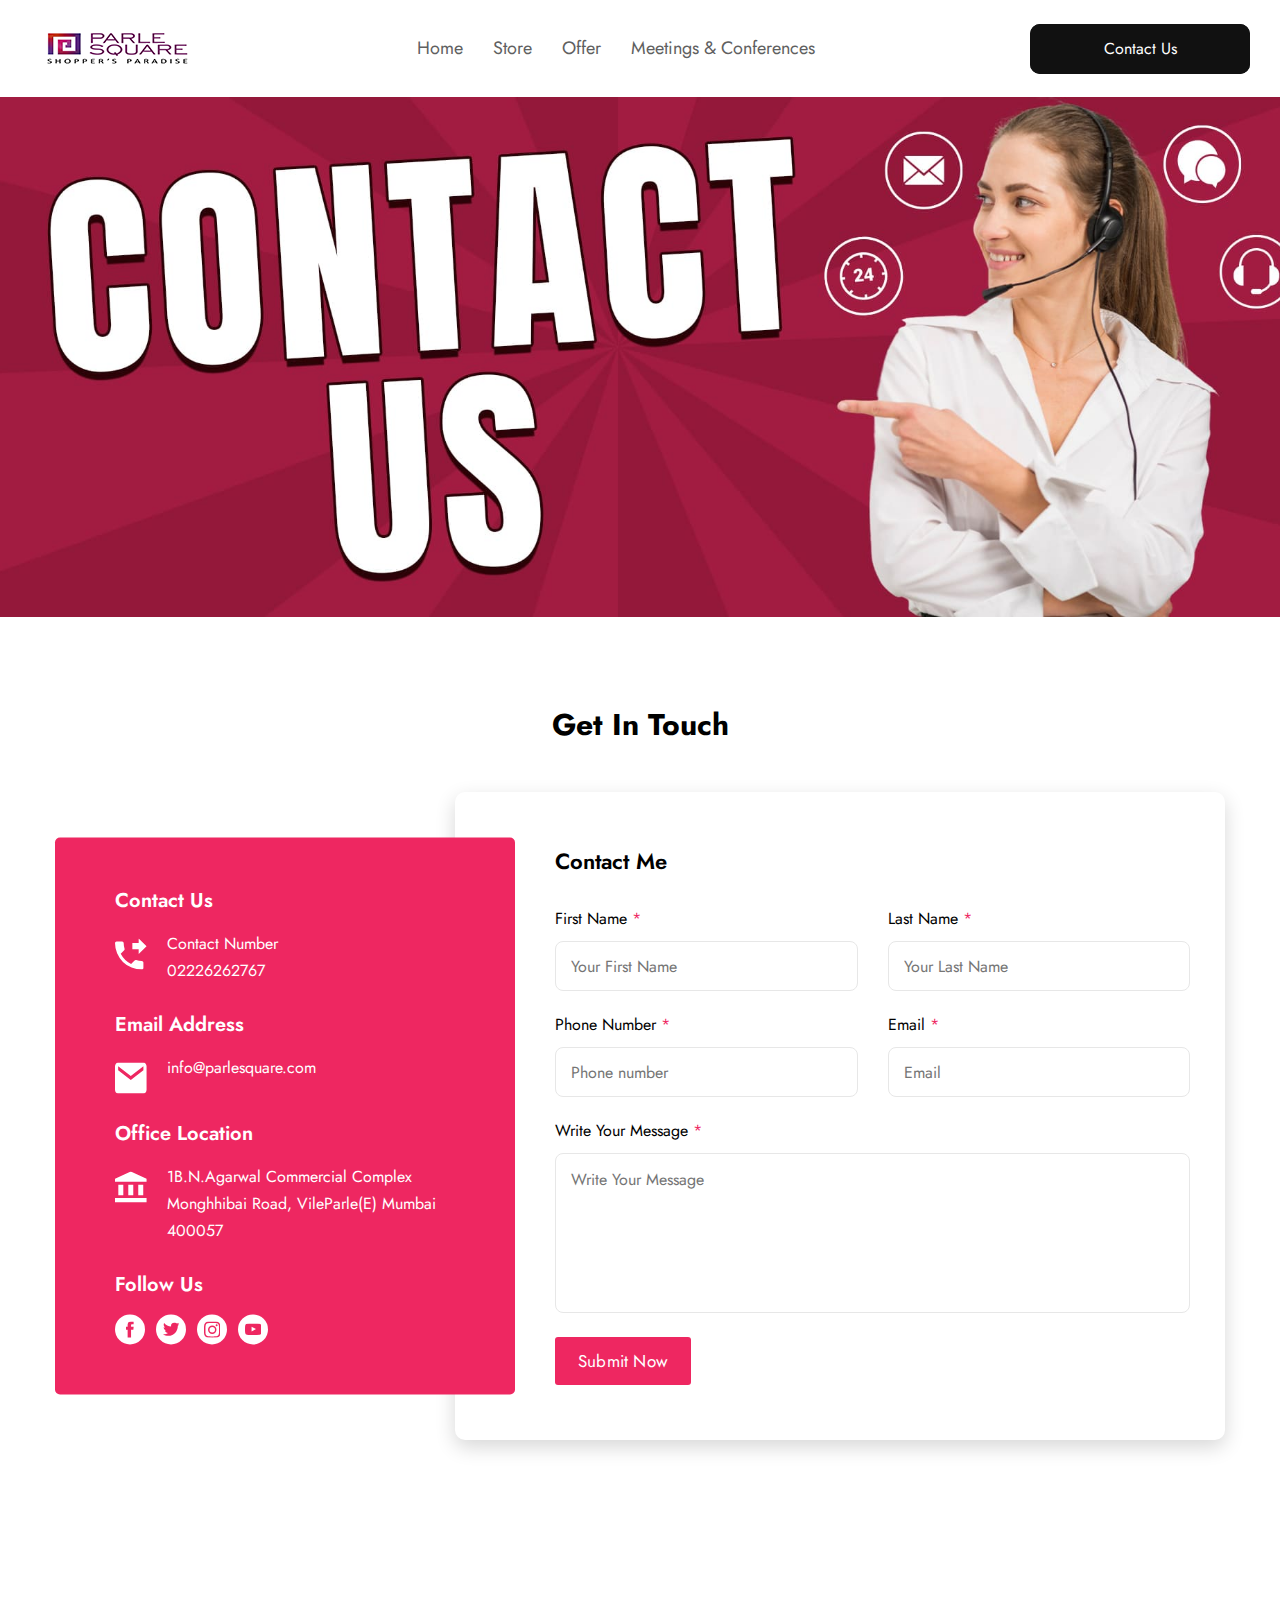
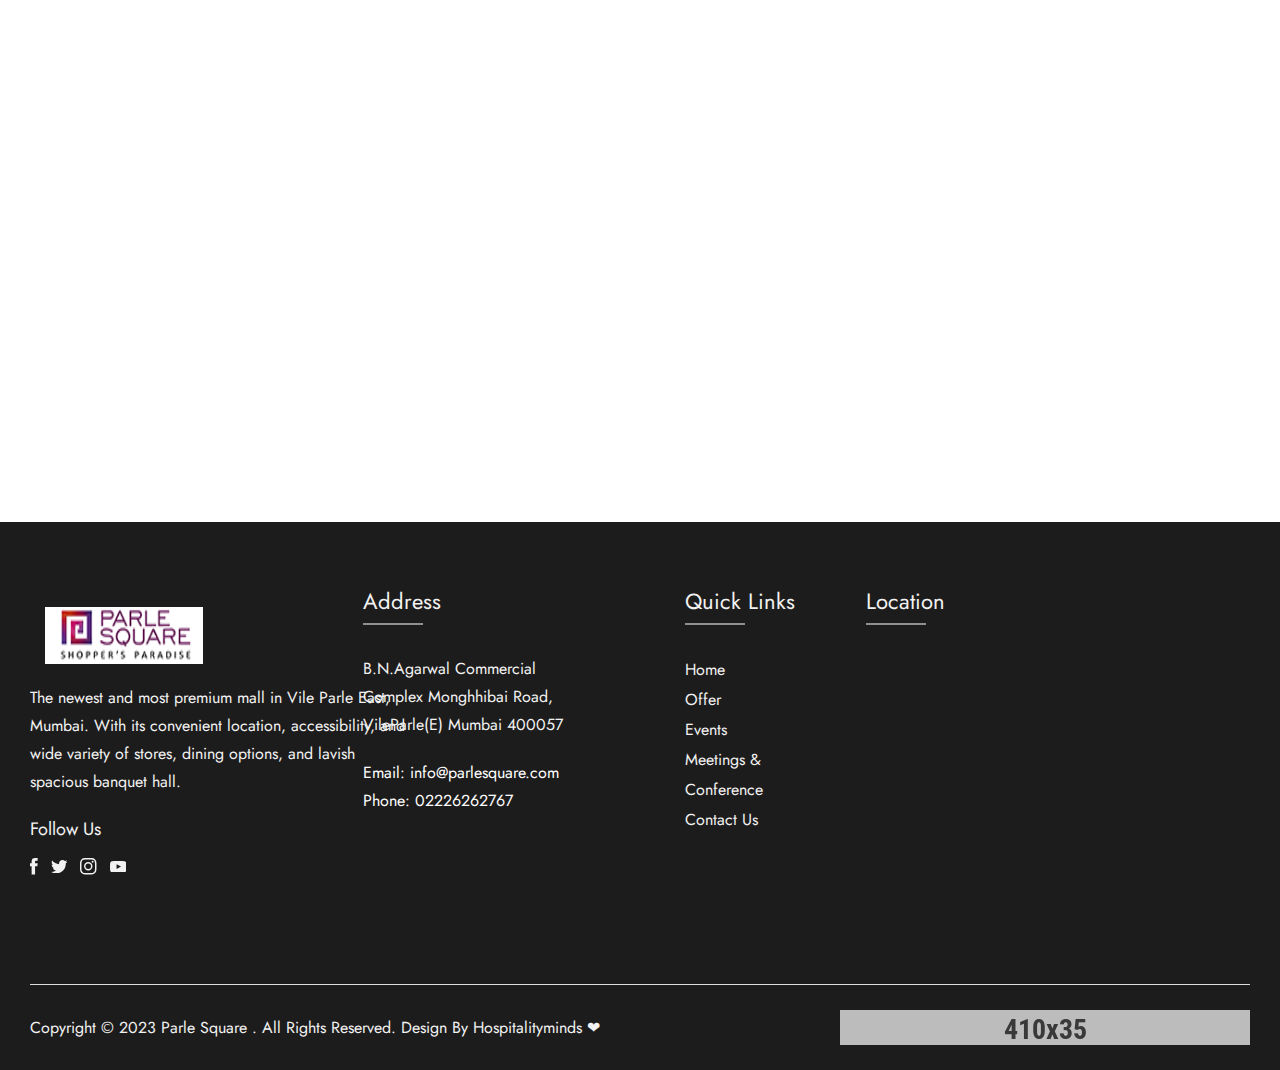
<file: contact.html>
<!doctype html>
<html lang="en">

<head>
  <meta charset="utf-8">
  <title>Parle Mall - Contact Us</title>
  <meta name="description" content="Morden Bootstrap HTML5 Template">
  <meta name="viewport" content="width=device-width, initial-scale=1">
  <link rel="shortcut icon" type="image/x-icon" href="img/logo.png">
    
   <!-- ======= All CSS Plugins here ======== -->
  <link rel="stylesheet" href="assets/css/plugins/swiper-bundle.min.css">
  <link rel="stylesheet" href="assets/css/plugins/glightbox.min.css">
  <link href="https://fonts.googleapis.com/css2?family=Jost:ital,wght@0,300;0,400;0,500;0,600;0,700;0,800;0,900;1,300;1,400;1,500;1,600;1,700;1,800;1,900&display=swap" rel="stylesheet">

  <!-- Plugin css -->
  <link rel="stylesheet" href="assets/css/vendor/bootstrap.min.css">

  <!-- Custom Style CSS -->
  <link rel="stylesheet" href="assets/css/style.css">
  <link rel="stylesheet" type="text/css" href="assets/css/home.css">

</head>

<body>

    <!-- Start preloader -->
    <div id="preloader">
        <div id="ctn-preloader" class="ctn-preloader">
            <div class="animation-preloader">
                <div class="spinner"></div>
                <div class="txt-loading">
                    <span data-text-preloader="L" class="letters-loading">
                        L
                    </span>
                    
                    <span data-text-preloader="O" class="letters-loading">
                        O
                    </span>
                    
                    <span data-text-preloader="A" class="letters-loading">
                        A
                    </span>
                    
                    <span data-text-preloader="D" class="letters-loading">
                        D
                    </span>
                    
                    <span data-text-preloader="I" class="letters-loading">
                        I
                    </span>
                    
                    <span data-text-preloader="N" class="letters-loading">
                        N
                    </span>
                    
                    <span data-text-preloader="G" class="letters-loading">
                        G
                    </span>
                </div>
            </div>	

            <div class="loader-section section-left"></div>
            <div class="loader-section section-right"></div>
        </div>
    </div>
    <!-- End preloader -->

   <!-- Start header area -->
    <header class="header__section color-scheme-2">
        <div class="main__header header__sticky">
            <div class="container-fluid">
                <div class="main__header--inner position__relative d-flex justify-content-between align-items-center">
                    <div class="offcanvas__header--menu__open ">
                        <a class="offcanvas__header--menu__open--btn" href="javascript:void(0)" data-offcanvas>
                            <svg xmlns="http://www.w3.org/2000/svg" class="ionicon offcanvas__header--menu__open--svg" viewBox="0 0 512 512"><path fill="currentColor" stroke="currentColor" stroke-linecap="round" stroke-miterlimit="10" stroke-width="32" d="M80 160h352M80 256h352M80 352h352"/></svg>
                            <span class="visually-hidden">Menu Open</span>
                        </a>
                    </div>
                    <div class="main__logo">
                        <h1 class="main__logo--title"><a class="main__logo--link" href="index.html"><img class="main__logo--img" src="img/logo2.png" alt="logo-img"></a></h1>
                    </div>
                    <div class="header__menu d-none d-lg-block">
                        <nav class="header__menu--navigation">
                            <ul class="d-flex">
                                <li class="header__menu--items">
                                    <a class="header__menu--link" href="index.html">Home</a>
                                </li>
                                <li class="header__menu--items">
                                    <a class="header__menu--link" href="store.html">Store</a>
                                </li>
                               <li class="header__menu--items">
                                    <a class="header__menu--link" href="offers.html">Offer</a>
                                </li>
                               <!--  <li class="header__menu--items">
                                    <a class="header__menu--link" href="index.html">Events</a>
                                </li> -->
                                <li class="header__menu--items">
                                    <a class="header__menu--link" href="meetings.html">Meetings & Conferences</a>
                                </li>
                                <!-- <li class="header__menu--items">
                                    <a class="header__menu--link" href="contact.html">Contact Us</a>  
                                </li> -->
                            </ul>
                        </nav>
                    </div>
                    <a href="contact.html"><button class="glow-on-hover" type="button">Contact Us</button></a>
                </div>
            </div>
        </div>

        <!-- Start Offcanvas header menu -->
        <div class="offcanvas__header color-scheme-2">
            <div class="offcanvas__inner">
                <div class="offcanvas__logo">
                    <a class="offcanvas__logo_link" href="index.html">
                        <img src="img/logo2.png" alt="Grocee Logo" width="158" height="36">
                    </a>
                    <button class="offcanvas__close--btn" data-offcanvas>close</button>
                </div>
                <nav class="offcanvas__menu">
                    <ul class="offcanvas__menu_ul">
                        <li class="offcanvas__menu_li">
                            <a class="offcanvas__menu_item" href="index.html">Home</a>
                        </li>
                        <li class="offcanvas__menu_li">
                            <a class="offcanvas__menu_item" href="store.html">Store</a>
                        </li>
                        <li class="offcanvas__menu_li">
                            <a class="offcanvas__menu_item" href="offers.html">Offer</a>
                        </li>
                        <!-- <li class="offcanvas__menu_li">
                            <a class="offcanvas__menu_item" href="">Events</a>
                        </li> -->
                        <li class="offcanvas__menu_li"><a class="offcanvas__menu_item" href="meetings.html">Meetings & Conferences</a></li>
                        <li class="offcanvas__menu_li"><a class="offcanvas__menu_item" href="contact.html">Contact Us</a></li>
                    </ul>
                </nav>
            </div>
        </div>
        <!-- End Offcanvas header menu -->

    </header>
    <!-- End header area -->

    <main class="main__content_wrapper">
        
        <!-- Start breadcrumb section -->
       <section class="hero__slider--section color-scheme-2">
            <div class="hero__slider--inner hero__slider--activation swiper">
                <div class="hero__slider--wrapper">
                    <div class="swiper-slide ">
                        <div class="hero__slider--items home5__slider--bg contact" style="background-size: cover;">
                            <div class="container-fluid">
                                <div class="hero__slider--items__inner hero__slider--bg2__inner">
                                </div>
                            </div>
                        </div>
                    </div>
                </div>
                <!-- <div class="swiper__nav--btn swiper-button-next"></div>
                <div class="swiper__nav--btn swiper-button-prev"></div> -->
            </div>
        </section>
        <!-- End breadcrumb section -->

        <!-- Start contact section -->
        <section class="contact__section section--padding">
            <div class="container">
                <div class="section__heading text-center mb-40">
                    <h2 class="section__heading--maintitle">Get In Touch</h2>
                </div>
                <div class="main__contact--area position__relative">
                    
                    <div class="contact__form">
                        <h3 class="contact__form--title mb-40">Contact Me</h3>
                        <form class="contact__form--inner" action="#">
                            <div class="row">
                                <div class="col-lg-6 col-md-6">
                                    <div class="contact__form--list mb-20">
                                        <label class="contact__form--label" for="input1">First Name <span class="contact__form--label__star">*</span></label>
                                        <input class="contact__form--input" name="firstname" id="input1" placeholder="Your First Name" type="text">
                                    </div>
                                </div>
                                <div class="col-lg-6 col-md-6">
                                    <div class="contact__form--list mb-20">
                                        <label class="contact__form--label" for="input2">Last Name <span class="contact__form--label__star">*</span></label>
                                        <input class="contact__form--input" name="lastname" id="input2" placeholder="Your Last Name" type="text">
                                    </div>
                                </div>
                                <div class="col-lg-6 col-md-6">
                                    <div class="contact__form--list mb-20">
                                        <label class="contact__form--label" for="input3">Phone Number <span class="contact__form--label__star">*</span></label>
                                        <input class="contact__form--input" name="number" id="input3" placeholder="Phone number" type="text">
                                    </div>
                                </div>
                                <div class="col-lg-6 col-md-6">
                                    <div class="contact__form--list mb-20">
                                        <label class="contact__form--label" for="input4">Email <span class="contact__form--label__star">*</span></label>
                                        <input class="contact__form--input" name="email" id="input4" placeholder="Email" type="email">
                                    </div>
                                </div>
                                <div class="col-12">
                                    <div class="contact__form--list mb-15">
                                        <label class="contact__form--label" for="input5">Write Your Message <span class="contact__form--label__star">*</span></label>
                                        <textarea class="contact__form--textarea" name="message" id="input5" placeholder="Write Your Message"></textarea>
                                    </div>
                                </div>
                            </div>
                            <button class="contact__form--btn primary__btn" type="submit">Submit Now</button>  
                        </form>
                    </div>
                    <div class="contact__info border-radius-5">
                        <div class="contact__info--items">
                            <h3 class="contact__info--content__title text-white mb-15">Contact Us</h3>
                            <div class="contact__info--items__inner d-flex">
                                <div class="contact__info--icon">
                                    <svg xmlns="http://www.w3.org/2000/svg" width="31.568" height="31.128" viewBox="0 0 31.568 31.128">
                                        <path id="ic_phone_forwarded_24px" d="M26.676,16.564l7.892-7.782L26.676,1V5.669H20.362v6.226h6.314Zm3.157,7a18.162,18.162,0,0,1-5.635-.887,1.627,1.627,0,0,0-1.61.374l-3.472,3.424a23.585,23.585,0,0,1-10.4-10.257l3.472-3.44a1.48,1.48,0,0,0,.395-1.556,17.457,17.457,0,0,1-.9-5.556A1.572,1.572,0,0,0,10.1,4.113H4.578A1.572,1.572,0,0,0,3,5.669,26.645,26.645,0,0,0,29.832,32.128a1.572,1.572,0,0,0,1.578-1.556V25.124A1.572,1.572,0,0,0,29.832,23.568Z" transform="translate(-3 -1)" fill="currentColor"/>
                                    </svg>
                                </div>
                                <div class="contact__info--content">
                                    <p class="contact__info--content__desc text-white">Contact Number <br> <a href="tel:+02226262767">02226262767</a></p>
                                </div>
                            </div>
                        </div>
                        <div class="contact__info--items">
                            <h3 class="contact__info--content__title text-white mb-15">Email Address</h3>
                            <div class="contact__info--items__inner d-flex">
                                <div class="contact__info--icon">
                                    <svg xmlns="http://www.w3.org/2000/svg" width="31.57" height="31.13" viewBox="0 0 31.57 31.13">
                                        <path id="ic_email_24px" d="M30.413,4H5.157C3.421,4,2.016,5.751,2.016,7.891L2,31.239c0,2.14,1.421,3.891,3.157,3.891H30.413c1.736,0,3.157-1.751,3.157-3.891V7.891C33.57,5.751,32.149,4,30.413,4Zm0,7.783L17.785,21.511,5.157,11.783V7.891l12.628,9.728L30.413,7.891Z" transform="translate(-2 -4)" fill="currentColor"/>
                                    </svg>  
                                </div>
                                <div class="contact__info--content">
                                    <p class="contact__info--content__desc text-white"> <a href="mailto:info@parlesquare.com">info@parlesquare.com</a> <br></p> 
                                </div>
                            </div>
                        </div>
                        <div class="contact__info--items">
                            <h3 class="contact__info--content__title text-white mb-15">Office Location</h3>
                            <div class="contact__info--items__inner d-flex">
                                <div class="contact__info--icon">
                                    <svg xmlns="http://www.w3.org/2000/svg" width="31.57" height="31.13" viewBox="0 0 31.57 31.13">
                                        <path id="ic_account_balance_24px" d="M5.323,14.341V24.718h4.985V14.341Zm9.969,0V24.718h4.985V14.341ZM2,32.13H33.57V27.683H2ZM25.262,14.341V24.718h4.985V14.341ZM17.785,1,2,8.412v2.965H33.57V8.412Z" transform="translate(-2 -1)" fill="currentColor"/>
                                    </svg> 
                                </div>
                                <div class="contact__info--content">
                                    <p class="contact__info--content__desc text-white">  1B.N.Agarwal Commercial Complex Monghhibai Road, VileParle(E) Mumbai 400057</p> 
                                </div>
                            </div>
                        </div>
                        <div class="contact__info--items">
                            <h3 class="contact__info--content__title text-white mb-15">Follow Us</h3>
                            <ul class="contact__info--social d-flex">
                                <li class="contact__info--social__list">
                                    <a class="contact__info--social__icon" target="_blank" href="https://www.facebook.com">
                                        <svg xmlns="http://www.w3.org/2000/svg" width="7.667" height="16.524" viewBox="0 0 7.667 16.524">
                                            <path data-name="Path 237" d="M967.495,353.678h-2.3v8.253h-3.437v-8.253H960.13V350.77h1.624v-1.888a4.087,4.087,0,0,1,.264-1.492,2.9,2.9,0,0,1,1.039-1.379,3.626,3.626,0,0,1,2.153-.6l2.549.019v2.833h-1.851a.732.732,0,0,0-.472.151.8.8,0,0,0-.246.642v1.719H967.8Z" transform="translate(-960.13 -345.407)" fill="currentColor"></path>
                                        </svg>
                                        <span class="visually-hidden">Facebook</span>
                                    </a>
                                </li>
                                <li class="contact__info--social__list">
                                    <a class="contact__info--social__icon" target="_blank" href="https://twitter.com">
                                        <svg xmlns="http://www.w3.org/2000/svg" width="16.489" height="13.384" viewBox="0 0 16.489 13.384">
                                            <path data-name="Path 303" d="M966.025,1144.2v.433a9.783,9.783,0,0,1-.621,3.388,10.1,10.1,0,0,1-1.845,3.087,9.153,9.153,0,0,1-3.012,2.259,9.825,9.825,0,0,1-4.122.866,9.632,9.632,0,0,1-2.748-.4,9.346,9.346,0,0,1-2.447-1.11q.4.038.809.038a6.723,6.723,0,0,0,2.24-.376,7.022,7.022,0,0,0,1.958-1.054,3.379,3.379,0,0,1-1.958-.687,3.259,3.259,0,0,1-1.186-1.666,3.364,3.364,0,0,0,.621.056,3.488,3.488,0,0,0,.885-.113,3.267,3.267,0,0,1-1.374-.631,3.356,3.356,0,0,1-.969-1.186,3.524,3.524,0,0,1-.367-1.5v-.057a3.172,3.172,0,0,0,1.544.433,3.407,3.407,0,0,1-1.1-1.214,3.308,3.308,0,0,1-.4-1.609,3.362,3.362,0,0,1,.452-1.694,9.652,9.652,0,0,0,6.964,3.538,3.911,3.911,0,0,1-.075-.772,3.293,3.293,0,0,1,.452-1.694,3.409,3.409,0,0,1,1.233-1.233,3.257,3.257,0,0,1,1.685-.461,3.351,3.351,0,0,1,2.466,1.073,6.572,6.572,0,0,0,2.146-.828,3.272,3.272,0,0,1-.574,1.083,3.477,3.477,0,0,1-.913.8,6.869,6.869,0,0,0,1.958-.546A7.074,7.074,0,0,1,966.025,1144.2Z" transform="translate(-951.23 -1140.849)" fill="currentColor"></path>
                                        </svg>
                                        <span class="visually-hidden">Twitter</span>
                                    </a>
                                </li>
                                <li class="contact__info--social__list">
                                    <a class="contact__info--social__icon" target="_blank" href="https://www.instagram.com">
                                        <svg xmlns="http://www.w3.org/2000/svg" width="16.497" height="16.492" viewBox="0 0 19.497 19.492">
                                            <path  data-name="Icon awesome-instagram" d="M9.747,6.24a5,5,0,1,0,5,5A4.99,4.99,0,0,0,9.747,6.24Zm0,8.247A3.249,3.249,0,1,1,13,11.238a3.255,3.255,0,0,1-3.249,3.249Zm6.368-8.451A1.166,1.166,0,1,1,14.949,4.87,1.163,1.163,0,0,1,16.115,6.036Zm3.31,1.183A5.769,5.769,0,0,0,17.85,3.135,5.807,5.807,0,0,0,13.766,1.56c-1.609-.091-6.433-.091-8.042,0A5.8,5.8,0,0,0,1.64,3.13,5.788,5.788,0,0,0,.065,7.215c-.091,1.609-.091,6.433,0,8.042A5.769,5.769,0,0,0,1.64,19.341a5.814,5.814,0,0,0,4.084,1.575c1.609.091,6.433.091,8.042,0a5.769,5.769,0,0,0,4.084-1.575,5.807,5.807,0,0,0,1.575-4.084c.091-1.609.091-6.429,0-8.038Zm-2.079,9.765a3.289,3.289,0,0,1-1.853,1.853c-1.283.509-4.328.391-5.746.391S5.28,19.341,4,18.837a3.289,3.289,0,0,1-1.853-1.853c-.509-1.283-.391-4.328-.391-5.746s-.113-4.467.391-5.746A3.289,3.289,0,0,1,4,3.639c1.283-.509,4.328-.391,5.746-.391s4.467-.113,5.746.391a3.289,3.289,0,0,1,1.853,1.853c.509,1.283.391,4.328.391,5.746S17.855,15.705,17.346,16.984Z" transform="translate(0.004 -1.492)" fill="currentColor"/>
                                        </svg>
                                        <span class="visually-hidden">Instagram</span>
                                    </a>
                                </li>
                                <li class="contact__info--social__list">
                                    <a class="contact__info--social__icon" target="_blank" href="https://www.youtube.com">
                                        <svg xmlns="http://www.w3.org/2000/svg" width="16.49" height="11.582" viewBox="0 0 16.49 11.582">
                                            <path data-name="Path 321" d="M967.759,1365.592q0,1.377-.019,1.717-.076,1.114-.151,1.622a3.981,3.981,0,0,1-.245.925,1.847,1.847,0,0,1-.453.717,2.171,2.171,0,0,1-1.151.6q-3.585.265-7.641.189-2.377-.038-3.387-.085a11.337,11.337,0,0,1-1.5-.142,2.206,2.206,0,0,1-1.113-.585,2.562,2.562,0,0,1-.528-1.037,3.523,3.523,0,0,1-.141-.585c-.032-.2-.06-.5-.085-.906a38.894,38.894,0,0,1,0-4.867l.113-.925a4.382,4.382,0,0,1,.208-.906,2.069,2.069,0,0,1,.491-.755,2.409,2.409,0,0,1,1.113-.566,19.2,19.2,0,0,1,2.292-.151q1.82-.056,3.953-.056t3.952.066q1.821.067,2.311.142a2.3,2.3,0,0,1,.726.283,1.865,1.865,0,0,1,.557.49,3.425,3.425,0,0,1,.434,1.019,5.72,5.72,0,0,1,.189,1.075q0,.095.057,1C967.752,1364.1,967.759,1364.677,967.759,1365.592Zm-7.6.925q1.49-.754,2.113-1.094l-4.434-2.339v4.66Q958.609,1367.311,960.156,1366.517Z" transform="translate(-951.269 -1359.8)" fill="currentColor"></path>
                                        </svg>
                                        <span class="visually-hidden">Youtube</span>
                                    </a>
                                </li>
                            </ul>
                        </div>
                    </div>
                </div>
            </div>
        </section>
        <!-- End contact section -->

        <!-- Start contact map area -->
        <div class="contact__map--area section--padding pt-0">
            <iframe class="contact__map--iframe" src="https://www.google.com/maps/embed?pb=!1m18!1m12!1m3!1d3770.1695506034393!2d72.845686!3d19.1002164!2m3!1f0!2f0!3f0!3m2!1i1024!2i768!4f13.1!3m3!1m2!1s0x3be7c9b41dbb837f%3A0xb121647198808a5f!2sParle%20Square%20Mall%2C%20Shyam%20Kamal%20Rd%2C%20Agarwal%20Market%2C%20Park%20Road%2C%20Vile%20Parle%2C%20Mumbai%2C%20Maharashtra%20400057!5e0!3m2!1sen!2sin!4v1688203455062!5m2!1sen!2sin" style="border:0;" allowfullscreen="" loading="lazy"></iframe>
        </div>
        <!-- End contact map area -->


        <!-- Start shipping section -->
        <!-- <section class="shipping__section2 shipping__style3 section--padding">
            <div class="container">
                <div class="shipping__section2--inner shipping__style3--inner d-flex justify-content-between">
                    <div class="shipping__items2 d-flex align-items-center">
                        <div class="shipping__items2--icon">
                            <img src="assets/img/other/shipping1.png" alt="">
                        </div>
                        <div class="shipping__items2--content">
                            <h2 class="shipping__items2--content__title h3">Shipping</h2>
                            <p class="shipping__items2--content__desc">From handpicked sellers</p>
                        </div>
                    </div>
                    <div class="shipping__items2 d-flex align-items-center">
                        <div class="shipping__items2--icon">
                            <img src="assets/img/other/shipping2.png" alt="">
                        </div>
                        <div class="shipping__items2--content">
                            <h2 class="shipping__items2--content__title h3">Payment</h2>
                            <p class="shipping__items2--content__desc">From handpicked sellers</p>
                        </div>
                    </div>
                    <div class="shipping__items2 d-flex align-items-center">
                        <div class="shipping__items2--icon">
                            <img src="assets/img/other/shipping3.png" alt="">
                        </div>
                        <div class="shipping__items2--content">
                            <h2 class="shipping__items2--content__title h3">Return</h2>
                            <p class="shipping__items2--content__desc">From handpicked sellers</p>
                        </div>
                    </div>
                    <div class="shipping__items2 d-flex align-items-center">
                        <div class="shipping__items2--icon">
                            <img src="assets/img/other/shipping4.png" alt="">
                        </div>
                        <div class="shipping__items2--content">
                            <h2 class="shipping__items2--content__title h3">Support</h2>
                            <p class="shipping__items2--content__desc">From handpicked sellers</p>
                        </div>
                    </div>
                </div>
            </div>
        </section> -->
        <!-- End shipping section -->

    </main>

    <!-- Start footer section -->
    <footer class="footer__section bg__black color-scheme-2">
        <div class="container-fluid">
            <div class="main__footer d-flex justify-content-between">
                <div class="footer__widget footer__widget--width">
                    <div class="offcanvas__logo">
                        <a class="offcanvas__logo_link" href="index.html">
                            <img src="img/logo2.png" alt="Grocee Logo" width="158" height="36" style="height: 57px;">
                        </a>
                   </div>
                    <div class="">
                        <p class="footer__widget--desc text-ofwhite mb-20">The newest and most premium mall in Vile Parle East, Mumbai. With its convenient location, accessibility, and wide variety of stores, dining options, and lavish spacious banquet hall.</p>
                        <div class="footer__social">
                            <h3 class="social__title text-ofwhite h4 mb-15">Follow Us</h3>
                            <ul class="social__shear d-flex">
                                <li class="social__shear--list">
                                    <a class="social__shear--list__icon" target="_blank" href="https://www.facebook.com">
                                        <svg  xmlns="http://www.w3.org/2000/svg" width="7.667" height="16.524" viewBox="0 0 7.667 16.524">
                                            <path  data-name="Path 237" d="M967.495,353.678h-2.3v8.253h-3.437v-8.253H960.13V350.77h1.624v-1.888a4.087,4.087,0,0,1,.264-1.492,2.9,2.9,0,0,1,1.039-1.379,3.626,3.626,0,0,1,2.153-.6l2.549.019v2.833h-1.851a.732.732,0,0,0-.472.151.8.8,0,0,0-.246.642v1.719H967.8Z" transform="translate(-960.13 -345.407)" fill="currentColor"/>
                                        </svg>
                                        <span class="visually-hidden">Facebook</span>
                                    </a>
                                </li>
                                <li class="social__shear--list">
                                    <a class="social__shear--list__icon" target="_blank" href="https://twitter.com">
                                        <svg  xmlns="http://www.w3.org/2000/svg" width="16.489" height="13.384" viewBox="0 0 16.489 13.384">
                                            <path  data-name="Path 303" d="M966.025,1144.2v.433a9.783,9.783,0,0,1-.621,3.388,10.1,10.1,0,0,1-1.845,3.087,9.153,9.153,0,0,1-3.012,2.259,9.825,9.825,0,0,1-4.122.866,9.632,9.632,0,0,1-2.748-.4,9.346,9.346,0,0,1-2.447-1.11q.4.038.809.038a6.723,6.723,0,0,0,2.24-.376,7.022,7.022,0,0,0,1.958-1.054,3.379,3.379,0,0,1-1.958-.687,3.259,3.259,0,0,1-1.186-1.666,3.364,3.364,0,0,0,.621.056,3.488,3.488,0,0,0,.885-.113,3.267,3.267,0,0,1-1.374-.631,3.356,3.356,0,0,1-.969-1.186,3.524,3.524,0,0,1-.367-1.5v-.057a3.172,3.172,0,0,0,1.544.433,3.407,3.407,0,0,1-1.1-1.214,3.308,3.308,0,0,1-.4-1.609,3.362,3.362,0,0,1,.452-1.694,9.652,9.652,0,0,0,6.964,3.538,3.911,3.911,0,0,1-.075-.772,3.293,3.293,0,0,1,.452-1.694,3.409,3.409,0,0,1,1.233-1.233,3.257,3.257,0,0,1,1.685-.461,3.351,3.351,0,0,1,2.466,1.073,6.572,6.572,0,0,0,2.146-.828,3.272,3.272,0,0,1-.574,1.083,3.477,3.477,0,0,1-.913.8,6.869,6.869,0,0,0,1.958-.546A7.074,7.074,0,0,1,966.025,1144.2Z" transform="translate(-951.23 -1140.849)" fill="currentColor"/>
                                        </svg>
                                        <span class="visually-hidden">Twitter</span>
                                    </a>
                                </li>
                                <li class="social__shear--list">
                                    <a class="social__shear--list__icon" target="_blank" href="https://www.instagram.com">
                                        <svg xmlns="http://www.w3.org/2000/svg" width="16.497" height="16.492" viewBox="0 0 19.497 19.492">
                                            <path  data-name="Icon awesome-instagram" d="M9.747,6.24a5,5,0,1,0,5,5A4.99,4.99,0,0,0,9.747,6.24Zm0,8.247A3.249,3.249,0,1,1,13,11.238a3.255,3.255,0,0,1-3.249,3.249Zm6.368-8.451A1.166,1.166,0,1,1,14.949,4.87,1.163,1.163,0,0,1,16.115,6.036Zm3.31,1.183A5.769,5.769,0,0,0,17.85,3.135,5.807,5.807,0,0,0,13.766,1.56c-1.609-.091-6.433-.091-8.042,0A5.8,5.8,0,0,0,1.64,3.13,5.788,5.788,0,0,0,.065,7.215c-.091,1.609-.091,6.433,0,8.042A5.769,5.769,0,0,0,1.64,19.341a5.814,5.814,0,0,0,4.084,1.575c1.609.091,6.433.091,8.042,0a5.769,5.769,0,0,0,4.084-1.575,5.807,5.807,0,0,0,1.575-4.084c.091-1.609.091-6.429,0-8.038Zm-2.079,9.765a3.289,3.289,0,0,1-1.853,1.853c-1.283.509-4.328.391-5.746.391S5.28,19.341,4,18.837a3.289,3.289,0,0,1-1.853-1.853c-.509-1.283-.391-4.328-.391-5.746s-.113-4.467.391-5.746A3.289,3.289,0,0,1,4,3.639c1.283-.509,4.328-.391,5.746-.391s4.467-.113,5.746.391a3.289,3.289,0,0,1,1.853,1.853c.509,1.283.391,4.328.391,5.746S17.855,15.705,17.346,16.984Z" transform="translate(0.004 -1.492)" fill="currentColor"/>
                                        </svg>
                                        <span class="visually-hidden">Instagram</span>
                                    </a>
                                </li>
                                <li class="social__shear--list">
                                    <a class="social__shear--list__icon" target="_blank" href="https://www.youtube.com">
                                        <svg  xmlns="http://www.w3.org/2000/svg" width="16.49" height="11.582" viewBox="0 0 16.49 11.582">
                                            <path  data-name="Path 321" d="M967.759,1365.592q0,1.377-.019,1.717-.076,1.114-.151,1.622a3.981,3.981,0,0,1-.245.925,1.847,1.847,0,0,1-.453.717,2.171,2.171,0,0,1-1.151.6q-3.585.265-7.641.189-2.377-.038-3.387-.085a11.337,11.337,0,0,1-1.5-.142,2.206,2.206,0,0,1-1.113-.585,2.562,2.562,0,0,1-.528-1.037,3.523,3.523,0,0,1-.141-.585c-.032-.2-.06-.5-.085-.906a38.894,38.894,0,0,1,0-4.867l.113-.925a4.382,4.382,0,0,1,.208-.906,2.069,2.069,0,0,1,.491-.755,2.409,2.409,0,0,1,1.113-.566,19.2,19.2,0,0,1,2.292-.151q1.82-.056,3.953-.056t3.952.066q1.821.067,2.311.142a2.3,2.3,0,0,1,.726.283,1.865,1.865,0,0,1,.557.49,3.425,3.425,0,0,1,.434,1.019,5.72,5.72,0,0,1,.189,1.075q0,.095.057,1C967.752,1364.1,967.759,1364.677,967.759,1365.592Zm-7.6.925q1.49-.754,2.113-1.094l-4.434-2.339v4.66Q958.609,1367.311,960.156,1366.517Z" transform="translate(-951.269 -1359.8)" fill="currentColor"/>
                                        </svg>
                                        <span class="visually-hidden">Youtube</span>
                                    </a>
                                </li>
                            </ul>
                        </div>
                    </div>
                </div>
                <div class="footer__widget--menu__wrapper d-flex footer__widget--width">
                    <div class="footer__widget footer-margin" style="margin-left: -100px;">
                        <h2 class="footer__widget--title text-ofwhite h3">Address
                        </h2>
                        <p class="footer__widget--desc text-ofwhite mb-20" style="text-transform: capitalize;">B.N.Agarwal Commercial<br> Complex Monghhibai Road,<br> VileParle(E) Mumbai 400057</p>
                        <a href="mailto:info@parlesquare.com" style="color: #fff;">Email: info@parlesquare.com</a>
                        <a href="tel:02226262767" style="color: #fff;">Phone: 02226262767</a>
                    </div>
                    <div class="footer__widget">
                        <h2 class="footer__widget--title text-ofwhite h3">Quick Links
                        </h2>
                        <ul class="footer__widget--menu ">
                            <li class="footer__widget--menu__list"><a class="footer__widget--menu__text" href="my-account.html">Home</a></li>
                            <li class="footer__widget--menu__list"><a class="footer__widget--menu__text" href="cart.html">Offer</a></li>
                            <li class="footer__widget--menu__list"><a class="footer__widget--menu__text" href="login.html">Events</a></li>
                            <li class="footer__widget--menu__list"><a class="footer__widget--menu__text" href="login.html">Meetings & Conference</a></li>
                            <li class="footer__widget--menu__list"><a class="footer__widget--menu__text" href="checkout.html">Contact Us</a></li>
                            <!-- <li class="footer__widget--menu__list"><a class="footer__widget--menu__text" href="wishlist.html">Wishlist</a></li> -->    
                        </ul>
                    </div>  
                </div>
                
                <div class="footer__widget footer__widget--width">
                    <h2 class="footer__widget--title text-ofwhite h3">Location 
                    </h2>
                    <div class="">
                       <iframe src="https://www.google.com/maps/embed?pb=!1m18!1m12!1m3!1d3770.1695506034393!2d72.845686!3d19.1002164!2m3!1f0!2f0!3f0!3m2!1i1024!2i768!4f13.1!3m3!1m2!1s0x3be7c9b41dbb837f%3A0xb121647198808a5f!2sParle%20Square%20Mall%2C%20Shyam%20Kamal%20Rd%2C%20Agarwal%20Market%2C%20Park%20Road%2C%20Vile%20Parle%2C%20Mumbai%2C%20Maharashtra%20400057!5e0!3m2!1sen!2sin!4v1688203455062!5m2!1sen!2sin" width="300" height="250" style="border:0;" allowfullscreen="" loading="lazy" referrerpolicy="no-referrer-when-downgrade"></iframe>
                    </div> 
                </div>
            </div>
            <div class="footer__bottom d-flex justify-content-between align-items-center">
                <p class="copyright__content text-ofwhite m-0">Copyright © 2023 <a class="copyright__content--link" href="index.html">Parle Square</a> . All Rights Reserved. Design By <a href="https://hospitalityminds.com/"> Hospitalityminds </a> ❤</p>
                <div class="footer__payment text-right">
                    <img class="display-block" src="assets/img/other/payment-visa-card.png" alt="visa-card">
                </div>
            </div>
        </div>
    </footer>
    <!-- End footer section -->

    <!-- Scroll top bar -->
    <button id="scroll__top"><svg xmlns="http://www.w3.org/2000/svg" class="ionicon" viewBox="0 0 512 512"><path fill="none" stroke="currentColor" stroke-linecap="round" stroke-linejoin="round" stroke-width="48" d="M112 244l144-144 144 144M256 120v292"/></svg></button>

    
  <!-- All Script JS Plugins here  -->
  <script src="assets/js/vendor/popper.js" defer="defer"></script>
  <script src="assets/js/vendor/bootstrap.min.js" defer="defer"></script>
  <script src="assets/js/plugins/swiper-bundle.min.js"></script>
  <script src="assets/js/plugins/glightbox.min.js"></script>

  <!-- Customscript js -->
  <script src="assets/js/script.js"></script>
  
</body>
</html>
</file>
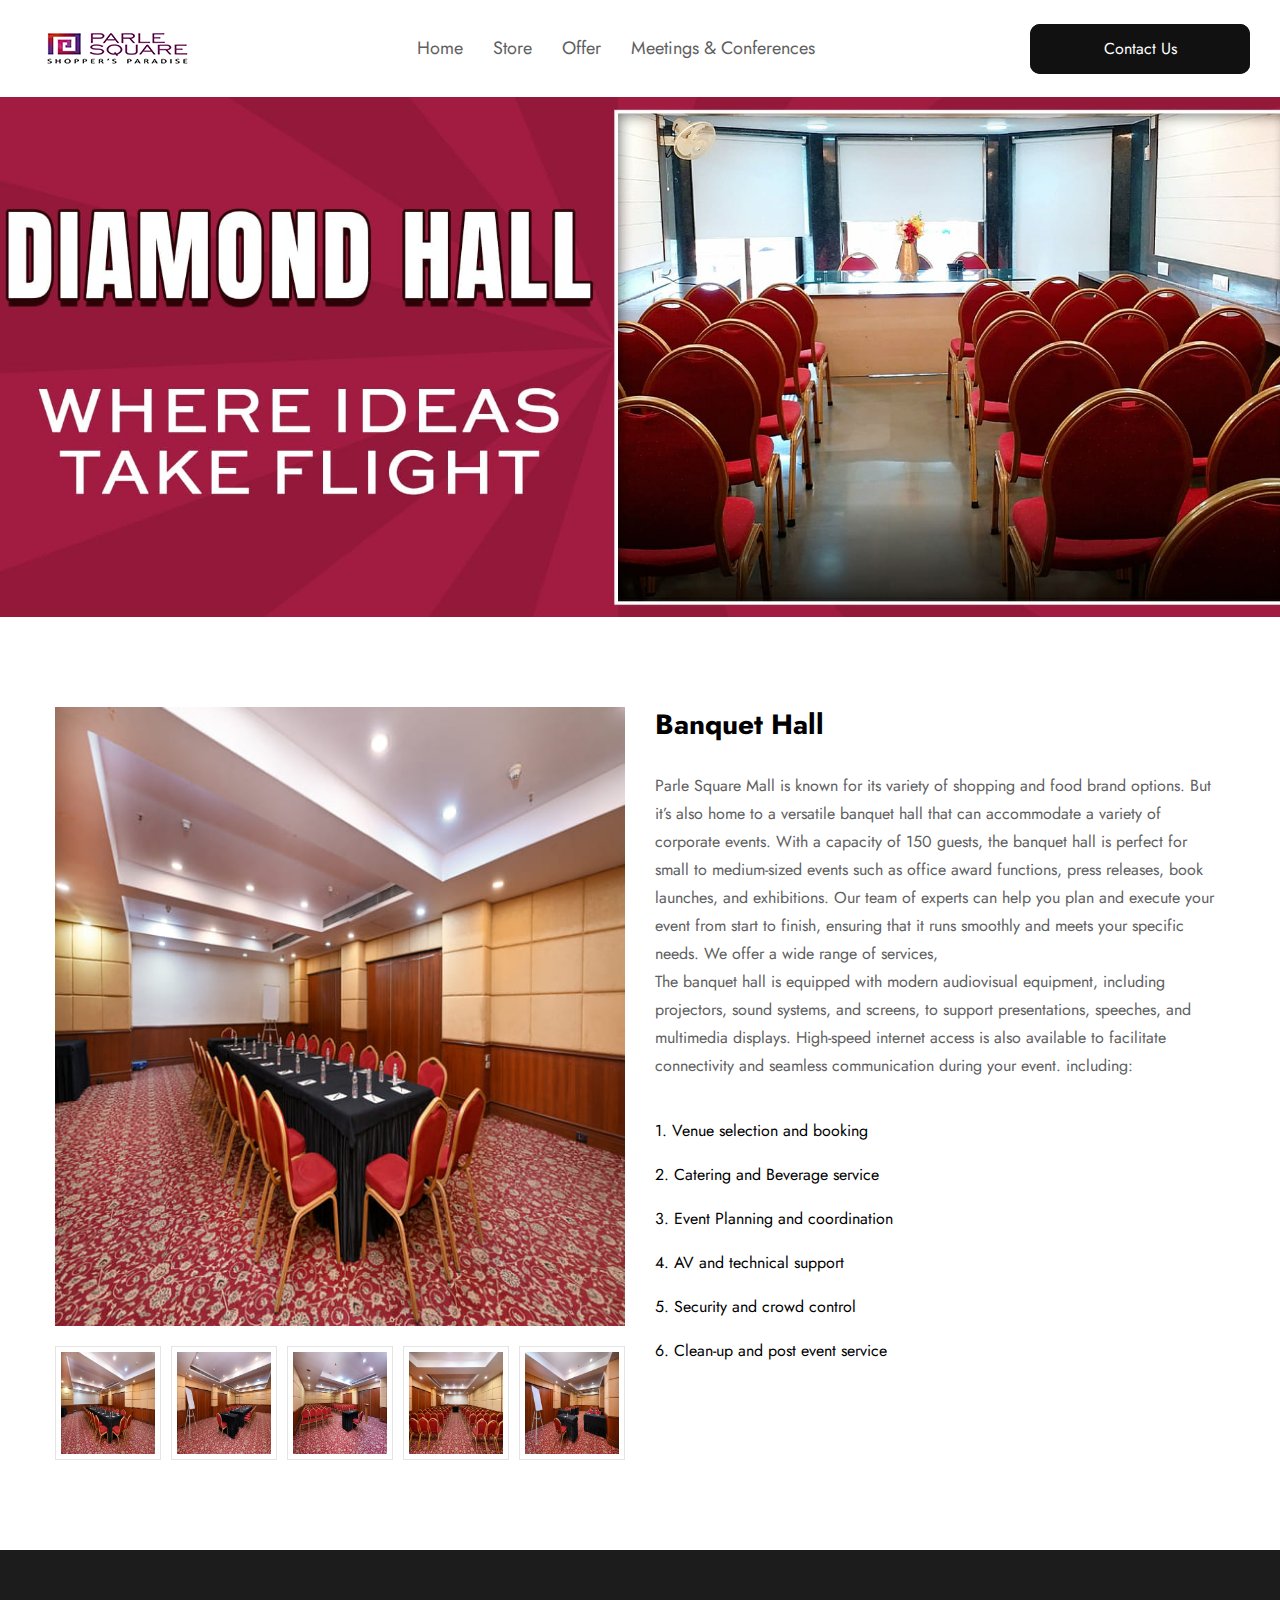
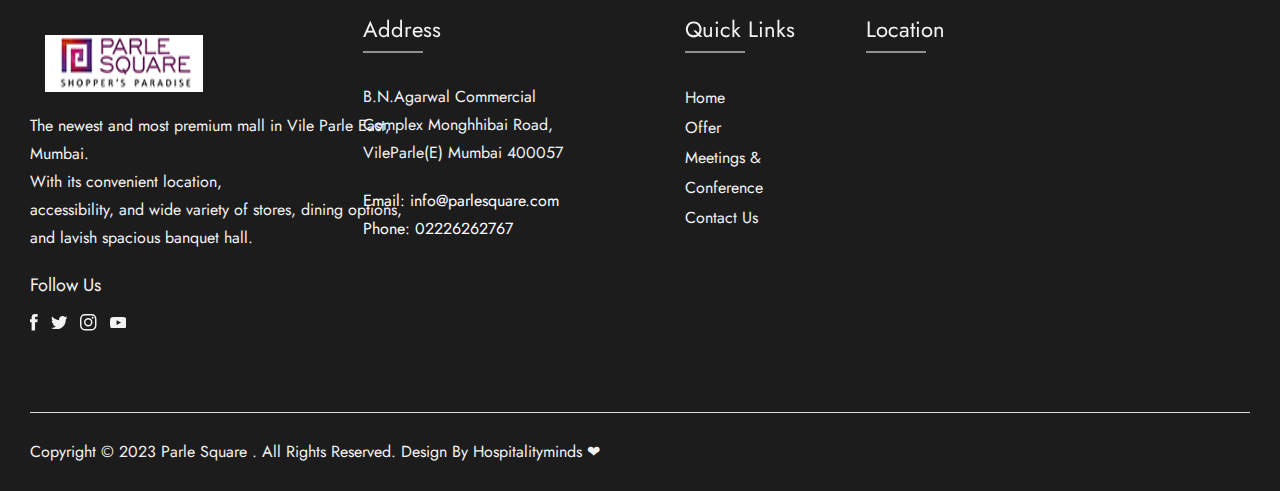
<file: meetings.html>
<!doctype html>
<html lang="en">

<head>
  <meta charset="utf-8">
  <title>Parle Square mall - Meetings</title>
  <meta name="description" content="Morden Bootstrap HTML5 Template">
  <meta name="viewport" content="width=device-width, initial-scale=1">
  <link rel="shortcut icon" type="image/x-icon" href="img/logo.png">
    
   <!-- ======= All CSS Plugins here ======== -->
  <link rel="stylesheet" href="assets/css/plugins/swiper-bundle.min.css">
  <link rel="stylesheet" href="assets/css/plugins/glightbox.min.css">
  <link href="https://fonts.googleapis.com/css2?family=Jost:ital,wght@0,300;0,400;0,500;0,600;0,700;0,800;0,900;1,300;1,400;1,500;1,600;1,700;1,800;1,900&display=swap" rel="stylesheet">

  <!-- Plugin css -->
  <link rel="stylesheet" href="assets/css/vendor/bootstrap.min.css">

  <!-- Custom Style CSS -->
  <link rel="stylesheet" href="assets/css/style.css">
  <link rel="stylesheet" type="text/css" href="assets/css/home.css">
</head>

<body>

    <!-- Start preloader -->
    <div id="preloader">
        <div id="ctn-preloader" class="ctn-preloader">
            <div class="animation-preloader">
                <div class="spinner"></div>
                <div class="txt-loading">
                    <span data-text-preloader="L" class="letters-loading">
                        L
                    </span>
                    
                    <span data-text-preloader="O" class="letters-loading">
                        O
                    </span>
                    
                    <span data-text-preloader="A" class="letters-loading">
                        A
                    </span>
                    
                    <span data-text-preloader="D" class="letters-loading">
                        D
                    </span>
                    
                    <span data-text-preloader="I" class="letters-loading">
                        I
                    </span>
                    
                    <span data-text-preloader="N" class="letters-loading">
                        N
                    </span>
                    
                    <span data-text-preloader="G" class="letters-loading">
                        G
                    </span>
                </div>
            </div>	

            <div class="loader-section section-left"></div>
            <div class="loader-section section-right"></div>
        </div>
    </div>
    <!-- End preloader -->
    
   <!-- Start header area -->
    <header class="header__section color-scheme-2">
        <div class="main__header header__sticky">
            <div class="container-fluid">
                <div class="main__header--inner position__relative d-flex justify-content-between align-items-center">
                    <div class="offcanvas__header--menu__open ">
                        <a class="offcanvas__header--menu__open--btn" href="javascript:void(0)" data-offcanvas>
                            <svg xmlns="http://www.w3.org/2000/svg" class="ionicon offcanvas__header--menu__open--svg" viewBox="0 0 512 512"><path fill="currentColor" stroke="currentColor" stroke-linecap="round" stroke-miterlimit="10" stroke-width="32" d="M80 160h352M80 256h352M80 352h352"/></svg>
                            <span class="visually-hidden">Menu Open</span>
                        </a>
                    </div>
                    <div class="main__logo">
                        <h1 class="main__logo--title"><a class="main__logo--link" href="index.html"><img class="main__logo--img" src="img/logo2.png" alt="logo-img"></a></h1>
                    </div>
                    <div class="header__menu d-none d-lg-block">
                        <nav class="header__menu--navigation">
                            <ul class="d-flex">
                                <li class="header__menu--items">
                                    <a class="header__menu--link" href="index.html">Home</a>
                                </li>
                                <li class="header__menu--items">
                                    <a class="header__menu--link" href="store.html">Store</a>
                                </li>
                               <li class="header__menu--items">
                                    <a class="header__menu--link" href="offers.html">Offer</a>
                                </li>
                               <!--  <li class="header__menu--items">
                                    <a class="header__menu--link" href="index.html">Events</a>
                                </li> -->
                                <li class="header__menu--items">
                                    <a class="header__menu--link" href="meetings.html">Meetings & Conferences</a>
                                </li>
                                <!-- <li class="header__menu--items">
                                    <a class="header__menu--link" href="contact.html">Contact Us</a>  
                                </li> -->
                            </ul>
                        </nav>
                    </div>
                    <a href="contact.html"><button class="glow-on-hover" type="button">Contact Us</button></a>
                </div>
            </div>
        </div>

        <!-- Start Offcanvas header menu -->
        <div class="offcanvas__header color-scheme-2">
            <div class="offcanvas__inner">
                <div class="offcanvas__logo">
                    <a class="offcanvas__logo_link" href="index.html">
                        <img src="img/logo2.png" alt="Grocee Logo" width="158" height="36">
                    </a>
                    <button class="offcanvas__close--btn" data-offcanvas>close</button>
                </div>
                <nav class="offcanvas__menu">
                    <ul class="offcanvas__menu_ul">
                        <li class="offcanvas__menu_li">
                            <a class="offcanvas__menu_item" href="index.html">Home</a>
                        </li>
                        <li class="offcanvas__menu_li">
                            <a class="offcanvas__menu_item" href="store.html">Store</a>
                        </li>
                        <li class="offcanvas__menu_li">
                            <a class="offcanvas__menu_item" href="offers.html">Offer</a>
                        </li>
                        <!-- <li class="offcanvas__menu_li">
                            <a class="offcanvas__menu_item" href="#">Events</a>
                        </li> -->
                        <li class="offcanvas__menu_li"><a class="offcanvas__menu_item" href="meetings.html">Meetings & Conferences</a></li>
                        <li class="offcanvas__menu_li"><a class="offcanvas__menu_item" href="contact.html">Contact Us</a></li>
                    </ul>
                </nav>
            </div>
        </div>
        <!-- End Offcanvas header menu -->

    </header>
    <!-- End header area -->

    <main class="main__content_wrapper">
        
        <!-- Start breadcrumb section -->
       <section class="hero__slider--section color-scheme-2">
            <div class="hero__slider--inner hero__slider--activation swiper">
                <div class="hero__slider--wrapper">
                    <div class="swiper-slide ">
                        <div class="hero__slider--items home5__slider--bg meeting" style="background-size: cover;">
                            <div class="container-fluid">
                                <div class="hero__slider--items__inner hero__slider--bg2__inner">
                                </div>
                            </div>
                        </div>
                    </div>
                </div>
                <!-- <div class="swiper__nav--btn swiper-button-next"></div>
                <div class="swiper__nav--btn swiper-button-prev"></div> -->
            </div>
        </section>
        <!-- End breadcrumb section -->

        <!-- Start product details section -->
        <section class="product__details--section section--padding">
            <div class="container">
                <div class="row row-cols-lg-2 row-cols-md-2">
                    <div class="col">
                        <div class="product__details--media">
                            <div class="product__media--preview  swiper">
                                <div class="swiper-wrapper">
                                    <div class="swiper-slide">
                                        <div class="product__media--preview__items">
                                            <a class="product__media--preview__items--link glightbox" data-gallery="product-media-preview" href="img/banner/hall/hall-1.jpg"><img class="product__media--preview__items--img" src="img/banner/hall/hall-1.jpg" alt="product-media-img"></a>
                                        </div>
                                    </div>
                                    <div class="swiper-slide">
                                        <div class="product__media--preview__items">
                                            <a class="product__media--preview__items--link glightbox" data-gallery="product-media-preview" href="img/banner/hall/hall-2.jpg"><img class="product__media--preview__items--img" src="img/banner/hall/hall-2.jpg" alt="product-media-img"></a>
                                        </div>
                                    </div>
                                    <div class="swiper-slide">
                                        <div class="product__media--preview__items">
                                            <a class="product__media--preview__items--link glightbox" data-gallery="product-media-preview" href="img/banner/hall/hall-3.jpg"><img class="product__media--preview__items--img" src="img/banner/hall/hall-3.jpg" alt="product-media-img"></a>
                                        </div>
                                    </div>
                                   <div class="swiper-slide">
                                        <div class="product__media--preview__items">
                                            <a class="product__media--preview__items--link glightbox" data-gallery="product-media-preview" href="img/banner/hall/hall-4.jpg"><img class="product__media--preview__items--img" src="img/banner/hall/hall-4.jpg" alt="product-media-img"></a>
                                        </div>
                                    </div>
                                   <div class="swiper-slide">
                                        <div class="product__media--preview__items">
                                            <a class="product__media--preview__items--link glightbox" data-gallery="product-media-preview" href="img/banner/hall/hall-5.jpg"><img class="product__media--preview__items--img" src="img/banner/hall/hall-5.jpg" alt="product-media-img"></a>
                                        </div>
                                    </div>
                                </div>
                            </div>
                            <div class="product__media--nav swiper">
                                <div class="swiper-wrapper">
                                    <div class="swiper-slide">
                                        <div class="product__media--nav__items">
                                            <img class="product__media--nav__items--img" src="img/banner/hall/hall-1.jpg" alt="product-nav-img">
                                        </div>
                                    </div>
                                    <div class="swiper-slide">
                                        <div class="product__media--nav__items">
                                            <img class="product__media--nav__items--img" src="img/banner/hall/hall-2.jpg" alt="product-nav-img">
                                        </div>
                                    </div>
                                    <div class="swiper-slide">
                                        <div class="product__media--nav__items">
                                            <img class="product__media--nav__items--img" src="img/banner/hall/hall-3.jpg" alt="product-nav-img">
                                        </div>
                                    </div>
                                    <div class="swiper-slide">
                                        <div class="product__media--nav__items">
                                            <img class="product__media--nav__items--img" src="img/banner/hall/hall-4.jpg" alt="product-nav-img">
                                        </div>
                                    </div>
                                    <div class="swiper-slide">
                                        <div class="product__media--nav__items">
                                            <img class="product__media--nav__items--img" src="img/banner/hall/hall-5.jpg" alt="product-nav-img">
                                        </div>
                                    </div>
                                </div>
                                <div class="swiper__nav--btn swiper-button-next"></div>
                                <div class="swiper__nav--btn swiper-button-prev"></div>
                            </div>
                        </div>
                    </div>   
                    <div class="col">
                        <div class="product__details--info">
                            <form action="#">
                                <h2 class="product__details--info__title mb-15">Banquet Hall</h2>
                                <div class="product__details--info__rating d-flex align-items-center mb-15">
                                    
                                </div>
                                <p class="product__details--info__desc mb-15">Parle Square Mall is known for its variety of shopping and food brand options. But it’s also home to a versatile banquet hall that can accommodate a variety of corporate events. With a capacity of 150 guests, the banquet hall is perfect for small to medium-sized events such as office award functions, press releases, book launches, and exhibitions. Our team of experts can help you plan and execute your event from start to finish, ensuring that it runs smoothly and meets your specific needs. We offer a wide range of services,<br>The banquet hall is equipped with modern audiovisual equipment, including projectors, sound systems, and screens, to support presentations, speeches, and multimedia displays. High-speed internet access is also available to facilitate connectivity and seamless communication during your event. including: </p><br>
                                <ul>
                                	<li>1. Venue selection and booking</li><br>
                                	<li>2. Catering and Beverage service</li><br>
                                	<li>3. Event Planning and coordination</li><br>
                                	<li>4. AV and technical support</li><br>
                                	<li>5. Security and crowd control</li><br>
                                	<li>6. Clean-up and post event service</li>
                                </ul>
                                
                            </form>
                        </div>
                    </div>
                </div>
            </div>
        </section>
        <!-- End product details section -->

       
    </main>

    <!-- Start footer section -->
     <!-- Start footer section -->
    <footer class="footer__section bg__black color-scheme-2">
        <div class="container-fluid">
            <div class="main__footer d-flex justify-content-between">
                <div class="footer__widget footer__widget--width">
                    <div class="offcanvas__logo">
                        <a class="offcanvas__logo_link" href="index.html">
                            <img src="img/logo2.png" alt="Grocee Logo" width="158" height="36" style="height: 57px;">
                        </a>
                   </div>
                    <div class="">
                        <p class="footer__widget--desc text-ofwhite mb-20">The newest and most premium mall in Vile Parle East, Mumbai.<br> With its convenient location,<br> accessibility, and wide variety of stores, dining options,<br> and lavish spacious banquet hall.</p>
                        <div class="footer__social">
                            <h3 class="social__title text-ofwhite h4 mb-15">Follow Us</h3>
                            <ul class="social__shear d-flex">
                                <li class="social__shear--list">
                                    <a class="social__shear--list__icon" target="_blank" href="https://www.facebook.com">
                                        <svg  xmlns="http://www.w3.org/2000/svg" width="7.667" height="16.524" viewBox="0 0 7.667 16.524">
                                            <path  data-name="Path 237" d="M967.495,353.678h-2.3v8.253h-3.437v-8.253H960.13V350.77h1.624v-1.888a4.087,4.087,0,0,1,.264-1.492,2.9,2.9,0,0,1,1.039-1.379,3.626,3.626,0,0,1,2.153-.6l2.549.019v2.833h-1.851a.732.732,0,0,0-.472.151.8.8,0,0,0-.246.642v1.719H967.8Z" transform="translate(-960.13 -345.407)" fill="currentColor"/>
                                        </svg>
                                        <span class="visually-hidden">Facebook</span>
                                    </a>
                                </li>
                                <li class="social__shear--list">
                                    <a class="social__shear--list__icon" target="_blank" href="https://twitter.com">
                                        <svg  xmlns="http://www.w3.org/2000/svg" width="16.489" height="13.384" viewBox="0 0 16.489 13.384">
                                            <path  data-name="Path 303" d="M966.025,1144.2v.433a9.783,9.783,0,0,1-.621,3.388,10.1,10.1,0,0,1-1.845,3.087,9.153,9.153,0,0,1-3.012,2.259,9.825,9.825,0,0,1-4.122.866,9.632,9.632,0,0,1-2.748-.4,9.346,9.346,0,0,1-2.447-1.11q.4.038.809.038a6.723,6.723,0,0,0,2.24-.376,7.022,7.022,0,0,0,1.958-1.054,3.379,3.379,0,0,1-1.958-.687,3.259,3.259,0,0,1-1.186-1.666,3.364,3.364,0,0,0,.621.056,3.488,3.488,0,0,0,.885-.113,3.267,3.267,0,0,1-1.374-.631,3.356,3.356,0,0,1-.969-1.186,3.524,3.524,0,0,1-.367-1.5v-.057a3.172,3.172,0,0,0,1.544.433,3.407,3.407,0,0,1-1.1-1.214,3.308,3.308,0,0,1-.4-1.609,3.362,3.362,0,0,1,.452-1.694,9.652,9.652,0,0,0,6.964,3.538,3.911,3.911,0,0,1-.075-.772,3.293,3.293,0,0,1,.452-1.694,3.409,3.409,0,0,1,1.233-1.233,3.257,3.257,0,0,1,1.685-.461,3.351,3.351,0,0,1,2.466,1.073,6.572,6.572,0,0,0,2.146-.828,3.272,3.272,0,0,1-.574,1.083,3.477,3.477,0,0,1-.913.8,6.869,6.869,0,0,0,1.958-.546A7.074,7.074,0,0,1,966.025,1144.2Z" transform="translate(-951.23 -1140.849)" fill="currentColor"/>
                                        </svg>
                                        <span class="visually-hidden">Twitter</span>
                                    </a>
                                </li>
                                <li class="social__shear--list">
                                    <a class="social__shear--list__icon" target="_blank" href="https://www.instagram.com">
                                        <svg xmlns="http://www.w3.org/2000/svg" width="16.497" height="16.492" viewBox="0 0 19.497 19.492">
                                            <path  data-name="Icon awesome-instagram" d="M9.747,6.24a5,5,0,1,0,5,5A4.99,4.99,0,0,0,9.747,6.24Zm0,8.247A3.249,3.249,0,1,1,13,11.238a3.255,3.255,0,0,1-3.249,3.249Zm6.368-8.451A1.166,1.166,0,1,1,14.949,4.87,1.163,1.163,0,0,1,16.115,6.036Zm3.31,1.183A5.769,5.769,0,0,0,17.85,3.135,5.807,5.807,0,0,0,13.766,1.56c-1.609-.091-6.433-.091-8.042,0A5.8,5.8,0,0,0,1.64,3.13,5.788,5.788,0,0,0,.065,7.215c-.091,1.609-.091,6.433,0,8.042A5.769,5.769,0,0,0,1.64,19.341a5.814,5.814,0,0,0,4.084,1.575c1.609.091,6.433.091,8.042,0a5.769,5.769,0,0,0,4.084-1.575,5.807,5.807,0,0,0,1.575-4.084c.091-1.609.091-6.429,0-8.038Zm-2.079,9.765a3.289,3.289,0,0,1-1.853,1.853c-1.283.509-4.328.391-5.746.391S5.28,19.341,4,18.837a3.289,3.289,0,0,1-1.853-1.853c-.509-1.283-.391-4.328-.391-5.746s-.113-4.467.391-5.746A3.289,3.289,0,0,1,4,3.639c1.283-.509,4.328-.391,5.746-.391s4.467-.113,5.746.391a3.289,3.289,0,0,1,1.853,1.853c.509,1.283.391,4.328.391,5.746S17.855,15.705,17.346,16.984Z" transform="translate(0.004 -1.492)" fill="currentColor"/>
                                        </svg>
                                        <span class="visually-hidden">Instagram</span>
                                    </a>
                                </li>
                                <li class="social__shear--list">
                                    <a class="social__shear--list__icon" target="_blank" href="https://www.youtube.com">
                                        <svg  xmlns="http://www.w3.org/2000/svg" width="16.49" height="11.582" viewBox="0 0 16.49 11.582">
                                            <path  data-name="Path 321" d="M967.759,1365.592q0,1.377-.019,1.717-.076,1.114-.151,1.622a3.981,3.981,0,0,1-.245.925,1.847,1.847,0,0,1-.453.717,2.171,2.171,0,0,1-1.151.6q-3.585.265-7.641.189-2.377-.038-3.387-.085a11.337,11.337,0,0,1-1.5-.142,2.206,2.206,0,0,1-1.113-.585,2.562,2.562,0,0,1-.528-1.037,3.523,3.523,0,0,1-.141-.585c-.032-.2-.06-.5-.085-.906a38.894,38.894,0,0,1,0-4.867l.113-.925a4.382,4.382,0,0,1,.208-.906,2.069,2.069,0,0,1,.491-.755,2.409,2.409,0,0,1,1.113-.566,19.2,19.2,0,0,1,2.292-.151q1.82-.056,3.953-.056t3.952.066q1.821.067,2.311.142a2.3,2.3,0,0,1,.726.283,1.865,1.865,0,0,1,.557.49,3.425,3.425,0,0,1,.434,1.019,5.72,5.72,0,0,1,.189,1.075q0,.095.057,1C967.752,1364.1,967.759,1364.677,967.759,1365.592Zm-7.6.925q1.49-.754,2.113-1.094l-4.434-2.339v4.66Q958.609,1367.311,960.156,1366.517Z" transform="translate(-951.269 -1359.8)" fill="currentColor"/>
                                        </svg>
                                        <span class="visually-hidden">Youtube</span>
                                    </a>
                                </li>
                            </ul>
                        </div>
                    </div>
                </div>
                <div class="footer__widget--menu__wrapper d-flex footer__widget--width">
                    <div class="footer__widget footer-margin" style="margin-left: -100px;">
                        <h2 class="footer__widget--title text-ofwhite h3">Address
                        </h2>
                        <p class="footer__widget--desc text-ofwhite mb-20" style="text-transform: capitalize;">B.N.Agarwal Commercial<br> Complex Monghhibai Road,<br> VileParle(E) Mumbai 400057</p>
                        <a href="mailto:info@parlesquare.com" style="color: #fff;">Email: info@parlesquare.com</a>
                        <a href="tel:02226262767" style="color: #fff;">Phone: 02226262767</a>
                    </div>
                    <div class="footer__widget">
                        <h2 class="footer__widget--title text-ofwhite h3">Quick Links
                        </h2>
                        <ul class="footer__widget--menu ">
                            <li class="footer__widget--menu__list"><a class="footer__widget--menu__text" href="index.html">Home</a></li>
                            <li class="footer__widget--menu__list"><a class="footer__widget--menu__text" href="offers.html">Offer</a></li>
                            <!-- <li class="footer__widget--menu__list"><a class="footer__widget--menu__text" href="login.html">Events</a></li> -->
                            <li class="footer__widget--menu__list"><a class="footer__widget--menu__text" href="meetings.html">Meetings & Conference</a></li>
                            <li class="footer__widget--menu__list"><a class="footer__widget--menu__text" href="contact.html">Contact Us</a></li>
                            <!-- <li class="footer__widget--menu__list"><a class="footer__widget--menu__text" href="wishlist.html">Wishlist</a></li> -->    
                        </ul>
                    </div>  
                </div>
                
                <div class="footer__widget footer__widget--width">
                    <h2 class="footer__widget--title text-ofwhite h3">Location 
                    </h2>
                    <div class="">
                       <iframe src="https://www.google.com/maps/embed?pb=!1m18!1m12!1m3!1d3770.1695506034393!2d72.845686!3d19.1002164!2m3!1f0!2f0!3f0!3m2!1i1024!2i768!4f13.1!3m3!1m2!1s0x3be7c9b41dbb837f%3A0xb121647198808a5f!2sParle%20Square%20Mall%2C%20Shyam%20Kamal%20Rd%2C%20Agarwal%20Market%2C%20Park%20Road%2C%20Vile%20Parle%2C%20Mumbai%2C%20Maharashtra%20400057!5e0!3m2!1sen!2sin!4v1688203455062!5m2!1sen!2sin" width="300" height="250" style="border:0;" allowfullscreen="" loading="lazy" referrerpolicy="no-referrer-when-downgrade"></iframe>
                    </div> 
                </div>
            </div>
            <div class="footer__bottom d-flex justify-content-between align-items-center">
                <p class="copyright__content text-ofwhite m-0">Copyright © 2023 <a class="copyright__content--link" href="index.html">Parle Square</a> . All Rights Reserved. Design By <a href="https://hospitalityminds.com/"> Hospitalityminds </a> ❤</p>
                
            </div>
        </div>
    </footer>
    <!-- End footer section -->

    <!-- Scroll top bar -->
    <button id="scroll__top"><svg xmlns="http://www.w3.org/2000/svg" class="ionicon" viewBox="0 0 512 512"><path fill="none" stroke="currentColor" stroke-linecap="round" stroke-linejoin="round" stroke-width="48" d="M112 244l144-144 144 144M256 120v292"/></svg></button>

  <!-- All Script JS Plugins here  -->
  <script src="assets/js/vendor/popper.js" defer="defer"></script>
  <script src="assets/js/vendor/bootstrap.min.js" defer="defer"></script>
  <script src="assets/js/plugins/swiper-bundle.min.js"></script>
  <script src="assets/js/plugins/glightbox.min.js"></script>

  <!-- Customscript js -->
  <script src="assets/js/script.js"></script>
  
</body>
</html>
</file>
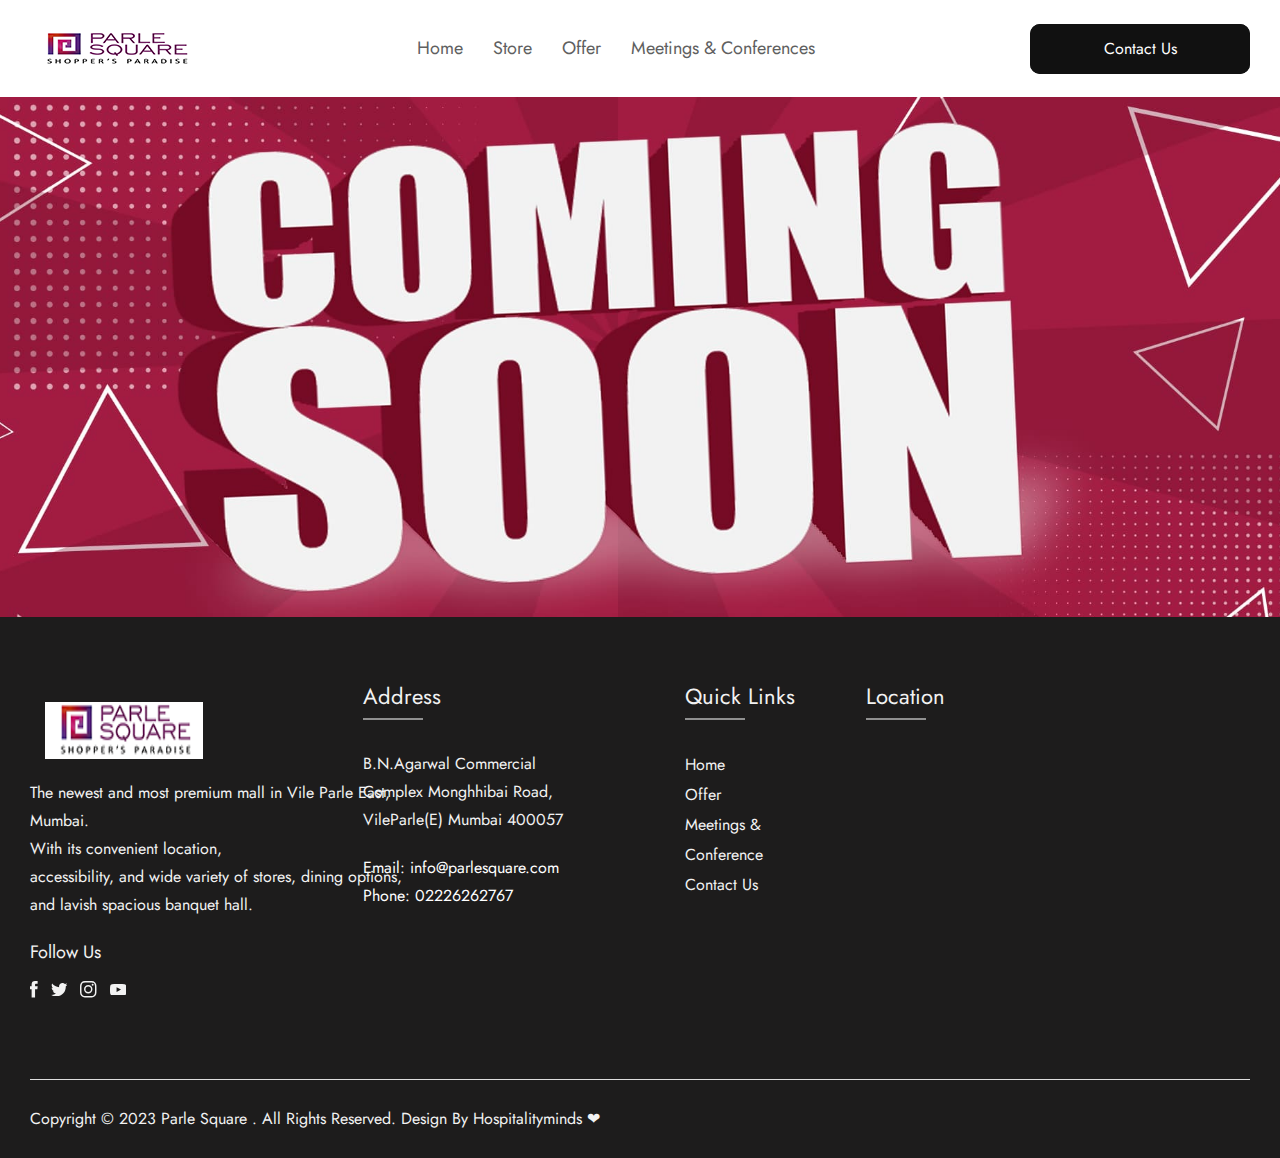
<file: offers.html>
<!doctype html>
<html lang="en">

<head>
  <meta charset="utf-8">
  <title>Parle Square - Store</title>
  <meta name="description" content="Morden Bootstrap HTML5 Template">
  <meta name="viewport" content="width=device-width, initial-scale=1">
  <link rel="shortcut icon" type="image/x-icon" href="img/logo.png">
    
   <!-- ======= All CSS Plugins here ======== -->
  <link rel="stylesheet" href="assets/css/plugins/swiper-bundle.min.css">
  <link rel="stylesheet" href="assets/css/plugins/glightbox.min.css">
  <link href="https://fonts.googleapis.com/css2?family=Jost:ital,wght@0,300;0,400;0,500;0,600;0,700;0,800;0,900;1,300;1,400;1,500;1,600;1,700;1,800;1,900&display=swap" rel="stylesheet">

  <!-- Plugin css -->
  <link rel="stylesheet" href="assets/css/vendor/bootstrap.min.css">

  <!-- Custom Style CSS -->
  <link rel="stylesheet" href="assets/css/style.css">
  <link rel="stylesheet" type="text/css" href="assets/css/home.css">

</head>

<body>

    <!-- Start preloader -->
    <div id="preloader">
        <div id="ctn-preloader" class="ctn-preloader">
            <div class="animation-preloader">
                <div class="spinner"></div>
                <div class="txt-loading">
                    <span data-text-preloader="P" class="letters-loading">
                        P
                    </span>
                    
                    <span data-text-preloader="A" class="letters-loading">
                        A
                    </span>
                    
                    <span data-text-preloader="R" class="letters-loading">
                        R
                    </span>
                    
                    <span data-text-preloader="L" class="letters-loading">
                        L
                    </span>
                    
                    <span data-text-preloader="E" class="letters-loading">
                        E
                    </span>
                    
                    <span data-text-preloader="" class="letters-loading">
                        
                    </span>
                    
                    <span data-text-preloader="S" class="letters-loading">
                        S
                    </span>

                    <span data-text-preloader="Q" class="letters-loading">
                        Q
                    </span>

                    <span data-text-preloader="U" class="letters-loading">
                        U
                    </span>


                    <span data-text-preloader="A" class="letters-loading">
                        A
                    </span>

                    <span data-text-preloader="R" class="letters-loading">
                        R
                    </span>

                    <span data-text-preloader="E" class="letters-loading">
                        E
                    </span>
                </div>
            </div>	

            <div class="loader-section section-left"></div>
            <div class="loader-section section-right"></div>
        </div>
    </div>
    <!-- End preloader -->
    
   <!-- Start header area -->
    <header class="header__section color-scheme-2">
        <div class="main__header header__sticky">
            <div class="container-fluid">
                <div class="main__header--inner position__relative d-flex justify-content-between align-items-center">
                    <div class="offcanvas__header--menu__open ">
                        <a class="offcanvas__header--menu__open--btn" href="javascript:void(0)" data-offcanvas>
                            <svg xmlns="http://www.w3.org/2000/svg" class="ionicon offcanvas__header--menu__open--svg" viewBox="0 0 512 512"><path fill="currentColor" stroke="currentColor" stroke-linecap="round" stroke-miterlimit="10" stroke-width="32" d="M80 160h352M80 256h352M80 352h352"/></svg>
                            <span class="visually-hidden">Menu Open</span>
                        </a>
                    </div>
                    <div class="main__logo">
                        <h1 class="main__logo--title"><a class="main__logo--link" href="index.html"><img class="main__logo--img" src="img/logo2.png" alt="logo-img"></a></h1>
                    </div>
                    <div class="header__menu d-none d-lg-block">
                        <nav class="header__menu--navigation">
                            <ul class="d-flex">
                                <li class="header__menu--items">
                                    <a class="header__menu--link" href="index.html">Home</a>
                                </li>
                                <li class="header__menu--items">
                                    <a class="header__menu--link" href="store.html">Store</a>
                                </li>
                               <li class="header__menu--items">
                                    <a class="header__menu--link" href="offers.html">Offer</a>
                                </li>
                               <!--  <li class="header__menu--items">
                                    <a class="header__menu--link" href="index.html">Events</a>
                                </li> -->
                                <li class="header__menu--items">
                                    <a class="header__menu--link" href="meetings.html">Meetings & Conferences</a>
                                </li>
                                <!-- <li class="header__menu--items">
                                    <a class="header__menu--link" href="contact.html">Contact Us</a>  
                                </li> -->
                            </ul>
                        </nav>
                    </div>
                    <a href="contact.html"><button class="glow-on-hover" type="button">Contact Us</button></a>
                </div>
            </div>
        </div>

        <!-- Start Offcanvas header menu -->
        <div class="offcanvas__header color-scheme-2">
            <div class="offcanvas__inner">
                <div class="offcanvas__logo">
                    <a class="offcanvas__logo_link" href="index.html">
                        <img src="img/logo2.png" alt="Grocee Logo" width="158" height="36">
                    </a>
                    <button class="offcanvas__close--btn" data-offcanvas>close</button>
                </div>
                <nav class="offcanvas__menu">
                    <ul class="offcanvas__menu_ul">
                        <li class="offcanvas__menu_li">
                            <a class="offcanvas__menu_item" href="index.html">Home</a>
                        </li>
                        <li class="offcanvas__menu_li">
                            <a class="offcanvas__menu_item" href="store.html">Store</a>
                        </li>
                        <li class="offcanvas__menu_li">
                            <a class="offcanvas__menu_item" href="offers.html">Offer</a>
                        </li>
                        <!-- <li class="offcanvas__menu_li">
                            <a class="offcanvas__menu_item" href="">Events</a>
                        </li> -->
                        <li class="offcanvas__menu_li"><a class="offcanvas__menu_item" href="meetings.html">Meetings & Conferences</a></li>
                        <li class="offcanvas__menu_li"><a class="offcanvas__menu_item" href="contact.html">Contact Us</a></li>
                    </ul>
                </nav>
            </div>
        </div>
        <!-- End Offcanvas header menu -->

    </header>
    <!-- End header area -->

    <main class="main__content_wrapper">
        
        <!-- Start breadcrumb section -->
       <!-- Start slider section -->
        <section class="hero__slider--section color-scheme-2">
            <div class="hero__slider--inner hero__slider--activation swiper">
                <div class="hero__slider--wrapper">
                    <div class="swiper-slide ">
                        <div class="hero__slider--items home5__slider--bg offer-img" style="background-size: cover;">
                            <div class="container-fluid">
                                <div class="hero__slider--items__inner hero__slider--bg2__inner">
                                </div>
                            </div>
                        </div>
                    </div>
                </div>
                <!-- <div class="swiper__nav--btn swiper-button-next"></div>
                <div class="swiper__nav--btn swiper-button-prev"></div> -->
            </div>
        </section>
        <!-- End slider section -->
        <!-- End breadcrumb section -->

        
    </main>

    
     <!-- Start footer section -->
    <footer class="footer__section bg__black color-scheme-2">
        <div class="container-fluid">
            <div class="main__footer d-flex justify-content-between">
                <div class="footer__widget footer__widget--width">
                    <div class="offcanvas__logo">
                        <a class="offcanvas__logo_link" href="index.html">
                            <img src="img/logo2.png" alt="Grocee Logo" width="158" height="36" style="height: 57px;">
                        </a>
                   </div>
                    <div class="">
                        <p class="footer__widget--desc text-ofwhite mb-20">The newest and most premium mall in Vile Parle East, Mumbai.<br> With its convenient location,<br> accessibility, and wide variety of stores, dining options,<br> and lavish spacious banquet hall.</p>
                        <div class="footer__social">
                            <h3 class="social__title text-ofwhite h4 mb-15">Follow Us</h3>
                            <ul class="social__shear d-flex">
                                <li class="social__shear--list">
                                    <a class="social__shear--list__icon" target="_blank" href="https://www.facebook.com">
                                        <svg  xmlns="http://www.w3.org/2000/svg" width="7.667" height="16.524" viewBox="0 0 7.667 16.524">
                                            <path  data-name="Path 237" d="M967.495,353.678h-2.3v8.253h-3.437v-8.253H960.13V350.77h1.624v-1.888a4.087,4.087,0,0,1,.264-1.492,2.9,2.9,0,0,1,1.039-1.379,3.626,3.626,0,0,1,2.153-.6l2.549.019v2.833h-1.851a.732.732,0,0,0-.472.151.8.8,0,0,0-.246.642v1.719H967.8Z" transform="translate(-960.13 -345.407)" fill="currentColor"/>
                                        </svg>
                                        <span class="visually-hidden">Facebook</span>
                                    </a>
                                </li>
                                <li class="social__shear--list">
                                    <a class="social__shear--list__icon" target="_blank" href="https://twitter.com">
                                        <svg  xmlns="http://www.w3.org/2000/svg" width="16.489" height="13.384" viewBox="0 0 16.489 13.384">
                                            <path  data-name="Path 303" d="M966.025,1144.2v.433a9.783,9.783,0,0,1-.621,3.388,10.1,10.1,0,0,1-1.845,3.087,9.153,9.153,0,0,1-3.012,2.259,9.825,9.825,0,0,1-4.122.866,9.632,9.632,0,0,1-2.748-.4,9.346,9.346,0,0,1-2.447-1.11q.4.038.809.038a6.723,6.723,0,0,0,2.24-.376,7.022,7.022,0,0,0,1.958-1.054,3.379,3.379,0,0,1-1.958-.687,3.259,3.259,0,0,1-1.186-1.666,3.364,3.364,0,0,0,.621.056,3.488,3.488,0,0,0,.885-.113,3.267,3.267,0,0,1-1.374-.631,3.356,3.356,0,0,1-.969-1.186,3.524,3.524,0,0,1-.367-1.5v-.057a3.172,3.172,0,0,0,1.544.433,3.407,3.407,0,0,1-1.1-1.214,3.308,3.308,0,0,1-.4-1.609,3.362,3.362,0,0,1,.452-1.694,9.652,9.652,0,0,0,6.964,3.538,3.911,3.911,0,0,1-.075-.772,3.293,3.293,0,0,1,.452-1.694,3.409,3.409,0,0,1,1.233-1.233,3.257,3.257,0,0,1,1.685-.461,3.351,3.351,0,0,1,2.466,1.073,6.572,6.572,0,0,0,2.146-.828,3.272,3.272,0,0,1-.574,1.083,3.477,3.477,0,0,1-.913.8,6.869,6.869,0,0,0,1.958-.546A7.074,7.074,0,0,1,966.025,1144.2Z" transform="translate(-951.23 -1140.849)" fill="currentColor"/>
                                        </svg>
                                        <span class="visually-hidden">Twitter</span>
                                    </a>
                                </li>
                                <li class="social__shear--list">
                                    <a class="social__shear--list__icon" target="_blank" href="https://www.instagram.com">
                                        <svg xmlns="http://www.w3.org/2000/svg" width="16.497" height="16.492" viewBox="0 0 19.497 19.492">
                                            <path  data-name="Icon awesome-instagram" d="M9.747,6.24a5,5,0,1,0,5,5A4.99,4.99,0,0,0,9.747,6.24Zm0,8.247A3.249,3.249,0,1,1,13,11.238a3.255,3.255,0,0,1-3.249,3.249Zm6.368-8.451A1.166,1.166,0,1,1,14.949,4.87,1.163,1.163,0,0,1,16.115,6.036Zm3.31,1.183A5.769,5.769,0,0,0,17.85,3.135,5.807,5.807,0,0,0,13.766,1.56c-1.609-.091-6.433-.091-8.042,0A5.8,5.8,0,0,0,1.64,3.13,5.788,5.788,0,0,0,.065,7.215c-.091,1.609-.091,6.433,0,8.042A5.769,5.769,0,0,0,1.64,19.341a5.814,5.814,0,0,0,4.084,1.575c1.609.091,6.433.091,8.042,0a5.769,5.769,0,0,0,4.084-1.575,5.807,5.807,0,0,0,1.575-4.084c.091-1.609.091-6.429,0-8.038Zm-2.079,9.765a3.289,3.289,0,0,1-1.853,1.853c-1.283.509-4.328.391-5.746.391S5.28,19.341,4,18.837a3.289,3.289,0,0,1-1.853-1.853c-.509-1.283-.391-4.328-.391-5.746s-.113-4.467.391-5.746A3.289,3.289,0,0,1,4,3.639c1.283-.509,4.328-.391,5.746-.391s4.467-.113,5.746.391a3.289,3.289,0,0,1,1.853,1.853c.509,1.283.391,4.328.391,5.746S17.855,15.705,17.346,16.984Z" transform="translate(0.004 -1.492)" fill="currentColor"/>
                                        </svg>
                                        <span class="visually-hidden">Instagram</span>
                                    </a>
                                </li>
                                <li class="social__shear--list">
                                    <a class="social__shear--list__icon" target="_blank" href="https://www.youtube.com">
                                        <svg  xmlns="http://www.w3.org/2000/svg" width="16.49" height="11.582" viewBox="0 0 16.49 11.582">
                                            <path  data-name="Path 321" d="M967.759,1365.592q0,1.377-.019,1.717-.076,1.114-.151,1.622a3.981,3.981,0,0,1-.245.925,1.847,1.847,0,0,1-.453.717,2.171,2.171,0,0,1-1.151.6q-3.585.265-7.641.189-2.377-.038-3.387-.085a11.337,11.337,0,0,1-1.5-.142,2.206,2.206,0,0,1-1.113-.585,2.562,2.562,0,0,1-.528-1.037,3.523,3.523,0,0,1-.141-.585c-.032-.2-.06-.5-.085-.906a38.894,38.894,0,0,1,0-4.867l.113-.925a4.382,4.382,0,0,1,.208-.906,2.069,2.069,0,0,1,.491-.755,2.409,2.409,0,0,1,1.113-.566,19.2,19.2,0,0,1,2.292-.151q1.82-.056,3.953-.056t3.952.066q1.821.067,2.311.142a2.3,2.3,0,0,1,.726.283,1.865,1.865,0,0,1,.557.49,3.425,3.425,0,0,1,.434,1.019,5.72,5.72,0,0,1,.189,1.075q0,.095.057,1C967.752,1364.1,967.759,1364.677,967.759,1365.592Zm-7.6.925q1.49-.754,2.113-1.094l-4.434-2.339v4.66Q958.609,1367.311,960.156,1366.517Z" transform="translate(-951.269 -1359.8)" fill="currentColor"/>
                                        </svg>
                                        <span class="visually-hidden">Youtube</span>
                                    </a>
                                </li>
                            </ul>
                        </div>
                    </div>
                </div>
                <div class="footer__widget--menu__wrapper d-flex footer__widget--width">
                    <div class="footer__widget footer-margin" style="margin-left: -100px;">
                        <h2 class="footer__widget--title text-ofwhite h3">Address
                        </h2>
                        <p class="footer__widget--desc text-ofwhite mb-20" style="text-transform: capitalize;">B.N.Agarwal Commercial<br> Complex Monghhibai Road,<br> VileParle(E) Mumbai 400057</p>
                        <a href="mailto:info@parlesquare.com" style="color: #fff;">Email: info@parlesquare.com</a>
                        <a href="tel:02226262767" style="color: #fff;">Phone: 02226262767</a>
                    </div>
                    <div class="footer__widget">
                        <h2 class="footer__widget--title text-ofwhite h3">Quick Links
                        </h2>
                        <ul class="footer__widget--menu ">
                            <li class="footer__widget--menu__list"><a class="footer__widget--menu__text" href="index.html">Home</a></li>
                            <li class="footer__widget--menu__list"><a class="footer__widget--menu__text" href="offers.html">Offer</a></li>
                            <!-- <li class="footer__widget--menu__list"><a class="footer__widget--menu__text" href="login.html">Events</a></li> -->
                            <li class="footer__widget--menu__list"><a class="footer__widget--menu__text" href="meetings.html">Meetings & Conference</a></li>
                            <li class="footer__widget--menu__list"><a class="footer__widget--menu__text" href="contact.html">Contact Us</a></li>
                            <!-- <li class="footer__widget--menu__list"><a class="footer__widget--menu__text" href="wishlist.html">Wishlist</a></li> -->    
                        </ul>
                    </div>  
                </div>
                
                <div class="footer__widget footer__widget--width">
                    <h2 class="footer__widget--title text-ofwhite h3">Location 
                    </h2>
                    <div class="">
                       <iframe src="https://www.google.com/maps/embed?pb=!1m18!1m12!1m3!1d3770.1695506034393!2d72.845686!3d19.1002164!2m3!1f0!2f0!3f0!3m2!1i1024!2i768!4f13.1!3m3!1m2!1s0x3be7c9b41dbb837f%3A0xb121647198808a5f!2sParle%20Square%20Mall%2C%20Shyam%20Kamal%20Rd%2C%20Agarwal%20Market%2C%20Park%20Road%2C%20Vile%20Parle%2C%20Mumbai%2C%20Maharashtra%20400057!5e0!3m2!1sen!2sin!4v1688203455062!5m2!1sen!2sin" width="300" height="250" style="border:0;" allowfullscreen="" loading="lazy" referrerpolicy="no-referrer-when-downgrade"></iframe>
                    </div> 
                </div>
            </div>
            <div class="footer__bottom d-flex justify-content-between align-items-center">
                <p class="copyright__content text-ofwhite m-0">Copyright © 2023 <a class="copyright__content--link" href="index.html">Parle Square</a> . All Rights Reserved. Design By <a href="https://hospitalityminds.com/"> Hospitalityminds </a> ❤</p>
                
            </div>
        </div>
    </footer>
    <!-- End footer section -->
    
    <!-- Scroll top bar -->
    <button id="scroll__top"><svg xmlns="http://www.w3.org/2000/svg" class="ionicon" viewBox="0 0 512 512"><path fill="none" stroke="currentColor" stroke-linecap="round" stroke-linejoin="round" stroke-width="48" d="M112 244l144-144 144 144M256 120v292"/></svg></button>

  <!-- All Script JS Plugins here  -->
  <script src="assets/js/vendor/popper.js" defer="defer"></script>
  <script src="assets/js/vendor/bootstrap.min.js" defer="defer"></script>
  <script src="assets/js/plugins/swiper-bundle.min.js"></script>
  <script src="assets/js/plugins/glightbox.min.js"></script>

  <!-- Customscript js -->
  <script src="assets/js/script.js"></script>
  
</body>
</html>
</file>
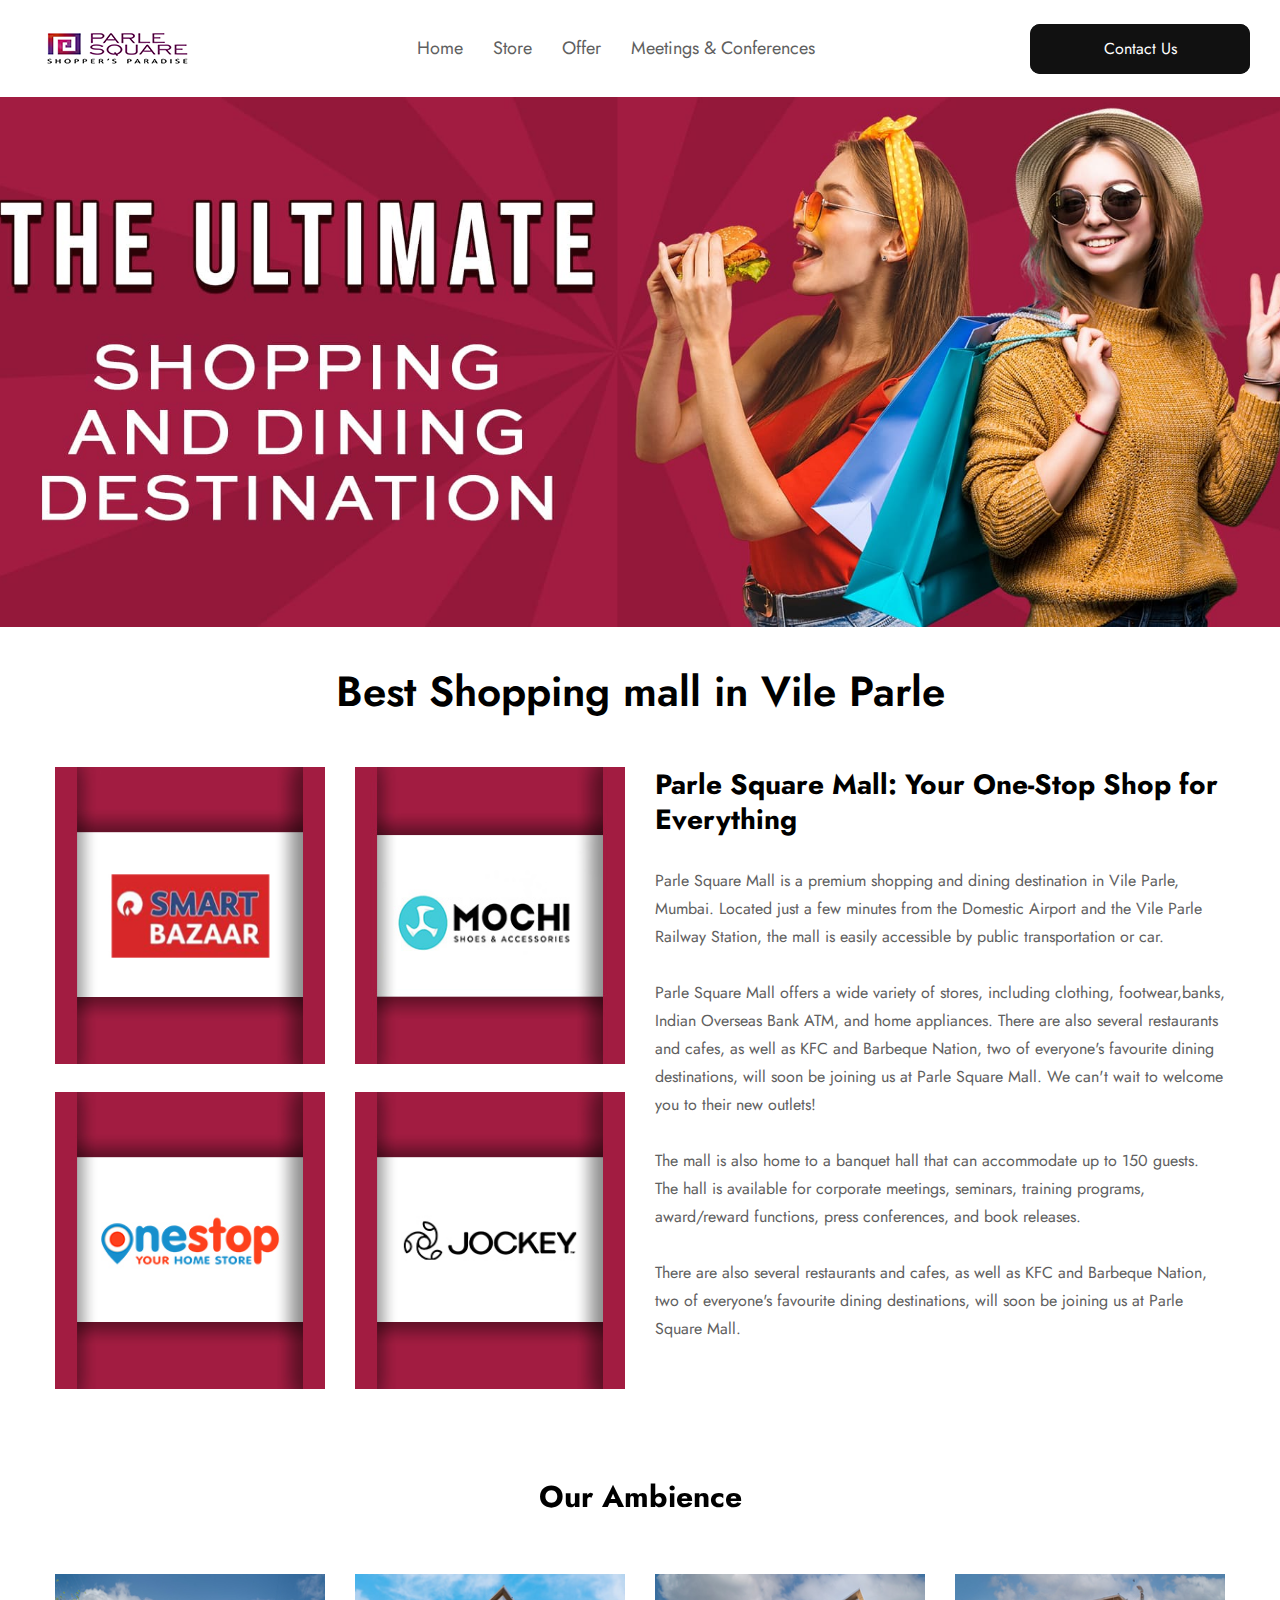
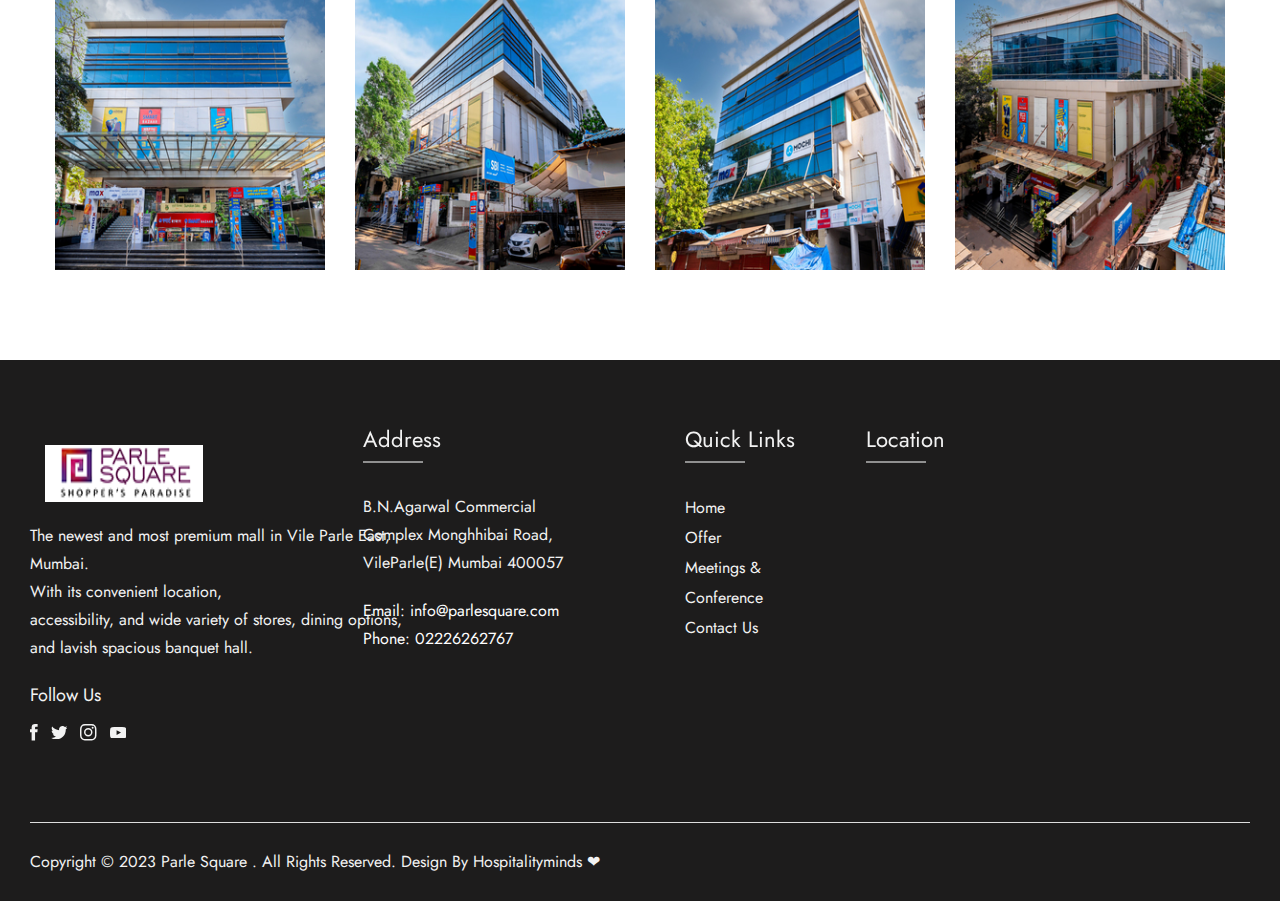
<file: store.html>
<!doctype html>
<html lang="en">

<head>
  <meta charset="utf-8">
  <title>Parle Square - Store</title>
  <meta name="description" content="Morden Bootstrap HTML5 Template">
  <meta name="viewport" content="width=device-width, initial-scale=1">
    <link rel="shortcut icon" type="image/x-icon" href="img/logo.png">
    
   <!-- ======= All CSS Plugins here ======== -->
  <link rel="stylesheet" href="assets/css/plugins/swiper-bundle.min.css">
  <link rel="stylesheet" href="assets/css/plugins/glightbox.min.css">
  <link href="https://fonts.googleapis.com/css2?family=Jost:ital,wght@0,300;0,400;0,500;0,600;0,700;0,800;0,900;1,300;1,400;1,500;1,600;1,700;1,800;1,900&display=swap" rel="stylesheet">

  <!-- Plugin css -->
  <link rel="stylesheet" href="assets/css/vendor/bootstrap.min.css">

  <!-- Custom Style CSS -->
  <link rel="stylesheet" href="assets/css/style.css">
  <link rel="stylesheet" type="text/css" href="assets/css/home.css">

</head>

<body>

    <!-- Start preloader -->
    <div id="preloader">
        <div id="ctn-preloader" class="ctn-preloader">
            <div class="animation-preloader">
                <div class="spinner"></div>
                <div class="txt-loading">
                    <span data-text-preloader="P" class="letters-loading">
                        P
                    </span>
                    
                    <span data-text-preloader="A" class="letters-loading">
                        A
                    </span>
                    
                    <span data-text-preloader="R" class="letters-loading">
                        R
                    </span>
                    
                    <span data-text-preloader="L" class="letters-loading">
                        L
                    </span>
                    
                    <span data-text-preloader="E" class="letters-loading">
                        E
                    </span>
                    
                    <span data-text-preloader="" class="letters-loading">
                        
                    </span>
                    
                    <span data-text-preloader="S" class="letters-loading">
                        S
                    </span>

                    <span data-text-preloader="Q" class="letters-loading">
                        Q
                    </span>

                    <span data-text-preloader="U" class="letters-loading">
                        U
                    </span>


                    <span data-text-preloader="A" class="letters-loading">
                        A
                    </span>

                    <span data-text-preloader="R" class="letters-loading">
                        R
                    </span>

                    <span data-text-preloader="E" class="letters-loading">
                        E
                    </span>
                </div>
            </div>	

            <div class="loader-section section-left"></div>
            <div class="loader-section section-right"></div>
        </div>
    </div>
    <!-- End preloader -->
    
  <!-- Start header area -->
    <header class="header__section color-scheme-2">
        <div class="main__header header__sticky">
            <div class="container-fluid">
                <div class="main__header--inner position__relative d-flex justify-content-between align-items-center">
                    <div class="offcanvas__header--menu__open ">
                        <a class="offcanvas__header--menu__open--btn" href="javascript:void(0)" data-offcanvas>
                            <svg xmlns="http://www.w3.org/2000/svg" class="ionicon offcanvas__header--menu__open--svg" viewBox="0 0 512 512"><path fill="currentColor" stroke="currentColor" stroke-linecap="round" stroke-miterlimit="10" stroke-width="32" d="M80 160h352M80 256h352M80 352h352"/></svg>
                            <span class="visually-hidden">Menu Open</span>
                        </a>
                    </div>
                    <div class="main__logo">
                        <h1 class="main__logo--title"><a class="main__logo--link" href="index.html"><img class="main__logo--img" src="img/logo2.png" alt="logo-img"></a></h1>
                    </div>
                    <div class="header__menu d-none d-lg-block">
                        <nav class="header__menu--navigation">
                            <ul class="d-flex">
                                <li class="header__menu--items">
                                    <a class="header__menu--link" href="index.html">Home</a>
                                </li>
                                <li class="header__menu--items">
                                    <a class="header__menu--link" href="store.html">Store</a>
                                </li>
                               <li class="header__menu--items">
                                    <a class="header__menu--link" href="offers.html">Offer</a>
                                </li>
                               <!--  <li class="header__menu--items">
                                    <a class="header__menu--link" href="index.html">Events</a>
                                </li> -->
                                <li class="header__menu--items">
                                    <a class="header__menu--link" href="meetings.html">Meetings & Conferences</a>
                                </li>
                                <!-- <li class="header__menu--items">
                                    <a class="header__menu--link" href="contact.html">Contact Us</a>  
                                </li> -->
                            </ul>
                        </nav>
                    </div>
                    <a href="contact.html"><button class="glow-on-hover" type="button">Contact Us</button></a>
                </div>
            </div>
        </div>

        <!-- Start Offcanvas header menu -->
        <div class="offcanvas__header color-scheme-2">
            <div class="offcanvas__inner">
                <div class="offcanvas__logo">
                    <a class="offcanvas__logo_link" href="index.html">
                        <img src="img/logo2.png" alt="Grocee Logo" width="158" height="36">
                    </a>
                    <button class="offcanvas__close--btn" data-offcanvas>close</button>
                </div>
                <nav class="offcanvas__menu">
                    <ul class="offcanvas__menu_ul">
                        <li class="offcanvas__menu_li">
                            <a class="offcanvas__menu_item" href="index.html">Home</a>
                        </li>
                        <li class="offcanvas__menu_li">
                            <a class="offcanvas__menu_item" href="store.html">Store</a>
                        </li>
                        <li class="offcanvas__menu_li">
                            <a class="offcanvas__menu_item" href="offers.html">Offer</a>
                        </li>
                       <!--  <li class="offcanvas__menu_li">
                            <a class="offcanvas__menu_item" href="#">Events</a>
                        </li> -->
                        <li class="offcanvas__menu_li"><a class="offcanvas__menu_item" href="meetings.html">Meetings & Conferences</a></li>
                        <li class="offcanvas__menu_li"><a class="offcanvas__menu_item" href="contact.html">Contact Us</a></li>
                    </ul>
                </nav>
            </div>
        </div>
        <!-- End Offcanvas header menu -->

    </header>
    <!-- End header area -->

    <main class="main__content_wrapper">
        
        <!-- Start breadcrumb section -->
       <!-- Start slider section -->
        <section class="hero__slider--section color-scheme-2">
            <div class="hero__slider--inner hero__slider--activation swiper">
                <div class="hero__slider--wrapper">
                    <div class="swiper-slide ">
                        <div class="hero__slider--items home5__slider--bg store-img" style="background-size: cover;">
                            <div class="container-fluid">
                                <div class="hero__slider--items__inner hero__slider--bg2__inner">
                                </div>
                            </div>
                        </div>
                    </div>
                </div>
                <!-- <div class="swiper__nav--btn swiper-button-next"></div>
                <div class="swiper__nav--btn swiper-button-prev"></div> -->
            </div>
        </section>
        <!-- End slider section -->
        <!-- End breadcrumb section -->

        <!-- Start product details section -->
        <section class="product__details--section section--padding">
            <h1 style="margin-top: -50px; margin-bottom: 50px; text-align: center;">Best Shopping mall in Vile Parle</h1>
            <div class="container">
                <div class="row row-cols-lg-2 row-cols-md-2 row-cols-1">
                    <div class="col">
                        <div class="product__details--gallery">
                            <div class="row row-cols-2 mb--n28">
                                <div class="col mb-28">
                                    <img class="display-block" src="img/brands/1.jpg" alt="product gallery img">
                                </div>
                                <div class="col mb-28">
                                    <img class="display-block" src="img/brands/2.jpg" alt="product gallery img">
                                </div>
                                <div class="col mb-28">
                                    <img class="display-block" src="img/brands/3.jpg" alt="product gallery img">
                                </div>
                                <div class="col mb-28">
                                    <img class="display-block" src="img/brands/4.jpg" alt="product gallery img">
                                </div>
                            </div>
                        </div>
                    </div>   
                    <div class="col">
                        <div class="product__details--info">
                            <form action="#">
                                <h2 class="product__details--info__title mb-15">Parle Square Mall: Your One-Stop Shop for Everything</h2>
                                <div class="product__details--info__rating d-flex align-items-center mb-15">
                                    
                                </div>
                                <p class="product__details--info__desc mb-15">Parle Square Mall is a premium shopping and dining destination in Vile Parle, Mumbai. Located just a few minutes from the Domestic Airport and the Vile Parle Railway Station, the mall is easily accessible by public transportation or car.<br><br>
                                Parle Square Mall offers a wide variety of stores, including clothing, footwear,banks, Indian Overseas Bank ATM, and home appliances. There are also several restaurants and cafes, as well as KFC and Barbeque Nation, two of everyone's favourite dining destinations, will soon be joining us at Parle Square Mall. We can't wait to welcome you to their new outlets!<br><br>
                                The mall is also home to a banquet hall that can accommodate up to 150 guests. The hall is available for corporate meetings, seminars, training programs, award/reward functions, press conferences, and book releases.<br><br>
                                There are also several restaurants and cafes, as well as KFC and Barbeque Nation, two of everyone's favourite dining destinations, will soon be joining us at Parle Square Mall.
                                </p>
                                
                            </form>
                        </div>
                    </div>
                </div>
            </div>
        </section>
        <!-- End product details section -->

        
        
       <!-- Start product section -->
        <section class="product__section product__section--style3 section--padding" style="margin-top: -90px;">
            <div class="container product3__section--container">
                <div class="section__heading text-center mb-50">
                    <h2 class="section__heading--maintitle">Our Ambience</h2>
                </div>
                <div class="product__section--inner product__swiper--column4__activation swiper">
                    <div class="swiper-wrapper">
                        <div class="swiper-slide">
                            <div class="product__items ">
                                <div class="product__items--thumbnail">
                                    
                                        <img class="product__items--img product__primary--img" src="img/tools-img/mall/img-2.jpg" alt="product-img">
                                        <img class="product__items--img product__secondary--img" src="img/tools-img/mall/img-1.jpg" alt="product-img">
                                    
                                    <!-- <div class="product__badge">
                                        <span class="product__badge--items sale">Sale</span>
                                    </div> -->
                                </div>
                                <!-- <div class="product__items--content">
                                    <span class="product__items--content__subtitle">Jacket, Women</span>
                                    <h3 class="product__items--content__title h4"><a href="product-details.html">Oversize Cotton Dress</h3>
                                    <div class="product__items--price">
                                        <span class="current__price">$110</span>
                                        <span class="price__divided"></span>
                                        <span class="old__price">$78</span>
                                    </div>
                                </div> -->
                            </div>
                        </div>
                        <div class="swiper-slide">
                             <div class="product__items ">
                                <div class="product__items--thumbnail">
                                    
                                        <img class="product__items--img product__primary--img" src="img/tools-img/mall/img-1.jpg" alt="product-img">
                                        <img class="product__items--img product__secondary--img" src="img/tools-img/mall/img-1.jpg" alt="product-img">
                                    
                                    <!-- <div class="product__badge">
                                        <span class="product__badge--items sale">Sale</span>
                                    </div> -->
                                </div>
                                <!-- <div class="product__items--content">
                                    <span class="product__items--content__subtitle">Jacket, Women</span>
                                    <h3 class="product__items--content__title h4"><a href="product-details.html">Oversize Cotton Dress</h3>
                                    <div class="product__items--price">
                                        <span class="current__price">$110</span>
                                        <span class="price__divided"></span>
                                        <span class="old__price">$78</span>
                                    </div>
                                </div> -->
                            </div>
                        </div>
                        <div class="swiper-slide">
                             <div class="product__items ">
                                <div class="product__items--thumbnail">
                                    
                                        <img class="product__items--img product__primary--img" src="img/tools-img/mall/img-3.jpg" alt="product-img">
                                        <img class="product__items--img product__secondary--img" src="img/tools-img/mall/img-3.jpg" alt="product-img">
                                    
                                    <!-- <div class="product__badge">
                                        <span class="product__badge--items sale">Sale</span>
                                    </div> -->
                                </div>
                                <!-- <div class="product__items--content">
                                    <span class="product__items--content__subtitle">Jacket, Women</span>
                                    <h3 class="product__items--content__title h4"><a href="product-details.html">Oversize Cotton Dress</h3>
                                    <div class="product__items--price">
                                        <span class="current__price">$110</span>
                                        <span class="price__divided"></span>
                                        <span class="old__price">$78</span>
                                    </div>
                                </div> -->
                            </div>
                        </div>
                        <div class="swiper-slide">
                             <div class="product__items ">
                                <div class="product__items--thumbnail">
                                    
                                        <img class="product__items--img product__primary--img" src="img/tools-img/mall/img-4.jpg" alt="product-img">
                                        <img class="product__items--img product__secondary--img" src="img/tools-img/mall/img-4.jpg" alt="product-img">
                                    
                                    <!-- <div class="product__badge">
                                        <span class="product__badge--items sale">Sale</span>
                                    </div> -->
                                </div>
                                <!-- <div class="product__items--content">
                                    <span class="product__items--content__subtitle">Jacket, Women</span>
                                    <h3 class="product__items--content__title h4"><a href="product-details.html">Oversize Cotton Dress</h3>
                                    <div class="product__items--price">
                                        <span class="current__price">$110</span>
                                        <span class="price__divided"></span>
                                        <span class="old__price">$78</span>
                                    </div>
                                </div> -->
                            </div>
                        </div>
                        <div class="swiper-slide">
                             <div class="product__items ">
                                <div class="product__items--thumbnail">
                                    
                                        <img class="product__items--img product__primary--img" src="img/tools-img/mall/img-11.jpg" alt="product-img">
                                        <img class="product__items--img product__secondary--img" src="img/tools-img/mall/img-11.jpg" alt="product-img">
                                    
                                    <!-- <div class="product__badge">
                                        <span class="product__badge--items sale">Sale</span>
                                    </div> -->
                                </div>
                                <!-- <div class="product__items--content">
                                    <span class="product__items--content__subtitle">Jacket, Women</span>
                                    <h3 class="product__items--content__title h4"><a href="product-details.html">Oversize Cotton Dress</h3>
                                    <div class="product__items--price">
                                        <span class="current__price">$110</span>
                                        <span class="price__divided"></span>
                                        <span class="old__price">$78</span>
                                    </div>
                                </div> -->
                            </div>
                        </div>
                        <div class="swiper-slide">
                             <div class="product__items ">
                                <div class="product__items--thumbnail">
                                        <img class="product__items--img product__primary--img" src="img/tools-img/mall/img-6.jpg" alt="product-img">
                                        <img class="product__items--img product__secondary--img" src="img/tools-img/mall/img-6.jpg" alt="product-img">
                                    <!-- <div class="product__badge">
                                        <span class="product__badge--items sale">Sale</span>
                                    </div> -->
                                </div>
                                <!-- <div class="product__items--content">
                                    <span class="product__items--content__subtitle">Jacket, Women</span>
                                    <h3 class="product__items--content__title h4"><a href="product-details.html">Oversize Cotton Dress</h3>
                                    <div class="product__items--price">
                                        <span class="current__price">$110</span>
                                        <span class="price__divided"></span>
                                        <span class="old__price">$78</span>
                                    </div>
                                </div> -->
                            </div>
                        </div>
                        <div class="swiper-slide">
                             <div class="product__items ">
                                <div class="product__items--thumbnail">
                                    
                                        <img class="product__items--img product__primary--img" src="img/tools-img/mall/img-7.jpg" alt="product-img">
                                        <img class="product__items--img product__secondary--img" src="img/tools-img/mall/img-7.jpg" alt="product-img">
                                    
                                    <!-- <div class="product__badge">
                                        <span class="product__badge--items sale">Sale</span>
                                    </div> -->
                                </div>
                                <!-- <div class="product__items--content">
                                    <span class="product__items--content__subtitle">Jacket, Women</span>
                                    <h3 class="product__items--content__title h4"><a href="product-details.html">Oversize Cotton Dress</h3>
                                    <div class="product__items--price">
                                        <span class="current__price">$110</span>
                                        <span class="price__divided"></span>
                                        <span class="old__price">$78</span>
                                    </div>
                                </div> -->
                            </div>
                        </div>
                    </div>
                    <div class="swiper__nav--btn swiper-button-next"></div>
                    <div class="swiper__nav--btn swiper-button-prev"></div>
                </div>
            </div>
        </section>
        <!-- End product section -->

        
    </main>

    
    <!-- Start footer section -->
    <footer class="footer__section bg__black color-scheme-2">
        <div class="container-fluid">
            <div class="main__footer d-flex justify-content-between">
                <div class="footer__widget footer__widget--width">
                    <div class="offcanvas__logo">
                        <a class="offcanvas__logo_link" href="index.html">
                            <img src="img/logo2.png" alt="Grocee Logo" width="158" height="36" style="height: 57px;">
                        </a>
                   </div>
                    <div class="">
                        <p class="footer__widget--desc text-ofwhite mb-20">The newest and most premium mall in Vile Parle East, Mumbai.<br> With its convenient location,<br> accessibility, and wide variety of stores, dining options,<br> and lavish spacious banquet hall.</p>
                        <div class="footer__social">
                            <h3 class="social__title text-ofwhite h4 mb-15">Follow Us</h3>
                            <ul class="social__shear d-flex">
                                <li class="social__shear--list">
                                    <a class="social__shear--list__icon" target="_blank" href="https://www.facebook.com">
                                        <svg  xmlns="http://www.w3.org/2000/svg" width="7.667" height="16.524" viewBox="0 0 7.667 16.524">
                                            <path  data-name="Path 237" d="M967.495,353.678h-2.3v8.253h-3.437v-8.253H960.13V350.77h1.624v-1.888a4.087,4.087,0,0,1,.264-1.492,2.9,2.9,0,0,1,1.039-1.379,3.626,3.626,0,0,1,2.153-.6l2.549.019v2.833h-1.851a.732.732,0,0,0-.472.151.8.8,0,0,0-.246.642v1.719H967.8Z" transform="translate(-960.13 -345.407)" fill="currentColor"/>
                                        </svg>
                                        <span class="visually-hidden">Facebook</span>
                                    </a>
                                </li>
                                <li class="social__shear--list">
                                    <a class="social__shear--list__icon" target="_blank" href="https://twitter.com">
                                        <svg  xmlns="http://www.w3.org/2000/svg" width="16.489" height="13.384" viewBox="0 0 16.489 13.384">
                                            <path  data-name="Path 303" d="M966.025,1144.2v.433a9.783,9.783,0,0,1-.621,3.388,10.1,10.1,0,0,1-1.845,3.087,9.153,9.153,0,0,1-3.012,2.259,9.825,9.825,0,0,1-4.122.866,9.632,9.632,0,0,1-2.748-.4,9.346,9.346,0,0,1-2.447-1.11q.4.038.809.038a6.723,6.723,0,0,0,2.24-.376,7.022,7.022,0,0,0,1.958-1.054,3.379,3.379,0,0,1-1.958-.687,3.259,3.259,0,0,1-1.186-1.666,3.364,3.364,0,0,0,.621.056,3.488,3.488,0,0,0,.885-.113,3.267,3.267,0,0,1-1.374-.631,3.356,3.356,0,0,1-.969-1.186,3.524,3.524,0,0,1-.367-1.5v-.057a3.172,3.172,0,0,0,1.544.433,3.407,3.407,0,0,1-1.1-1.214,3.308,3.308,0,0,1-.4-1.609,3.362,3.362,0,0,1,.452-1.694,9.652,9.652,0,0,0,6.964,3.538,3.911,3.911,0,0,1-.075-.772,3.293,3.293,0,0,1,.452-1.694,3.409,3.409,0,0,1,1.233-1.233,3.257,3.257,0,0,1,1.685-.461,3.351,3.351,0,0,1,2.466,1.073,6.572,6.572,0,0,0,2.146-.828,3.272,3.272,0,0,1-.574,1.083,3.477,3.477,0,0,1-.913.8,6.869,6.869,0,0,0,1.958-.546A7.074,7.074,0,0,1,966.025,1144.2Z" transform="translate(-951.23 -1140.849)" fill="currentColor"/>
                                        </svg>
                                        <span class="visually-hidden">Twitter</span>
                                    </a>
                                </li>
                                <li class="social__shear--list">
                                    <a class="social__shear--list__icon" target="_blank" href="https://www.instagram.com">
                                        <svg xmlns="http://www.w3.org/2000/svg" width="16.497" height="16.492" viewBox="0 0 19.497 19.492">
                                            <path  data-name="Icon awesome-instagram" d="M9.747,6.24a5,5,0,1,0,5,5A4.99,4.99,0,0,0,9.747,6.24Zm0,8.247A3.249,3.249,0,1,1,13,11.238a3.255,3.255,0,0,1-3.249,3.249Zm6.368-8.451A1.166,1.166,0,1,1,14.949,4.87,1.163,1.163,0,0,1,16.115,6.036Zm3.31,1.183A5.769,5.769,0,0,0,17.85,3.135,5.807,5.807,0,0,0,13.766,1.56c-1.609-.091-6.433-.091-8.042,0A5.8,5.8,0,0,0,1.64,3.13,5.788,5.788,0,0,0,.065,7.215c-.091,1.609-.091,6.433,0,8.042A5.769,5.769,0,0,0,1.64,19.341a5.814,5.814,0,0,0,4.084,1.575c1.609.091,6.433.091,8.042,0a5.769,5.769,0,0,0,4.084-1.575,5.807,5.807,0,0,0,1.575-4.084c.091-1.609.091-6.429,0-8.038Zm-2.079,9.765a3.289,3.289,0,0,1-1.853,1.853c-1.283.509-4.328.391-5.746.391S5.28,19.341,4,18.837a3.289,3.289,0,0,1-1.853-1.853c-.509-1.283-.391-4.328-.391-5.746s-.113-4.467.391-5.746A3.289,3.289,0,0,1,4,3.639c1.283-.509,4.328-.391,5.746-.391s4.467-.113,5.746.391a3.289,3.289,0,0,1,1.853,1.853c.509,1.283.391,4.328.391,5.746S17.855,15.705,17.346,16.984Z" transform="translate(0.004 -1.492)" fill="currentColor"/>
                                        </svg>
                                        <span class="visually-hidden">Instagram</span>
                                    </a>
                                </li>
                                <li class="social__shear--list">
                                    <a class="social__shear--list__icon" target="_blank" href="https://www.youtube.com">
                                        <svg  xmlns="http://www.w3.org/2000/svg" width="16.49" height="11.582" viewBox="0 0 16.49 11.582">
                                            <path  data-name="Path 321" d="M967.759,1365.592q0,1.377-.019,1.717-.076,1.114-.151,1.622a3.981,3.981,0,0,1-.245.925,1.847,1.847,0,0,1-.453.717,2.171,2.171,0,0,1-1.151.6q-3.585.265-7.641.189-2.377-.038-3.387-.085a11.337,11.337,0,0,1-1.5-.142,2.206,2.206,0,0,1-1.113-.585,2.562,2.562,0,0,1-.528-1.037,3.523,3.523,0,0,1-.141-.585c-.032-.2-.06-.5-.085-.906a38.894,38.894,0,0,1,0-4.867l.113-.925a4.382,4.382,0,0,1,.208-.906,2.069,2.069,0,0,1,.491-.755,2.409,2.409,0,0,1,1.113-.566,19.2,19.2,0,0,1,2.292-.151q1.82-.056,3.953-.056t3.952.066q1.821.067,2.311.142a2.3,2.3,0,0,1,.726.283,1.865,1.865,0,0,1,.557.49,3.425,3.425,0,0,1,.434,1.019,5.72,5.72,0,0,1,.189,1.075q0,.095.057,1C967.752,1364.1,967.759,1364.677,967.759,1365.592Zm-7.6.925q1.49-.754,2.113-1.094l-4.434-2.339v4.66Q958.609,1367.311,960.156,1366.517Z" transform="translate(-951.269 -1359.8)" fill="currentColor"/>
                                        </svg>
                                        <span class="visually-hidden">Youtube</span>
                                    </a>
                                </li>
                            </ul>
                        </div>
                    </div>
                </div>
                <div class="footer__widget--menu__wrapper d-flex footer__widget--width">
                    <div class="footer__widget footer-margin" style="margin-left: -100px;">
                        <h2 class="footer__widget--title text-ofwhite h3">Address
                        </h2>
                        <p class="footer__widget--desc text-ofwhite mb-20" style="text-transform: capitalize;">B.N.Agarwal Commercial<br> Complex Monghhibai Road,<br> VileParle(E) Mumbai 400057</p>
                        <a href="mailto:info@parlesquare.com" style="color: #fff;">Email: info@parlesquare.com</a>
                        <a href="tel:02226262767" style="color: #fff;">Phone: 02226262767</a>
                    </div>
                    <div class="footer__widget">
                        <h2 class="footer__widget--title text-ofwhite h3">Quick Links
                        </h2>
                        <ul class="footer__widget--menu ">
                            <li class="footer__widget--menu__list"><a class="footer__widget--menu__text" href="index.html">Home</a></li>
                            <li class="footer__widget--menu__list"><a class="footer__widget--menu__text" href="offers.html">Offer</a></li>
                            <!-- <li class="footer__widget--menu__list"><a class="footer__widget--menu__text" href="login.html">Events</a></li> -->
                            <li class="footer__widget--menu__list"><a class="footer__widget--menu__text" href="meetings.html">Meetings & Conference</a></li>
                            <li class="footer__widget--menu__list"><a class="footer__widget--menu__text" href="contact.html">Contact Us</a></li>
                            <!-- <li class="footer__widget--menu__list"><a class="footer__widget--menu__text" href="wishlist.html">Wishlist</a></li> -->    
                        </ul>
                    </div>  
                </div>
                
                <div class="footer__widget footer__widget--width">
                    <h2 class="footer__widget--title text-ofwhite h3">Location 
                    </h2>
                    <div class="">
                       <iframe src="https://www.google.com/maps/embed?pb=!1m18!1m12!1m3!1d3770.1695506034393!2d72.845686!3d19.1002164!2m3!1f0!2f0!3f0!3m2!1i1024!2i768!4f13.1!3m3!1m2!1s0x3be7c9b41dbb837f%3A0xb121647198808a5f!2sParle%20Square%20Mall%2C%20Shyam%20Kamal%20Rd%2C%20Agarwal%20Market%2C%20Park%20Road%2C%20Vile%20Parle%2C%20Mumbai%2C%20Maharashtra%20400057!5e0!3m2!1sen!2sin!4v1688203455062!5m2!1sen!2sin" width="300" height="250" style="border:0;" allowfullscreen="" loading="lazy" referrerpolicy="no-referrer-when-downgrade"></iframe>
                    </div> 
                </div>
            </div>
            <div class="footer__bottom d-flex justify-content-between align-items-center">
                <p class="copyright__content text-ofwhite m-0">Copyright © 2023 <a class="copyright__content--link" href="index.html">Parle Square</a> . All Rights Reserved. Design By <a href="https://hospitalityminds.com/"> Hospitalityminds </a> ❤</p>
                
            </div>
        </div>
    </footer>
    <!-- End footer section -->
   

    <!-- Scroll top bar -->
    <button id="scroll__top"><svg xmlns="http://www.w3.org/2000/svg" class="ionicon" viewBox="0 0 512 512"><path fill="none" stroke="currentColor" stroke-linecap="round" stroke-linejoin="round" stroke-width="48" d="M112 244l144-144 144 144M256 120v292"/></svg></button>

  <!-- All Script JS Plugins here  -->
  <script src="assets/js/vendor/popper.js" defer="defer"></script>
  <script src="assets/js/vendor/bootstrap.min.js" defer="defer"></script>
  <script src="assets/js/plugins/swiper-bundle.min.js"></script>
  <script src="assets/js/plugins/glightbox.min.js"></script>

  <!-- Customscript js -->
  <script src="assets/js/script.js"></script>
  
</body>
</html>
</file>
<file: assets/css/style.css>
@charset "UTF-8";
/*
  Template Name: Suruchi - Fashion eCommerce HTML Template
  Author Name: Hook theme
  Author URL: https://themeforest.net/user/hooktheme
  Version: 1.0.0

  ----------------------------
  [Table of contents CSS] 
  ----------------------------

    1. Base CSS
    2. Header css
    3. Slider css
    4. Product card css
    5. Banner css
    6. Blog css 
    7. Testimonial css
    8. Featured services css
    9. Footer css
    10. Quick view modal css
    11. Accordion css
    12. Portfolio css
    13. Brand logo css
    14. Breadcrumb css
    15. About page css
    16. Shop page css
    17. Product details page css
    18. Blog details css
    19. Contact page css
    20. Cart page css
    21. Checkout page css
    22. My account page css
    23. 404 page css
    24. Login page css
    25. Compare page css
    26. FAQ page css
    27. Preloader css
    28. Privacy policy page css
    29. Newsletter popup css
*/
/*
  1. Base CSS
*/
:root {
  --primary-color: #061738;
  --secondary-color: #ee2761;
  --yellow-color: #ffc107;
  --text-gray-color: #606060;
  --white-color: #ffffff;
  --ofwhite-color: #f2f2f2;
  --black-color: #000000;
  --light-color: #fcfcfc;
  --light-color2: #aaaaaa;
  --dark-color: #242424;
  --sky-color: #647589;
  --border-color: #e7e7e7;
  --border-color2: #e4e4e4;
  --border-color3: #dddddd;
  --border-dark: #383434;
  --bg-gray-color: #fcfcfc;
  --gray-color: #fafbfe;
  --gray-color2: #f5f5f5;
  --font-jost: "Jost", sans-serif;
  --body-font-size: 1.6rem;
  --body-font-weight: 400;
  --body-line-height: 2.8rem;
  --headings-weight: 600;
  --transition: all 0.3s ease 0s;
  --container-fluid-offset: 19rem;
}

.color-scheme-1 {
  --secondary-color: #f51c1c;
}

.color-scheme-2 {
  --secondary-color: #b79e8c;
}

/* Common Style */
*,
*::after,
*::before {
  -webkit-box-sizing: border-box;
          box-sizing: border-box;
}

html {
  scroll-behavior: smooth;
}

html,
body {
  min-height: 100%;
  margin: 0;
  font-size: 62.5%;
  padding: 0;
}

body {
  font-family: var(--font-jost);
  font-size: var(--body-font-size, 1.6rem);
  font-weight: var(--body-font-weight);
  font-style: normal;
  line-height: var(--body-line-height, 25px);
  position: relative;
  visibility: visible;
  overflow-x: hidden;
  color: var(--black-color);
  background-color: var(--white-color);
}

h1,
h2,
h3,
h4,
h5,
h6 {
  font-weight: var(--headings-weight);
  margin: 0;
}

h1,
.h1 {
  font-size: 2.3rem;
  line-height: 3rem;
}

@media only screen and (min-width: 576px) {
  h1,
  .h1 {
    font-size: 3rem;
    line-height: 3.5rem;
  }
}

@media only screen and (min-width: 768px) {
  h1,
  .h1 {
    font-size: 3.2rem;
    line-height: 3.8rem;
  }
}

@media only screen and (min-width: 992px) {
  h1,
  .h1 {
    font-size: 3.8rem;
    line-height: 4.5rem;
  }
}

@media only screen and (min-width: 1200px) {
  h1,
  .h1 {
    font-size: 4.2rem;
    line-height: 5rem;
  }
}

@media only screen and (min-width: 1366px) {
  h1,
  .h1 {
    font-size: 4.5rem;
    line-height: 5.3rem;
  }
}

@media only screen and (min-width: 1600px) {
  h1,
  .h1 {
    font-size: 5.5rem;
    line-height: 6.5rem;
  }
}

h2,
.h2 {
  font-size: 2.2rem;
  line-height: 2.6rem;
  font-weight: 700;
}

@media only screen and (min-width: 768px) {
  h2,
  .h2 {
    font-size: 2.5rem;
    line-height: 3rem;
  }
}

@media only screen and (min-width: 1200px) {
  h2,
  .h2 {
    font-size: 3rem;
    line-height: 3.5rem;
  }
}

@media only screen and (min-width: 1600px) {
  h2,
  .h2 {
    font-size: 3.5rem;
    line-height: 4rem;
  }
}

h3,
.h3 {
  font-size: 1.7rem;
  line-height: 2.4rem;
}

@media only screen and (min-width: 768px) {
  h3,
  .h3 {
    font-size: 1.8rem;
    line-height: 2.5rem;
  }
}

@media only screen and (min-width: 992px) {
  h3,
  .h3 {
    font-size: 2rem;
    line-height: 2.7rem;
  }
}

@media only screen and (min-width: 1200px) {
  h3,
  .h3 {
    font-size: 2.2rem;
    line-height: 2.8rem;
  }
}

@media only screen and (min-width: 1600px) {
  h3,
  .h3 {
    font-size: 2.4rem;
    line-height: 3rem;
  }
}

h4,
.h4 {
  font-size: 1.5rem;
  font-weight: 600;
}

@media only screen and (min-width: 992px) {
  h4,
  .h4 {
    font-size: 1.6rem;
    line-height: 2.6rem;
  }
}

h5,
.h5 {
  font-size: 1.5rem;
  line-height: 2.4rem;
  font-weight: 400;
}

@media only screen and (min-width: 768px) {
  h5,
  .h5 {
    font-size: 1.6rem;
    line-height: 2.6rem;
  }
}

h6,
.h6 {
  font-size: 1.6rem;
  line-height: 2.6rem;
  font-weight: 400;
}

@media only screen and (min-width: 768px) {
  h6,
  .h6 {
    font-size: 1.6rem;
    line-height: 2.6rem;
  }
}

p {
  margin-top: 0;
  margin-bottom: 1.8rem;
  color: var(--text-gray-color);
}

@media only screen and (max-width: 767px) {
  p {
    font-size: 1.4rem;
    line-height: 2.4rem;
  }
}

p:last-child {
  margin-bottom: 0;
}

a,
button {
  display: inline-block;
  cursor: pointer;
  -webkit-transition: var(--transition);
  transition: var(--transition);
  text-decoration: none;
  color: inherit;
}

a,
button,
img,
input,
textarea {
  -webkit-transition: var(--transition);
  transition: var(--transition);
}

*:focus {
  outline: none;
  -webkit-box-shadow: none;
          box-shadow: none;
}

a:focus {
  text-decoration: none;
  outline: none;
}

a:hover {
  text-decoration: none;
  color: var(--secondary-color);
}

button,
input[type="submit"] {
  cursor: pointer;
  font-family: var(--font-lato);
  font-size: var(--body-font-size);
  font-weight: var(--body-font-weight);
  line-height: var(--body-line-height);
}

input[type="number"] {
  -moz-appearance: textfield;
}

img {
  max-width: 100%;
  height: auto;
}

span {
  display: inline-block;
  -webkit-transition: var(--transition);
  transition: var(--transition);
}

input::-webkit-input-placeholder,
textarea::-webkit-input-placeholder {
  opacity: 1;
}

input:-moz-placeholder,
textarea:-moz-placeholder {
  opacity: 1;
}

input::-moz-placeholder,
textarea::-moz-placeholder {
  opacity: 1;
}

input:-ms-input-placeholder,
textarea:-ms-input-placeholder {
  opacity: 1;
}

ul {
  margin: 0;
  padding: 0;
}

ul:last-child {
  margin-bottom: 0;
}

li {
  list-style: none;
  line-height: 1;
}

hr {
  border-top-width: 2px;
}

.container,
.container-fluid {
  width: 100%;
  margin-right: auto;
  margin-left: auto;
}

.container {
  padding-right: 1.5rem;
  padding-left: 1.5rem;
}

.container-fluid {
  --offset-fluid: 1.5rem;
  padding-right: var(--offset-fluid);
  padding-left: var(--offset-fluid);
}

@media only screen and (min-width: 992px) {
  .container-fluid {
    --offset-fluid: 3rem;
  }
}

@media only screen and (min-width: 1366px) {
  .container-fluid {
    --offset-fluid: calc(var(--container-fluid-offset) / 4.5);
  }
}

@media only screen and (min-width: 1600px) {
  .container-fluid {
    --offset-fluid: calc(var(--container-fluid-offset) / 2.5);
  }
}

@media only screen and (min-width: 1800px) {
  .container-fluid {
    --offset-fluid: var(--container-fluid-offset);
  }
}

.container-fluid-2 {
  --offset-fluid: 1.5rem;
  padding-right: var(--offset-fluid);
  padding-left: var(--offset-fluid);
}

@media only screen and (min-width: 992px) {
  .container-fluid-2 {
    --offset-fluid: 3rem;
  }
}

@media only screen and (min-width: 1366px) {
  .container-fluid-2 {
    --offset-fluid: 4.5rem;
  }
}

@media only screen and (min-width: 1500px) {
  .container-fluid-2 {
    --offset-fluid: 5rem;
  }
}

@media only screen and (min-width: 576px) {
  .container {
    max-width: 576px;
  }
}

@media only screen and (min-width: 768px) {
  .container {
    max-width: 768px;
  }
}

@media only screen and (min-width: 992px) {
  .container {
    max-width: 960px;
  }
}

@media only screen and (min-width: 1200px) {
  .container {
    max-width: 1200px;
  }
}

@media only screen and (min-width: 1400px) {
  .container {
    max-width: 1200px;
  }
}

.row {
  --bs-gutter-x: 3rem;
  --bs-gutter-y: 0;
  display: -webkit-box;
  display: -ms-flexbox;
  display: flex;
  -ms-flex-wrap: wrap;
      flex-wrap: wrap;
  margin-bottom: calc(var(--bs-gutter-y) * -1);
  margin-right: calc(var(--bs-gutter-x) * -0.5);
  margin-left: calc(var(--bs-gutter-x) * -0.5);
}

.row > * {
  -ms-flex-negative: 0;
      flex-shrink: 0;
  width: 100%;
  max-width: 100%;
  padding-right: calc(var(--bs-gutter-x) * 0.5);
  padding-left: calc(var(--bs-gutter-x) * 0.5);
  margin-bottom: var(--bs-gutter-y);
}

.col {
  -webkit-box-flex: 1;
      -ms-flex: 1 0 0%;
          flex: 1 0 0%;
}

.row-cols-auto > * {
  -webkit-box-flex: 0;
      -ms-flex: 0 0 auto;
          flex: 0 0 auto;
  width: auto;
}

.row-cols-1 > * {
  -webkit-box-flex: 0;
      -ms-flex: 0 0 auto;
          flex: 0 0 auto;
  width: 100%;
}

.row-cols-2 > * {
  -webkit-box-flex: 0;
      -ms-flex: 0 0 auto;
          flex: 0 0 auto;
  width: 50%;
}

.row-cols-3 > * {
  -webkit-box-flex: 0;
      -ms-flex: 0 0 auto;
          flex: 0 0 auto;
  width: 33.3333333333%;
}

.row-cols-4 > * {
  -webkit-box-flex: 0;
      -ms-flex: 0 0 auto;
          flex: 0 0 auto;
  width: 25%;
}

.row-cols-5 > * {
  -webkit-box-flex: 0;
      -ms-flex: 0 0 auto;
          flex: 0 0 auto;
  width: 20%;
}

.row-cols-6 > * {
  -webkit-box-flex: 0;
      -ms-flex: 0 0 auto;
          flex: 0 0 auto;
  width: 16.6666666667%;
}

@media only screen and (min-width: 576px) {
  .col-sm {
    -webkit-box-flex: 1;
        -ms-flex: 1 0 0%;
            flex: 1 0 0%;
  }
  .row-cols-sm-auto > * {
    -webkit-box-flex: 0;
        -ms-flex: 0 0 auto;
            flex: 0 0 auto;
    width: auto;
  }
  .row-cols-sm-1 > * {
    -webkit-box-flex: 0;
        -ms-flex: 0 0 auto;
            flex: 0 0 auto;
    width: 100%;
  }
  .row-cols-sm-2 > * {
    -webkit-box-flex: 0;
        -ms-flex: 0 0 auto;
            flex: 0 0 auto;
    width: 50%;
  }
  .row-cols-sm-3 > * {
    -webkit-box-flex: 0;
        -ms-flex: 0 0 auto;
            flex: 0 0 auto;
    width: 33.3333333333%;
  }
  .row-cols-sm-4 > * {
    -webkit-box-flex: 0;
        -ms-flex: 0 0 auto;
            flex: 0 0 auto;
    width: 25%;
  }
  .row-cols-sm-5 > * {
    -webkit-box-flex: 0;
        -ms-flex: 0 0 auto;
            flex: 0 0 auto;
    width: 20%;
  }
  .row-cols-sm-6 > * {
    -webkit-box-flex: 0;
        -ms-flex: 0 0 auto;
            flex: 0 0 auto;
    width: 16.6666666667%;
  }
}

@media only screen and (min-width: 480px) {
  .row-cols-sm-u-2 > * {
    -webkit-box-flex: 0;
        -ms-flex: 0 0 auto;
            flex: 0 0 auto;
    width: 50%;
  }
}

@media only screen and (min-width: 768px) {
  .col-md {
    -webkit-box-flex: 1;
        -ms-flex: 1 0 0%;
            flex: 1 0 0%;
  }
  .row-cols-md-auto > * {
    -webkit-box-flex: 0;
        -ms-flex: 0 0 auto;
            flex: 0 0 auto;
    width: auto;
  }
  .row-cols-md-1 > * {
    -webkit-box-flex: 0;
        -ms-flex: 0 0 auto;
            flex: 0 0 auto;
    width: 100%;
  }
  .row-cols-md-2 > * {
    -webkit-box-flex: 0;
        -ms-flex: 0 0 auto;
            flex: 0 0 auto;
    width: 50%;
  }
  .row-cols-md-3 > * {
    -webkit-box-flex: 0;
        -ms-flex: 0 0 auto;
            flex: 0 0 auto;
    width: 33.3333333333%;
  }
  .row-cols-md-4 > * {
    -webkit-box-flex: 0;
        -ms-flex: 0 0 auto;
            flex: 0 0 auto;
    width: 25%;
  }
  .row-cols-md-5 > * {
    -webkit-box-flex: 0;
        -ms-flex: 0 0 auto;
            flex: 0 0 auto;
    width: 20%;
  }
  .row-cols-md-6 > * {
    -webkit-box-flex: 0;
        -ms-flex: 0 0 auto;
            flex: 0 0 auto;
    width: 16.6666666667%;
  }
}

@media only screen and (min-width: 992px) {
  .col-lg {
    -webkit-box-flex: 1;
        -ms-flex: 1 0 0%;
            flex: 1 0 0%;
  }
  .row-cols-lg-auto > * {
    -webkit-box-flex: 0;
        -ms-flex: 0 0 auto;
            flex: 0 0 auto;
    width: auto;
  }
  .row-cols-lg-1 > * {
    -webkit-box-flex: 0;
        -ms-flex: 0 0 auto;
            flex: 0 0 auto;
    width: 100%;
  }
  .row-cols-lg-2 > * {
    -webkit-box-flex: 0;
        -ms-flex: 0 0 auto;
            flex: 0 0 auto;
    width: 50%;
  }
  .row-cols-lg-3 > * {
    -webkit-box-flex: 0;
        -ms-flex: 0 0 auto;
            flex: 0 0 auto;
    width: 33.3333333333%;
  }
  .row-cols-lg-4 > * {
    -webkit-box-flex: 0;
        -ms-flex: 0 0 auto;
            flex: 0 0 auto;
    width: 25%;
  }
  .row-cols-lg-5 > * {
    -webkit-box-flex: 0;
        -ms-flex: 0 0 auto;
            flex: 0 0 auto;
    width: 20%;
  }
  .row-cols-lg-6 > * {
    -webkit-box-flex: 0;
        -ms-flex: 0 0 auto;
            flex: 0 0 auto;
    width: 16.6666666667%;
  }
}

@media only screen and (min-width: 1200px) {
  .col-xl {
    -webkit-box-flex: 1;
        -ms-flex: 1 0 0%;
            flex: 1 0 0%;
  }
  .row-cols-xl-auto > * {
    -webkit-box-flex: 0;
        -ms-flex: 0 0 auto;
            flex: 0 0 auto;
    width: auto;
  }
  .row-cols-xl-1 > * {
    -webkit-box-flex: 0;
        -ms-flex: 0 0 auto;
            flex: 0 0 auto;
    width: 100%;
  }
  .row-cols-xl-2 > * {
    -webkit-box-flex: 0;
        -ms-flex: 0 0 auto;
            flex: 0 0 auto;
    width: 50%;
  }
  .row-cols-xl-3 > * {
    -webkit-box-flex: 0;
        -ms-flex: 0 0 auto;
            flex: 0 0 auto;
    width: 33.3333333333%;
  }
  .row-cols-xl-4 > * {
    -webkit-box-flex: 0;
        -ms-flex: 0 0 auto;
            flex: 0 0 auto;
    width: 25%;
  }
  .row-cols-xl-5 > * {
    -webkit-box-flex: 0;
        -ms-flex: 0 0 auto;
            flex: 0 0 auto;
    width: 20%;
  }
  .row-cols-xl-6 > * {
    -webkit-box-flex: 0;
        -ms-flex: 0 0 auto;
            flex: 0 0 auto;
    width: 16.6666666667%;
  }
}

@media only screen and (min-width: 1600px) {
  .col-xxl {
    -webkit-box-flex: 1;
        -ms-flex: 1 0 0%;
            flex: 1 0 0%;
  }
  .row-cols-xxl-auto > * {
    -webkit-box-flex: 0;
        -ms-flex: 0 0 auto;
            flex: 0 0 auto;
    width: auto;
  }
  .row-cols-xxl-1 > * {
    -webkit-box-flex: 0;
        -ms-flex: 0 0 auto;
            flex: 0 0 auto;
    width: 100%;
  }
  .row-cols-xxl-2 > * {
    -webkit-box-flex: 0;
        -ms-flex: 0 0 auto;
            flex: 0 0 auto;
    width: 50%;
  }
  .row-cols-xxl-3 > * {
    -webkit-box-flex: 0;
        -ms-flex: 0 0 auto;
            flex: 0 0 auto;
    width: 33.3333333333%;
  }
  .row-cols-xxl-4 > * {
    -webkit-box-flex: 0;
        -ms-flex: 0 0 auto;
            flex: 0 0 auto;
    width: 25%;
  }
  .row-cols-xxl-5 > * {
    -webkit-box-flex: 0;
        -ms-flex: 0 0 auto;
            flex: 0 0 auto;
    width: 20%;
  }
  .row-cols-xxl-6 > * {
    -webkit-box-flex: 0;
        -ms-flex: 0 0 auto;
            flex: 0 0 auto;
    width: 16.6666666667%;
  }
}

.col-auto {
  -webkit-box-flex: 0;
      -ms-flex: 0 0 auto;
          flex: 0 0 auto;
  width: auto;
}

.col-1 {
  -webkit-box-flex: 0;
      -ms-flex: 0 0 auto;
          flex: 0 0 auto;
  width: 8.33333333%;
}

.col-2 {
  -webkit-box-flex: 0;
      -ms-flex: 0 0 auto;
          flex: 0 0 auto;
  width: 16.66666667%;
}

.col-3 {
  -webkit-box-flex: 0;
      -ms-flex: 0 0 auto;
          flex: 0 0 auto;
  width: 25%;
}

.col-4 {
  -webkit-box-flex: 0;
      -ms-flex: 0 0 auto;
          flex: 0 0 auto;
  width: 33.33333333%;
}

.col-5 {
  -webkit-box-flex: 0;
      -ms-flex: 0 0 auto;
          flex: 0 0 auto;
  width: 41.66666667%;
}

.col-6 {
  -webkit-box-flex: 0;
      -ms-flex: 0 0 auto;
          flex: 0 0 auto;
  width: 50%;
}

.col-7 {
  -webkit-box-flex: 0;
      -ms-flex: 0 0 auto;
          flex: 0 0 auto;
  width: 58.33333333%;
}

.col-8 {
  -webkit-box-flex: 0;
      -ms-flex: 0 0 auto;
          flex: 0 0 auto;
  width: 66.66666667%;
}

.col-9 {
  -webkit-box-flex: 0;
      -ms-flex: 0 0 auto;
          flex: 0 0 auto;
  width: 75%;
}

.col-10 {
  -webkit-box-flex: 0;
      -ms-flex: 0 0 auto;
          flex: 0 0 auto;
  width: 83.33333333%;
}

.col-11 {
  -webkit-box-flex: 0;
      -ms-flex: 0 0 auto;
          flex: 0 0 auto;
  width: 91.66666667%;
}

.col-12 {
  -webkit-box-flex: 0;
      -ms-flex: 0 0 auto;
          flex: 0 0 auto;
  width: 100%;
}

@media only screen and (min-width: 576px) {
  .col-sm-auto {
    -webkit-box-flex: 0;
        -ms-flex: 0 0 auto;
            flex: 0 0 auto;
    width: auto;
  }
  .col-sm-1 {
    -webkit-box-flex: 0;
        -ms-flex: 0 0 auto;
            flex: 0 0 auto;
    width: 8.33333333%;
  }
  .col-sm-2 {
    -webkit-box-flex: 0;
        -ms-flex: 0 0 auto;
            flex: 0 0 auto;
    width: 16.66666667%;
  }
  .col-sm-3 {
    -webkit-box-flex: 0;
        -ms-flex: 0 0 auto;
            flex: 0 0 auto;
    width: 25%;
  }
  .col-sm-4 {
    -webkit-box-flex: 0;
        -ms-flex: 0 0 auto;
            flex: 0 0 auto;
    width: 33.33333333%;
  }
  .col-sm-5 {
    -webkit-box-flex: 0;
        -ms-flex: 0 0 auto;
            flex: 0 0 auto;
    width: 41.66666667%;
  }
  .col-sm-6 {
    -webkit-box-flex: 0;
        -ms-flex: 0 0 auto;
            flex: 0 0 auto;
    width: 50%;
  }
  .col-sm-7 {
    -webkit-box-flex: 0;
        -ms-flex: 0 0 auto;
            flex: 0 0 auto;
    width: 58.33333333%;
  }
  .col-sm-8 {
    -webkit-box-flex: 0;
        -ms-flex: 0 0 auto;
            flex: 0 0 auto;
    width: 66.66666667%;
  }
  .col-sm-9 {
    -webkit-box-flex: 0;
        -ms-flex: 0 0 auto;
            flex: 0 0 auto;
    width: 75%;
  }
  .col-sm-10 {
    -webkit-box-flex: 0;
        -ms-flex: 0 0 auto;
            flex: 0 0 auto;
    width: 83.33333333%;
  }
  .col-sm-11 {
    -webkit-box-flex: 0;
        -ms-flex: 0 0 auto;
            flex: 0 0 auto;
    width: 91.66666667%;
  }
  .col-sm-12 {
    -webkit-box-flex: 0;
        -ms-flex: 0 0 auto;
            flex: 0 0 auto;
    width: 100%;
  }
}

@media only screen and (min-width: 768px) {
  .col-md-auto {
    -webkit-box-flex: 0;
        -ms-flex: 0 0 auto;
            flex: 0 0 auto;
    width: auto;
  }
  .col-md-1 {
    -webkit-box-flex: 0;
        -ms-flex: 0 0 auto;
            flex: 0 0 auto;
    width: 8.33333333%;
  }
  .col-md-2 {
    -webkit-box-flex: 0;
        -ms-flex: 0 0 auto;
            flex: 0 0 auto;
    width: 16.66666667%;
  }
  .col-md-3 {
    -webkit-box-flex: 0;
        -ms-flex: 0 0 auto;
            flex: 0 0 auto;
    width: 25%;
  }
  .col-md-4 {
    -webkit-box-flex: 0;
        -ms-flex: 0 0 auto;
            flex: 0 0 auto;
    width: 33.33333333%;
  }
  .col-md-5 {
    -webkit-box-flex: 0;
        -ms-flex: 0 0 auto;
            flex: 0 0 auto;
    width: 41.66666667%;
  }
  .col-md-6 {
    -webkit-box-flex: 0;
        -ms-flex: 0 0 auto;
            flex: 0 0 auto;
    width: 50%;
  }
  .col-md-7 {
    -webkit-box-flex: 0;
        -ms-flex: 0 0 auto;
            flex: 0 0 auto;
    width: 58.33333333%;
  }
  .col-md-8 {
    -webkit-box-flex: 0;
        -ms-flex: 0 0 auto;
            flex: 0 0 auto;
    width: 66.66666667%;
  }
  .col-md-9 {
    -webkit-box-flex: 0;
        -ms-flex: 0 0 auto;
            flex: 0 0 auto;
    width: 75%;
  }
  .col-md-10 {
    -webkit-box-flex: 0;
        -ms-flex: 0 0 auto;
            flex: 0 0 auto;
    width: 83.33333333%;
  }
  .col-md-11 {
    -webkit-box-flex: 0;
        -ms-flex: 0 0 auto;
            flex: 0 0 auto;
    width: 91.66666667%;
  }
  .col-md-12 {
    -webkit-box-flex: 0;
        -ms-flex: 0 0 auto;
            flex: 0 0 auto;
    width: 100%;
  }
}

@media only screen and (min-width: 992px) {
  .col-lg-auto {
    -webkit-box-flex: 0;
        -ms-flex: 0 0 auto;
            flex: 0 0 auto;
    width: auto;
  }
  .col-lg-1 {
    -webkit-box-flex: 0;
        -ms-flex: 0 0 auto;
            flex: 0 0 auto;
    width: 8.33333333%;
  }
  .col-lg-2 {
    -webkit-box-flex: 0;
        -ms-flex: 0 0 auto;
            flex: 0 0 auto;
    width: 16.66666667%;
  }
  .col-lg-3 {
    -webkit-box-flex: 0;
        -ms-flex: 0 0 auto;
            flex: 0 0 auto;
    width: 25%;
  }
  .col-lg-4 {
    -webkit-box-flex: 0;
        -ms-flex: 0 0 auto;
            flex: 0 0 auto;
    width: 33.33333333%;
  }
  .col-lg-5 {
    -webkit-box-flex: 0;
        -ms-flex: 0 0 auto;
            flex: 0 0 auto;
    width: 41.66666667%;
  }
  .col-lg-6 {
    -webkit-box-flex: 0;
        -ms-flex: 0 0 auto;
            flex: 0 0 auto;
    width: 50%;
  }
  .col-lg-7 {
    -webkit-box-flex: 0;
        -ms-flex: 0 0 auto;
            flex: 0 0 auto;
    width: 58.33333333%;
  }
  .col-lg-8 {
    -webkit-box-flex: 0;
        -ms-flex: 0 0 auto;
            flex: 0 0 auto;
    width: 66.66666667%;
  }
  .col-lg-9 {
    -webkit-box-flex: 0;
        -ms-flex: 0 0 auto;
            flex: 0 0 auto;
    width: 75%;
  }
  .col-lg-10 {
    -webkit-box-flex: 0;
        -ms-flex: 0 0 auto;
            flex: 0 0 auto;
    width: 83.33333333%;
  }
  .col-lg-11 {
    -webkit-box-flex: 0;
        -ms-flex: 0 0 auto;
            flex: 0 0 auto;
    width: 91.66666667%;
  }
  .col-lg-12 {
    -webkit-box-flex: 0;
        -ms-flex: 0 0 auto;
            flex: 0 0 auto;
    width: 100%;
  }
  .offset-lg-6 {
    margin-left: 50%;
  }
}

@media only screen and (min-width: 1200px) {
  .col-xl-auto {
    -webkit-box-flex: 0;
        -ms-flex: 0 0 auto;
            flex: 0 0 auto;
    width: auto;
  }
  .col-xl-1 {
    -webkit-box-flex: 0;
        -ms-flex: 0 0 auto;
            flex: 0 0 auto;
    width: 8.33333333%;
  }
  .col-xl-2 {
    -webkit-box-flex: 0;
        -ms-flex: 0 0 auto;
            flex: 0 0 auto;
    width: 16.66666667%;
  }
  .col-xl-3 {
    -webkit-box-flex: 0;
        -ms-flex: 0 0 auto;
            flex: 0 0 auto;
    width: 25%;
  }
  .col-xl-4 {
    -webkit-box-flex: 0;
        -ms-flex: 0 0 auto;
            flex: 0 0 auto;
    width: 33.33333333%;
  }
  .col-xl-5 {
    -webkit-box-flex: 0;
        -ms-flex: 0 0 auto;
            flex: 0 0 auto;
    width: 41.66666667%;
  }
  .col-xl-6 {
    -webkit-box-flex: 0;
        -ms-flex: 0 0 auto;
            flex: 0 0 auto;
    width: 50%;
  }
  .col-xl-7 {
    -webkit-box-flex: 0;
        -ms-flex: 0 0 auto;
            flex: 0 0 auto;
    width: 58.33333333%;
  }
  .col-xl-8 {
    -webkit-box-flex: 0;
        -ms-flex: 0 0 auto;
            flex: 0 0 auto;
    width: 66.66666667%;
  }
  .col-xl-9 {
    -webkit-box-flex: 0;
        -ms-flex: 0 0 auto;
            flex: 0 0 auto;
    width: 75%;
  }
  .col-xl-10 {
    -webkit-box-flex: 0;
        -ms-flex: 0 0 auto;
            flex: 0 0 auto;
    width: 83.33333333%;
  }
  .col-xl-11 {
    -webkit-box-flex: 0;
        -ms-flex: 0 0 auto;
            flex: 0 0 auto;
    width: 91.66666667%;
  }
  .col-xl-12 {
    -webkit-box-flex: 0;
        -ms-flex: 0 0 auto;
            flex: 0 0 auto;
    width: 100%;
  }
}

@media only screen and (min-width: 1400px) {
  .col-xxl-auto {
    -webkit-box-flex: 0;
        -ms-flex: 0 0 auto;
            flex: 0 0 auto;
    width: auto;
  }
  .col-xxl-1 {
    -webkit-box-flex: 0;
        -ms-flex: 0 0 auto;
            flex: 0 0 auto;
    width: 8.33333333%;
  }
  .col-xxl-2 {
    -webkit-box-flex: 0;
        -ms-flex: 0 0 auto;
            flex: 0 0 auto;
    width: 16.66666667%;
  }
  .col-xxl-3 {
    -webkit-box-flex: 0;
        -ms-flex: 0 0 auto;
            flex: 0 0 auto;
    width: 25%;
  }
  .col-xxl-4 {
    -webkit-box-flex: 0;
        -ms-flex: 0 0 auto;
            flex: 0 0 auto;
    width: 33.33333333%;
  }
  .col-xxl-5 {
    -webkit-box-flex: 0;
        -ms-flex: 0 0 auto;
            flex: 0 0 auto;
    width: 41.66666667%;
  }
  .col-xxl-6 {
    -webkit-box-flex: 0;
        -ms-flex: 0 0 auto;
            flex: 0 0 auto;
    width: 50%;
  }
  .col-xxl-7 {
    -webkit-box-flex: 0;
        -ms-flex: 0 0 auto;
            flex: 0 0 auto;
    width: 58.33333333%;
  }
  .col-xxl-8 {
    -webkit-box-flex: 0;
        -ms-flex: 0 0 auto;
            flex: 0 0 auto;
    width: 66.66666667%;
  }
  .col-xxl-9 {
    -webkit-box-flex: 0;
        -ms-flex: 0 0 auto;
            flex: 0 0 auto;
    width: 75%;
  }
  .col-xxl-10 {
    -webkit-box-flex: 0;
        -ms-flex: 0 0 auto;
            flex: 0 0 auto;
    width: 83.33333333%;
  }
  .col-xxl-11 {
    -webkit-box-flex: 0;
        -ms-flex: 0 0 auto;
            flex: 0 0 auto;
    width: 91.66666667%;
  }
  .col-xxl-12 {
    -webkit-box-flex: 0;
        -ms-flex: 0 0 auto;
            flex: 0 0 auto;
    width: 100%;
  }
}

@media only screen and (max-width: 767px) {
  .row {
    margin-right: -10px;
    margin-left: -10px;
  }
  .row > * {
    padding-right: 10px;
    padding-left: 10px;
  }
}

@media only screen and (max-width: 479px) {
  .row {
    margin-right: -8px;
    margin-left: -8px;
  }
  .row > * {
    padding-right: 8px;
    padding-left: 8px;
  }
}

.row-reverse {
  -webkit-box-orient: vertical;
  -webkit-box-direction: reverse;
      -ms-flex-direction: column-reverse;
          flex-direction: column-reverse;
}

@media only screen and (max-width: 991px) {
  .row-md-reverse {
    -webkit-box-orient: vertical;
    -webkit-box-direction: reverse;
        -ms-flex-direction: column-reverse;
            flex-direction: column-reverse;
  }
}

.d-none {
  display: none !important;
}

.display-block {
  display: block;
}

@media only screen and (min-width: 1200px) {
  .d-xl-block {
    display: block !important;
  }
  .d-xl-flex {
    display: -webkit-box;
    display: -ms-flexbox;
    display: flex;
  }
}

@media only screen and (min-width: 992px) {
  .d-lg-block {
    display: block !important;
  }
  .d-lg-flex {
    display: -webkit-box !important;
    display: -ms-flexbox !important;
    display: flex !important;
  }
}

@media only screen and (min-width: 768px) {
  .d-md-block {
    display: block !important;
  }
  .d-md-flex {
    display: -webkit-box;
    display: -ms-flexbox;
    display: flex;
  }
}

@media only screen and (max-width: 1199px) {
  .d-xl-none {
    display: none;
  }
  .col-md-order {
    -webkit-box-ordinal-group: 2;
        -ms-flex-order: 1;
            order: 1;
  }
}

@media only screen and (max-width: 991px) {
  .d-md-2-none {
    display: none;
  }
  .d-md-2-flex {
    display: -webkit-box;
    display: -ms-flexbox;
    display: flex;
  }
  .col-md-2-order {
    -webkit-box-ordinal-group: 2;
        -ms-flex-order: 1;
            order: 1;
  }
}

@media only screen and (max-width: 767px) {
  .d-sm-none {
    display: none;
  }
  .d-sm-flex {
    display: -webkit-box;
    display: -ms-flexbox;
    display: flex;
  }
  .col-sm-order {
    -webkit-box-ordinal-group: 2;
        -ms-flex-order: 1;
            order: 1;
  }
}

@media only screen and (max-width: 575px) {
  .d-sm-2-none {
    display: none;
  }
  .d-sm-2-flex {
    display: -webkit-box;
    display: -ms-flexbox;
    display: flex;
  }
  .col-sm-2-order {
    -webkit-box-ordinal-group: 2;
        -ms-flex-order: 1;
            order: 1;
  }
}

.header__transparent {
  position: absolute;
  left: 0;
  right: 0;
  top: 0;
  z-index: 9;
}

.visually-hidden {
  position: absolute !important;
  overflow: hidden;
  width: 1px;
  height: 1px;
  margin: -1px;
  padding: 0;
  border: 0;
  word-wrap: normal !important;
}

.section__heading--maintitle {
  position: relative;
  padding-bottom: 2rem;
}

.section__heading--maintitle::before {
  position: absolute;
  content: "";
  background: url(../../img/tools-img/heading-shape .png);
  width: 174px;
  height: 5px;
  bottom: 0;
  left: 50%;
  -webkit-transform: translatex(-50%);
          transform: translatex(-50%);
}

.section__heading--maintitle.style2::before {
  width: 13rem;
  height: 0.2rem;
  background: var(--secondary-color);
}

.primary__btn {
  font-size: 1.4rem;
  font-weight: var(--body-line-height);
  line-height: 3.5rem;
  display: inline-block;
  height: 3.5rem;
  padding: 0 1.8rem;
  letter-spacing: 0.2px;
  border-radius: 0.3rem;
  background: var(--secondary-color);
  color: var(--white-color);
  border: 0;
}

.primary__btn:hover {
  background: var(--primary-color);
  color: var(--white-color);
}

@media only screen and (min-width: 768px) {
  .primary__btn {
    font-size: 1.5rem;
    line-height: 4rem;
    height: 4rem;
    padding: 0 2rem;
  }
}

@media only screen and (min-width: 992px) {
  .primary__btn {
    font-size: 1.6rem;
    line-height: 4.5rem;
    height: 4.5rem;
  }
}

@media only screen and (min-width: 1200px) {
  .primary__btn {
    font-size: 1.7rem;
    line-height: 4.8rem;
    height: 4.8rem;
    padding: 0 2.3rem;
  }
}

@media only screen and (min-width: 1600px) {
  .primary__btn {
    font-size: 1.8rem;
    line-height: 5.2rem;
    height: 5.2rem;
    padding: 0 2.5rem;
  }
}

.table-responsive {
  display: block;
  width: 100%;
  overflow-x: auto;
  -webkit-overflow-scrolling: touch;
}

.swiper__nav--btn {
  width: 4rem;
  height: 4rem;
  background: #c13624;
  border-radius: 50%;
  opacity: 0;
  visibility: hidden;
  -webkit-transition: var(--transition);
  transition: var(--transition);
}

@media only screen and (max-width: 767px) {
  .swiper__nav--btn {
    width: 3.5rem;
    height: 3.5rem;
  }
}

.swiper__nav--btn:hover {
  background: var(--primary-color);
}

.swiper__nav--btn::after {
  background: url(../img/icon/left-arrow-angle.png);
  width: 9px;
  height: 17px;
  font-size: 0;
}

.swiper__nav--btn.swiper-button-prev {
  left: 0;
}

.swiper__nav--btn.swiper-button-next {
  right: 0;
}

.swiper__nav--btn.swiper-button-next::after {
  background: url(../img/icon/right-arrow-angle.png);
}

.swiper-pagination {
  bottom: 0 !important;
}

.swiper-pagination-bullet {
  width: 1.5rem;
  height: 1.5rem;
  border: 1px solid var(--secondary-color);
  background: var(--white-color);
  opacity: 1;
  vertical-align: middle;
  -webkit-transition: var(--transition);
  transition: var(--transition);
}

.swiper-pagination-bullet.swiper-pagination-bullet-active {
  background: var(--secondary-color);
  width: 1.8rem;
  height: 1.8rem;
}

label {
  display: block;
  -webkit-transition: var(--transition);
  transition: var(--transition);
}

select {
  word-wrap: normal;
  font-family: var(--font-lato);
  font-size: var(--body-font-size);
  font-weight: var(--body-font-weight);
  line-height: var(--body-line-height);
}

#scroll__top {
  position: fixed;
  bottom: 80px;
  right: 25px;
  z-index: 99;
  outline: none;
  background-color: var(--secondary-color);
  color: var(--white-color);
  -webkit-box-shadow: 0 2px 22px rgba(0, 0, 0, 0.16);
          box-shadow: 0 2px 22px rgba(0, 0, 0, 0.16);
  cursor: pointer;
  -webkit-transform: translateY(50px);
          transform: translateY(50px);
  opacity: 0;
  visibility: hidden;
  -webkit-transition: 0.3s;
  transition: 0.3s;
  line-height: 1;
  width: 4.3rem;
  height: 4.3rem;
  line-height: 1;
  border-radius: 50%;
  border: 0;
}

#scroll__top:hover {
  background: var(--primary-color);
}

#scroll__top.active {
  visibility: visible;
  opacity: 1;
  -webkit-transform: translateY(0);
          transform: translateY(0);
}

#scroll__top svg {
  width: 25px;
  line-height: 1;
}

.text-center {
  text-align: center;
}

.text-left {
  text-align: left;
}

.text-right {
  text-align: right;
}

.overflow-hidden {
  overflow: hidden;
}

.break {
  word-break: break-word;
}

.uppercase {
  text-transform: uppercase;
}

.capitalize {
  text-transform: capitalize;
}

.text-white {
  color: var(--white-color);
}

.text-ofwhite {
  color: var(--ofwhite-color);
}

.text-black {
  color: var(--black-color);
}

.body__background {
  background: var(----gray-color);
}

.bg__primary {
  background: var(--primary-color);
}

.bg__secondary {
  background: var(--secondary-color);
}

.bg__gray--color {
  background: var(--bg-gray-color);
}

.bg__white {
  background: var(--white-color);
}

.bg__black {
  background: #1d1c1c;
}

.text__primary {
  color: var(--primary-color);
}

.text__secondary {
  color: var(--secondary-color);
}

.text__secondary2 {
  color: var(--secondary-color);
}

.position__relative {
  position: relative;
}

.border-bottom {
  border-bottom: 1px solid var(--border-color);
}

.border {
  border: 1px solid var(--border-color);
}

.border-0 {
  border: none;
}

.border-radius-5 {
  border-radius: 0.5rem;
}

.border-radius-10 {
  border-radius: 1rem;
}

.border-radius-50 {
  border-radius: 50%;
}

.width-100 {
  width: 100%;
}

@media only screen and (max-width: 991px) {
  .md-width-100 {
    width: 100%;
  }
}

/* Tab */
.tab_content {
  display: block;
}

.tab_pane {
  display: none;
  -webkit-transition: var(--transition);
  transition: var(--transition);
}

.tab_pane:not(.show) {
  opacity: 0;
}

.tab_pane.show {
  opacity: 1;
}

.tab_pane.active {
  display: block;
}

body.overlay__active,
.mobile_menu_open,
.predictive__search--box_active,
.offCanvas__minicart_active,
.offcanvas__filter--sidebar_active {
  overflow-y: hidden;
}

body.overlay__active::before,
.predictive__search--box_active::before,
.mobile_menu_open::before,
.offCanvas__minicart_active::before,
.offcanvas__filter--sidebar_active::before {
  position: absolute;
  content: "";
  background: #000;
  width: 100%;
  height: 100%;
  z-index: 999;
  opacity: 0.5;
  cursor: crosshair;
}

@-webkit-keyframes fadeInDown {
  0% {
    opacity: 0;
    -webkit-transform: translate3d(0, -100%, 0);
    transform: translate3d(0, -100%, 0);
  }
  to {
    opacity: 1;
    -webkit-transform: translateZ(0);
    transform: translateZ(0);
    -moz-transform: translateZ(0);
    -ms-transform: translateZ(0);
    -o-transform: translateZ(0);
  }
}

@keyframes fadeInDown {
  0% {
    opacity: 0;
    -webkit-transform: translate3d(0, -100%, 0);
    transform: translate3d(0, -100%, 0);
  }
  to {
    opacity: 1;
    -webkit-transform: translateZ(0);
    transform: translateZ(0);
  }
}

.animate-fadeInDown {
  -webkit-animation-name: fadeInDown;
  animation-name: fadeInDown;
}

@-webkit-keyframes fadeInUp {
  from {
    opacity: 0;
    -webkit-transform: translate3d(0, 100%, 0);
    transform: translate3d(0, 100%, 0);
  }
  to {
    opacity: 1;
    -webkit-transform: none;
    transform: none;
  }
}

@keyframes fadeInUp {
  from {
    opacity: 0;
    -webkit-transform: translate3d(0, 100%, 0);
    transform: translate3d(0, 100%, 0);
  }
  to {
    opacity: 1;
    -webkit-transform: none;
    transform: none;
  }
}

.fadeInUp {
  -webkit-animation-name: fadeInUp;
  animation-name: fadeInUp;
}

/* Section padding */
.section--padding {
  padding-top: 6rem;
  padding-bottom: 6rem;
}

@media only screen and (min-width: 768px) {
  .section--padding {
    padding-top: 7rem;
    padding-bottom: 7rem;
  }
}

@media only screen and (min-width: 992px) {
  .section--padding {
    padding-top: 8rem;
    padding-bottom: 8rem;
  }
}

@media only screen and (min-width: 1200px) {
  .section--padding {
    padding-top: 9rem;
    padding-bottom: 9rem;
  }
}

/* Section margin */
.section--nargin {
  margin-top: 6rem;
  margin-bottom: 6rem;
}

@media only screen and (min-width: 768px) {
  .section--nargin {
    margin-top: 8rem;
    margin-bottom: 8rem;
  }
}

@media only screen and (min-width: 992px) {
  .section--nargin {
    margin-top: 9rem;
    margin-bottom: 9rem;
  }
}

@media only screen and (min-width: 1200px) {
  .section--nargin {
    margin-top: 10rem;
    margin-bottom: 10rem;
  }
}

/* Padding */
.p-0 {
  padding: 0;
}

.pt-0 {
  padding-top: 0;
}

.pb-0 {
  padding-bottom: 0;
}

/* Margin */
.m-0 {
  margin: 0;
}

.mt-0 {
  margin-top: 0;
}

.mb-0 {
  margin-bottom: 0;
}

.mb-60 {
  margin-bottom: 3.5rem;
}

@media only screen and (min-width: 768px) {
  .mb-60 {
    margin-bottom: 4rem;
  }
}

@media only screen and (min-width: 992px) {
  .mb-60 {
    margin-bottom: 6rem;
  }
}

.mb-55 {
  margin-bottom: 3.5rem;
}

@media only screen and (min-width: 992px) {
  .mb-55 {
    margin-bottom: 5.5rem;
  }
}

.mb-50 {
  margin-bottom: 2.8rem;
}

@media only screen and (min-width: 768px) {
  .mb-50 {
    margin-bottom: 3rem;
  }
}

@media only screen and (min-width: 1200px) {
  .mb-50 {
    margin-bottom: 4rem;
  }
}

@media only screen and (min-width: 1600px) {
  .mb-50 {
    margin-bottom: 5rem;
  }
}

.mb-40 {
  margin-bottom: 2.5rem;
}

@media only screen and (min-width: 992px) {
  .mb-40 {
    margin-bottom: 3rem;
  }
}

@media only screen and (min-width: 1600px) {
  .mb-40 {
    margin-bottom: 4rem;
  }
}

.mb--n40 {
  margin-bottom: -2.5rem;
}

@media only screen and (min-width: 992px) {
  .mb--n40 {
    margin-bottom: -2rem;
  }
}

@media only screen and (min-width: 1600px) {
  .mb--n40 {
    margin-bottom: -4rem;
  }
}

.mb-35 {
  margin-bottom: 2rem;
}

@media only screen and (min-width: 1200px) {
  .mb-35 {
    margin-bottom: 2.5rem;
  }
}

@media only screen and (min-width: 1200px) {
  .mb-35 {
    margin-bottom: 3rem;
  }
}

@media only screen and (min-width: 1600px) {
  .mb-35 {
    margin-bottom: 3.5rem;
  }
}

.mb-30 {
  margin-bottom: 2.5rem;
}

@media only screen and (min-width: 1366px) {
  .mb-30 {
    margin-bottom: 3rem;
  }
}

.mb--n30 {
  margin-bottom: -2.5rem;
}

@media only screen and (min-width: 1366px) {
  .mb--n30 {
    margin-bottom: -3rem;
  }
}

.mb-28 {
  margin-bottom: 2.8rem;
}

.mb--n28 {
  margin-bottom: -2.8rem;
}

.mb-25 {
  margin-bottom: 1.8rem;
}

@media only screen and (min-width: 992px) {
  .mb-25 {
    margin-bottom: 2.5rem;
  }
}

.mb-20 {
  margin-bottom: 1.5rem;
}

@media only screen and (min-width: 768px) {
  .mb-20 {
    margin-bottom: 2rem;
  }
}

.mb-15 {
  margin-bottom: 1rem;
}

@media only screen and (min-width: 1200px) {
  .mb-15 {
    margin-bottom: 1.5rem;
  }
}

.mb-12 {
  margin-bottom: 1rem;
}

@media only screen and (min-width: 992px) {
  .mb-12 {
    margin-bottom: 1.2rem;
  }
}

.mb-10 {
  margin-bottom: 0.8rem;
}

@media only screen and (min-width: 992px) {
  .mb-10 {
    margin-bottom: 1rem;
  }
}

.mb-8 {
  margin-bottom: 0.8rem;
}

.mb-5 {
  margin-bottom: 0.5rem;
}

.mr-30 {
  margin-right: 3rem;
}

/*
    2. Header css
*/
.offcanvas__header--menu__open {
  line-height: 1;
  display: none;
}

.offcanvas__header--menu__open--btn > * {
  pointer-events: none;
}

@media only screen and (max-width: 991px) {
  .offcanvas__header--menu__open {
    display: block;
  }
}

.offcanvas__header--menu__open--svg {
  width: 32px;
}

.offcanvas__header {
  position: fixed;
  z-index: 9999;
  top: 0;
  left: 0;
  width: 100%;
  max-width: 300px;
  height: 100vh;
  -webkit-transition: var(--transition);
  transition: var(--transition);
  -webkit-transform: translateX(-100%);
          transform: translateX(-100%);
  background-color: var(--white-color);
  -webkit-box-shadow: 0 0 10px rgba(0, 0, 0, 0.15);
          box-shadow: 0 0 10px rgba(0, 0, 0, 0.15);
  opacity: 0;
  visibility: hidden;
}

@media only screen and (min-width: 480px) {
  .offcanvas__header {
    max-width: 320px;
  }
}

.offcanvas__header.open {
  -webkit-transform: translateX(0);
          transform: translateX(0);
  opacity: 1;
  visibility: visible;
}

.offcanvas__header.open ~ .offcanvas-overlay {
  visibility: visible;
  opacity: 0.75;
}

.offcanvas-overlay {
  position: fixed;
  z-index: 9998;
  top: 0;
  left: 0;
  visibility: hidden;
  width: 100%;
  height: 100%;
  -webkit-transition: var(--transition);
  transition: var(--transition);
  opacity: 0;
  background-color: var(--black-color);
}

.offcanvas__inner {
  position: relative;
  height: 100%;
}

/* Offacnvas Logo */
.offcanvas__logo {
  display: -webkit-box;
  display: -ms-flexbox;
  display: flex;
  -webkit-box-align: center;
      -ms-flex-align: center;
          align-items: center;
  -webkit-box-pack: justify;
      -ms-flex-pack: justify;
          justify-content: space-between;
  padding: 20px 15px;
}

.offcanvas__close--btn {
  position: relative;
  -ms-flex-item-align: center;
      -ms-grid-row-align: center;
      align-self: center;
  width: 2rem;
  height: 2rem;
  padding: 0;
  text-indent: -9999px;
  border: none;
  background-color: transparent;
}

.offcanvas__close--btn::before,
.offcanvas__close--btn::after {
  position: absolute;
  top: 50%;
  left: 0;
  width: 100%;
  height: 2px;
  margin-top: -1px;
  content: "";
  -webkit-transform: rotate(45deg);
          transform: rotate(45deg);
  background-color: var(--black-color);
}

.offcanvas__close--btn::after {
  -webkit-transform: rotate(-45deg);
          transform: rotate(-45deg);
}

/* Mobile Menu */
.offcanvas__menu {
  overflow-y: auto;
  height: 100%;
}

.offcanvas__menu_ul {
  overflow: auto;
  margin: 0;
  padding: 0;
  list-style: none;
  max-height: 300px;
}

.offcanvas__menu_li {
  position: relative;
  border-bottom: 1px solid var(--border-color2);
}

.offcanvas__menu_li:first-child {
  border-top: 1px solid var(--border-color2);
}

.offcanvas__menu_item {
  line-height: 1;
  display: block;
  padding: 15px 20px;
  text-transform: uppercase;
}

/* Mobile Sub Menu */
.offcanvas__sub_menu {
  display: none;
  margin: 0;
  padding: 0;
  list-style: none;
}

.offcanvas__sub_menu_li {
  position: relative;
  border-top: 1px solid var(--border-color2);
}

.offcanvas__sub_menu_item {
  line-height: 1;
  display: block;
  padding: 15px 0 15px 30px;
}

.offcanvas__sub_menu_item ~ .offcanvas__sub_menu .offcanvas__sub_menu_item {
  padding-left: 40px;
}

.offcanvas__sub_menu_toggle {
  font-size: 20px;
  position: absolute;
  z-index: 9;
  top: 0;
  right: 0;
  width: 4rem;
  height: 4.6rem;
  padding: 0;
  border: none;
  border-radius: 0;
  background-color: transparent;
}

.offcanvas__sub_menu_toggle::before,
.offcanvas__sub_menu_toggle::after {
  position: absolute;
  top: 50%;
  left: 50%;
  width: 12px;
  height: 2px;
  content: "";
  -webkit-transition: var(--transition);
  transition: var(--transition);
  -webkit-transform: translateX(-50%) translateY(-50%);
          transform: translateX(-50%) translateY(-50%);
  background-color: var(--black-color);
}

.offcanvas__sub_menu_toggle:not(.active)::after {
  -webkit-transform: translateX(-50%) translateY(-50%) rotate(90deg);
          transform: translateX(-50%) translateY(-50%) rotate(90deg);
}

.offcanvas__account--items {
  padding: 28px 17px 20px;
}

.offcanvas__account--items__icon {
  width: 3rem;
  height: 3rem;
  text-align: center;
  background: var(--secondary-color);
  line-height: 2.8rem;
  border-radius: 50%;
  color: var(--white-color);
}

.offcanvas__account--items__label {
  font-size: 1.5rem;
  font-weight: 600;
  margin-left: 6px;
}

.offcanvas__language--switcher {
  font-weight: 500;
  font-family: var(--font-poppins);
}

.offcanvas__language--switcher > * {
  pointer-events: none;
}

.offcanvas__dropdown--language {
  position: absolute;
  z-index: 9;
  width: 100px;
  -webkit-box-shadow: 0 5px 30px rgba(0, 0, 0, 0.1);
          box-shadow: 0 5px 30px rgba(0, 0, 0, 0.1);
  bottom: 100%;
  opacity: 0;
  visibility: hidden;
  margin-bottom: 15px;
  -webkit-transition: var(--transition);
  transition: var(--transition);
  background: var(--white-color);
}

.offcanvas__dropdown--language.active {
  opacity: 1;
  visibility: visible;
  margin-bottom: 8px;
}

.offcanvas__account--currency {
  position: relative;
  padding: 0 17px;
}

.offcanvas__account--currency__menu {
  font-family: var(--font-poppins);
  font-weight: 500;
}

.offcanvas__account--currency__menu > * {
  pointer-events: none;
}

.offcanvas__account--currency__submenu {
  position: absolute;
  z-index: 9;
  width: 100px;
  -webkit-box-shadow: 0 5px 30px rgba(0, 0, 0, 0.1);
          box-shadow: 0 5px 30px rgba(0, 0, 0, 0.1);
  bottom: 100%;
  opacity: 0;
  visibility: hidden;
  margin-bottom: 15px;
  -webkit-transition: var(--transition);
  transition: var(--transition);
  background: var(--white-color);
}

.offcanvas__account--currency__submenu.active {
  opacity: 1;
  visibility: visible;
  margin-bottom: 8px;
}

.offcanvas__stikcy--toolbar {
  position: fixed;
  bottom: 0;
  background: var(--white-color);
  left: 0;
  right: 0;
  z-index: 99;
  -webkit-box-shadow: 0 0 9px rgba(0, 0, 0, 0.12);
          box-shadow: 0 0 9px rgba(0, 0, 0, 0.12);
  padding: 10px 20px;
  display: none;
}

@media only screen and (min-width: 500px) {
  .offcanvas__stikcy--toolbar {
    padding: 10px 40px;
  }
}

@media only screen and (min-width: 768px) {
  .offcanvas__stikcy--toolbar {
    padding: 10px 60px;
  }
}

@media only screen and (max-width: 991px) {
  .offcanvas__stikcy--toolbar {
    display: block;
  }
}

.offcanvas__stikcy--toolbar__btn {
  position: relative;
  text-align: center;
}

.offcanvas__stikcy--toolbar__btn > * {
  pointer-events: none;
}

.offcanvas__stikcy--toolbar__btn:hover .offcanvas__stikcy--toolbar__icon {
  background: var(--primary-color);
  color: var(--white-color);
}

.offcanvas__stikcy--toolbar__icon {
  width: 3rem;
  height: 3rem;
  line-height: 2.8rem;
  text-align: center;
  background: var(--secondary-color);
  border-radius: 50%;
  color: var(--white-color);
}

.offcanvas__stikcy--toolbar__label {
  display: block;
  font-size: 1.2rem;
  font-weight: 600;
  margin-top: 6px;
}

.header__sticky.sticky {
  position: fixed;
  width: 100%;
  top: 0;
  background: var(--white-color);
  left: 0;
  z-index: 99;
  padding: 1.5rem 0;
  -webkit-box-shadow: 0 0 7px rgba(0, 0, 0, 0.15);
          box-shadow: 0 0 7px rgba(0, 0, 0, 0.15);
  -webkit-transition: 0.3s;
  transition: 0.3s;
}

.header__sticky.sticky .header__sticky--block {
  display: block !important;
}

.header__sticky.sticky .header__sticky--none {
  display: none !important;
}

@media only screen and (max-width: 991px) {
  .header__sticky.sticky .header__menu.header__sticky--block {
    display: none !important;
  }
}

.header__sticky .header__sticky--block {
  display: none !important;
}

.header__topbar {
  padding: 1rem 0;
}

@media only screen and (min-width: 992px) {
  .header__topbar {
    padding: 1.2rem 0;
  }
}

@media only screen and (min-width: 1600px) {
  .header__topbar {
    padding: 1.7rem 0;
  }
}

@media only screen and (max-width: 991px) {
  .header__topbar--inner {
    -webkit-box-pack: center !important;
        -ms-flex-pack: center !important;
            justify-content: center !important;
  }
}

.main__logo--title {
  line-height: 2rem;
}

@media only screen and (max-width: 575px) {
  .header__shipping--wrapper {
    -webkit-box-orient: vertical;
    -webkit-box-direction: normal;
        -ms-flex-direction: column;
            flex-direction: column;
  }
}

.header__shipping--text {
  font-size: 1.4rem;
  line-height: 2.2rem;
  margin-right: 1.5rem;
  padding-right: 1.5rem;
  position: relative;
}

@media only screen and (max-width: 767px) {
  .header__shipping--text {
    text-align: center;
  }
}

@media only screen and (min-width: 992px) {
  .header__shipping--text {
    font-size: 1.6rem;
    line-height: 2.4rem;
  }
}

@media only screen and (max-width: 575px) {
  .header__shipping--text {
    margin-right: 0;
    padding-right: 0;
  }
  .header__shipping--text:last-child {
    margin-bottom: 0;
  }
}

.header__shipping--text:last-child {
  margin-right: 0;
  padding-right: 0;
}

.header__shipping--text:last-child::before {
  display: none;
}

.header__shipping--text::before {
  position: absolute;
  content: "";
  width: 0.1rem;
  height: 100%;
  background: var(--white-color);
  right: 0;
  top: 50%;
  -webkit-transform: translatey(-50%);
          transform: translatey(-50%);
}

@media only screen and (max-width: 575px) {
  .header__shipping--text::before {
    display: none;
  }
}

.header__shipping--text__icon {
  margin-right: 0.5rem;
}

.header__shipping--text__link:hover {
  color: var(--primary-color);
}

.header__discount--text {
  font-size: 1.6rem;
}

@media only screen and (min-width: 992px) {
  .header__discount--text {
    font-size: 1.6rem;
  }
}

@media only screen and (min-width: 1200px) {
  .header__discount--text {
    font-size: 1.7rem;
  }
}

@media only screen and (min-width: 1600px) {
  .header__discount--text {
    font-size: 1.8rem;
  }
}

.header__discount--icon__img {
  vertical-align: middle;
  margin-right: 0.4rem;
}

@media only screen and (max-width: 991px) {
  .language__currency {
    padding: 5px 20px;
  }
}

.language__currency--list {
  position: relative;
  margin-right: 1.5rem;
  padding-right: 1.5rem;
}

.language__currency--list:last-child {
  margin-right: 0;
  padding-right: 0;
}

.language__currency--list:last-child::before {
  display: none;
}

.language__currency--list::before {
  position: absolute;
  content: "";
  width: 1px;
  height: 100%;
  background: var(--white-color);
  right: 0;
  top: 0;
}

.language__switcher {
  font-size: 1.5rem;
}

.language__switcher > * {
  pointer-events: none;
}

@media only screen and (min-width: 992px) {
  .language__switcher {
    font-size: 1.6rem;
    line-height: 2.4rem;
  }
}

.language__switcher--icon__img {
  vertical-align: middle;
  margin-right: 3px;
}

.language__switcher:hover {
  color: var(--primary-color);
}

.language__switcher:hover span {
  color: var(--primary-color);
}

.language__switcher:hover svg {
  color: var(--primary-color);
}

.language__switcher svg {
  -webkit-transition: var(--transition);
  transition: var(--transition);
}

.dropdown__language {
  position: absolute;
  z-index: 9;
  width: 100px;
  -webkit-box-shadow: 0 5px 30px rgba(0, 0, 0, 0.1);
          box-shadow: 0 5px 30px rgba(0, 0, 0, 0.1);
  top: 100%;
  opacity: 0;
  visibility: hidden;
  margin-top: 28px;
  -webkit-transition: var(--transition);
  transition: var(--transition);
  background: var(--white-color);
}

.dropdown__language.active {
  opacity: 1;
  visibility: visible;
  margin-top: 17px;
}

.language__items:last-child .language__text {
  border-bottom: 0;
}

.language__text {
  display: block;
  font-size: 1.4rem;
  padding: 10px 14px;
  background: var(--gray-color2);
  border-bottom: 1px solid var(--border-color2);
}

.language__text:hover {
  background: var(--primary-color);
  color: var(--white-color);
  border-color: var(--primary-color);
}

.account__currency {
  margin-right: 25px;
  position: relative;
}

@media only screen and (min-width: 1200px) {
  .account__currency {
    margin-right: 32px;
  }
}

.account__currency--link {
  font-size: 1.5rem;
}

.account__currency--link > * {
  pointer-events: none;
}

@media only screen and (min-width: 992px) {
  .account__currency--link {
    font-size: 1.6rem;
    line-height: 2.4rem;
  }
}

.account__currency--link:hover {
  color: var(--primary-color);
}

.account__currency--link:hover span {
  color: var(--primary-color);
}

.account__currency--link:hover svg {
  color: var(--primary-color);
}

.account__currency--link svg {
  -webkit-transition: var(--transition);
  transition: var(--transition);
}

.dropdown__currency {
  position: absolute;
  z-index: 9;
  width: 100px;
  -webkit-box-shadow: 0 5px 30px rgba(0, 0, 0, 0.1);
          box-shadow: 0 5px 30px rgba(0, 0, 0, 0.1);
  top: 100%;
  opacity: 0;
  visibility: hidden;
  margin-top: 28px;
  -webkit-transition: var(--transition);
  transition: var(--transition);
  background: var(--white-color);
}

.dropdown__currency.active {
  opacity: 1;
  visibility: visible;
  margin-top: 17px;
}

.currency__items:last-child .currency__text {
  border-bottom: 0;
}

.currency__text {
  display: block;
  font-size: 1.4rem;
  padding: 1rem 1.4rem;
  background: var(--gray-color2);
  border-bottom: 1px solid var(--border-color2);
}

.currency__text:hover {
  background: var(--primary-color);
  color: var(--white-color);
  border-color: var(--primary-color);
}

.main__header {
  padding: 1.2rem 0;
}

@media only screen and (min-width: 768px) {
  .main__header {
    padding: 1.5rem 0;
  }
}

@media only screen and (min-width: 992px) {
  .main__header {
    padding: 2rem 0;
  }
}

.main__logo--img {
  max-width: 120px;
}

@media only screen and (min-width: 480px) {
  .main__logo--img {
    max-width: 155px;
  }
}

@media only screen and (min-width: 768px) {
  .main__logo--img {
    max-width: 100%;
  }
}

.header__search--form {
  border: 1px solid var(--border-color);
}

.select {
  position: relative;
}

.select::before {
  border-bottom: 2px solid var(--black-color);
  border-right: 2px solid var(--black-color);
  content: "";
  display: block;
  height: 7px;
  margin-top: -4px;
  pointer-events: none;
  position: absolute;
  right: 18px;
  top: 50%;
  width: 7px;
  -webkit-transform-origin: 66% 66%;
          transform-origin: 66% 66%;
  -webkit-transform: rotate(45deg);
          transform: rotate(45deg);
  opacity: 0.7;
}

.header__select--inner {
  border: 0;
  background: var(--white-color);
  height: 5rem;
  padding: 0 3.3rem 0 1.8rem;
  -webkit-appearance: none;
  cursor: pointer;
  font-size: 1.5rem;
  color: var(--text-gray-color);
}

@media only screen and (min-width: 1200px) {
  .header__select--inner {
    padding: 0 4.3rem 0 2rem;
  }
}

.header__search--box {
  position: relative;
  width: 35rem;
}

@media only screen and (min-width: 992px) {
  .header__search--box {
    width: 27rem;
  }
}

@media only screen and (min-width: 1200px) {
  .header__search--box {
    width: 39.5rem;
  }
}

.header__search--input {
  width: 100%;
  border: 0;
  border-left: 1px solid var(--border-color);
  height: 5rem;
  padding: 0 7rem 0 2.2rem;
  font-size: 1.5rem;
  color: var(--text-gray-color);
}

.header__search--input:focus::-webkit-input-placeholder {
  color: #000000;
}

@media only screen and (min-width: 1200px) {
  .header__search--input {
    padding: 0 7rem 0 2.2rem;
  }
}

.header__search--button {
  position: absolute;
  top: -1px;
  right: -1px;
  height: 102%;
  border: 0;
  padding: 0 1.5rem;
  line-height: 2rem;
  background: var(--secondary-color);
}

.header__search--button:hover {
  background: var(--primary-color);
}

.header__account--items {
  margin-right: 2rem;
}

.header__account--items:last-child {
  margin-right: 0;
}

@media only screen and (min-width: 992px) {
  .header__account--items {
    margin-right: 2rem;
  }
}

@media only screen and (min-width: 1200px) {
  .header__account--items {
    margin-right: 3rem;
  }
}

@media only screen and (max-width: 575px) {
  .header__account--items {
    margin-right: 1rem;
  }
}

@media only screen and (min-width: 992px) {
  .header__account--search__items.mobile__d--block {
    display: none;
  }
}

.header__account--btn {
  position: relative;
  color: var(--text-gray-color);
  text-align: center;
}

.header__account--btn > * {
  pointer-events: none;
}

.header__account--btn:hover {
  color: var(--secondary-color);
}

.header__account--btn__text {
  display: block;
  margin-top: 0.1rem;
  font-size: 1.5rem;
  line-height: 2.4rem;
}

@media only screen and (min-width: 1200px) {
  .header__account--btn__text {
    font-size: 1.6rem;
  }
}

@media only screen and (max-width: 575px) {
  .header__account--btn__text {
    display: none;
  }
}

.search__open--btn > * {
  pointer-events: none;
}

.items__count {
  position: absolute;
  right: -0.5rem;
  top: -1.3rem;
  width: 2rem;
  height: 2rem;
  font-size: 1rem;
  line-height: 2rem;
  background: var(--secondary-color);
  text-align: center;
  border-radius: 50%;
  color: var(--white-color);
}

@media only screen and (min-width: 992px) {
  .items__count {
    right: -0.2rem;
    top: -1rem;
  }
}

.items__count.style2 {
  right: -0.7rem;
}

@media only screen and (min-width: 992px) {
  .items__count.style2 {
    right: -1.4rem;
  }
}

.items__count.wishlist {
  top: -1rem;
  right: 0.5rem;
}

.items__count.wishlist.style2 {
  right: -1rem;
}

.predictive__search--title {
  margin-bottom: 15px;
}

@media only screen and (min-width: 768px) {
  .predictive__search--title {
    margin-bottom: 20px;
  }
}

@media only screen and (min-width: 992px) {
  .predictive__search--title {
    margin-bottom: 30px;
  }
}

.predictive__search--box {
  background: var(--white-color);
  -webkit-box-shadow: 0 -4px 27px rgba(62, 70, 120, 0.16);
          box-shadow: 0 -4px 27px rgba(62, 70, 120, 0.16);
  position: relative;
  position: fixed;
  left: 0;
  right: 0;
  top: 0;
  opacity: 0;
  visibility: hidden;
  z-index: 999;
  -webkit-transition: all 0.3s ease 0s;
  transition: all 0.3s ease 0s;
  -webkit-transform: translateY(-100%);
          transform: translateY(-100%);
}

.predictive__search--box.active {
  opacity: 1;
  visibility: visible;
  -webkit-transform: translateY(0);
          transform: translateY(0);
}

.predictive__search--box__inner {
  padding: 20px 16px;
  text-align: center;
}

@media only screen and (min-width: 576px) {
  .predictive__search--box__inner {
    padding: 22px 50px;
  }
}

@media only screen and (min-width: 768px) {
  .predictive__search--box__inner {
    padding: 30px 80px;
  }
}

@media only screen and (min-width: 992px) {
  .predictive__search--box__inner {
    padding: 30px 150px;
  }
}

.predictive__search--form {
  width: 100%;
  position: relative;
}

.predictive__search--input {
  width: 100%;
  height: 5rem;
  border: 1px solid var(--border-color2);
  padding: 0 80px 0 15px;
  font-size: 1.6rem;
  font-weight: 400;
  border-radius: 5px;
}

.predictive__search--input:focus {
  border-color: var(--secondary-color);
}

.predictive__search--input:focus::-webkit-input-placeholder {
  color: #000000;
}

@media only screen and (max-width: 576px) {
  .predictive__search--input {
    height: 45px;
  }
}

.predictive__search--button {
  position: absolute;
  top: 0;
  right: 0;
  height: 100%;
  padding: 0;
  background: var(--secondary-color);
  border: 0;
  width: 5rem;
  text-align: center;
  color: var(--white-color);
  border-radius: 0 5px 5px 0;
  display: -webkit-box;
  display: -ms-flexbox;
  display: flex;
  -webkit-box-align: center;
      -ms-flex-align: center;
          align-items: center;
  -webkit-box-pack: center;
      -ms-flex-pack: center;
          justify-content: center;
}

.predictive__search--button:hover {
  background: var(--primary-color);
}

@media only screen and (min-width: 768px) {
  .predictive__search--button {
    width: 6rem;
  }
}

.predictive__search--close__btn {
  position: absolute;
  top: 20px;
  right: 40px;
  padding: 0;
  border: 0;
  background: inherit;
}

.predictive__search--close__btn > * {
  pointer-events: none;
}

@media only screen and (max-width: 576px) {
  .predictive__search--close__btn {
    right: 15px;
  }
}

.predictive__search--close__btn:hover {
  color: var(--primary-color);
  -webkit-transform: scale(1.3);
          transform: scale(1.3);
}

@media only screen and (min-width: 992px) {
  .header__bottom {
    border-top: 1px solid var(--border-color);
    border-bottom: 1px solid var(--border-color);
  }
}

.header__menu--items {
  margin-right: 3rem;
  position: relative;
}

@media only screen and (min-width: 992px) {
  .header__menu--items {
    margin-right: 2.5rem;
  }
}

@media only screen and (min-width: 1200px) {
  .header__menu--items {
    margin-right: 3rem;
  }
}

@media only screen and (min-width: 1366px) {
  .header__menu--items {
    margin-right: 4rem;
  }
}

@media only screen and (min-width: 1600px) {
  .header__menu--items {
    margin-right: 6rem;
  }
}

.header__menu--items:last-child {
  margin-right: 0;
}

.header__menu--items.style2 {
  margin-right: 2rem;
}

@media only screen and (min-width: 992px) {
  .header__menu--items.style2 {
    margin-right: 2.5rem;
  }
}

@media only screen and (min-width: 1200px) {
  .header__menu--items.style2 {
    margin-right: 3rem;
  }
}

@media only screen and (min-width: 1366px) {
  .header__menu--items.style2 {
    margin-right: 3.5rem;
  }
}

@media only screen and (min-width: 1600px) {
  .header__menu--items.style2 {
    margin-right: 5rem;
  }
}

.header__menu--items:hover .header__menu--link {
  color: var(--secondary-color);
}

.header__menu--items:hover .header__sub--menu {
  visibility: visible;
  margin-top: 0;
  opacity: 1;
}

.header__menu--items:hover .header__mega--menu {
  visibility: visible;
  margin-top: 0;
  opacity: 1;
}

.header__menu--link {
  font-size: 1.6rem;
  line-height: 2.5rem;
  padding: 16px 0;
  color: var(--text-gray-color);
}

@media only screen and (min-width: 1200px) {
  .header__menu--link {
    font-size: 1.8rem;
    padding: 16px 0;
  }
}

@media only screen and (min-width: 1600px) {
  .header__menu--link {
    padding: 20px 0;
  }
}

.menu__arrowdown--icon {
  margin-left: 3px;
}

.header__sub--menu {
  position: absolute;
  z-index: 9;
  top: 100%;
  left: 0;
  visibility: hidden;
  width: 220px;
  margin: 0;
  margin-top: 20px;
  padding: 20px;
  list-style: none;
  -webkit-transition: var(--transition);
  transition: var(--transition);
  opacity: 0;
  background-color: var(--white-color);
  -webkit-box-shadow: 0 10px 20px rgba(0, 0, 0, 0.15);
          box-shadow: 0 10px 20px rgba(0, 0, 0, 0.15);
  border-radius: 10px;
}

.header__sub--menu__link {
  font-size: 1.5rem;
  display: block;
  padding: 10px 0;
}

.mega__menu--items {
  position: static;
}

.header__mega--menu {
  position: absolute;
  z-index: 9;
  top: 100%;
  left: 0;
  display: -webkit-box;
  display: -ms-flexbox;
  display: flex;
  -ms-flex-wrap: wrap;
      flex-wrap: wrap;
  width: 100%;
  margin: 0;
  margin-top: 20px;
  padding: 25px;
  list-style: none;
  -webkit-transition: var(--transition);
  transition: var(--transition);
  visibility: hidden;
  opacity: 0;
  background-color: var(--white-color);
  -webkit-box-shadow: 0 10px 20px rgba(0, 0, 0, 0.15);
          box-shadow: 0 10px 20px rgba(0, 0, 0, 0.15);
  border-radius: 10px;
}

.header__mega--menu__li {
  padding: 3px 15px;
  width: 25%;
}

.header__mega--subtitle {
  font-weight: 600;
  font-size: 1.6rem;
  margin-bottom: 15px;
}

.header__mega--sub__menu--title {
  font-size: 1.5rem;
  padding: 8px 0;
}

.offCanvas__minicart {
  position: fixed;
  width: 310px;
  height: 100%;
  padding: 20px 15px 33px;
  background: var(--white-color);
  z-index: 999;
  right: 0;
  top: 0;
  -webkit-transition: 0.4s;
  transition: 0.4s;
  -webkit-transform: translateX(100%);
          transform: translateX(100%);
  overflow-y: auto;
  -webkit-box-shadow: 0 0 15px rgba(5, 0, 0, 0.1);
          box-shadow: 0 0 15px rgba(5, 0, 0, 0.1);
}

.offCanvas__minicart.active {
  opacity: 1;
  visibility: visible;
  -webkit-transform: translateX(0);
          transform: translateX(0);
}

@media only screen and (min-width: 480px) {
  .offCanvas__minicart {
    width: 375px;
  }
}

.minicart__header--top {
  margin-bottom: 10px;
}

.minicart__header--desc {
  font-size: 1.6rem;
  color: var(--text-gray-color);
}

@media only screen and (min-width: 480px) {
  .minicart__header--desc {
    font-size: 1.7rem;
  }
}

.minicart__title {
  font-weight: 600;
}

.minicart__close--btn {
  padding: 0;
  background: inherit;
  border: 0;
  line-height: 1.5rem;
  color: var(--black-color);
}

.minicart__close--btn > * {
  pointer-events: none;
}

.minicart__close--btn:hover {
  color: var(--secondary-color);
  -webkit-transform: scale(1.3);
          transform: scale(1.3);
}

.minicart__close--icon {
  width: 22px;
}

.minicart__product {
  margin-bottom: 17px;
}

.minicart__product--items {
  margin-top: 18px;
  padding-top: 18px;
  border-top: 1px solid var(--border-color2);
}

@media only screen and (min-width: 1600px) {
  .minicart__product--items {
    margin-top: 22px;
    padding-top: 22px;
  }
}

.minicart__product--remove {
  border: 0;
  padding: 0;
  background: none;
  font-size: 1.2rem;
  text-transform: uppercase;
  text-decoration: underline;
  font-weight: 700;
  opacity: 0.7;
}

.minicart__product--remove:hover {
  color: var(--secondary-color);
}

.minicart__thumb {
  width: 100px;
  line-height: 1;
}

@media only screen and (min-width: 480px) {
  .minicart__thumb {
    width: 120px;
  }
}

.minicart__text {
  width: calc(100% - 100px);
  padding-left: 10px;
}

@media only screen and (min-width: 480px) {
  .minicart__text {
    width: calc(100% - 120px);
    padding-left: 13px;
  }
}

.minicart__subtitle {
  font-size: 1.5rem;
  font-weight: 600;
  line-height: 24px;
  margin-bottom: 2px;
}

@media only screen and (min-width: 480px) {
  .minicart__subtitle {
    font-size: 1.6rem;
  }
}

.color__variant {
  opacity: 0.8;
  margin-bottom: 4px;
  line-height: 20px;
}

.minicart__price {
  margin-bottom: 9px;
}

.minicart__quantity {
  margin-right: 15px;
}

.quantity__box {
  text-align: center;
  display: -webkit-box;
  display: -ms-flexbox;
  display: flex;
}

.quantity__value {
  display: inline-block;
  border: 1px solid var(--border-color2);
  margin: 0px;
  width: 3.3rem;
  height: 3rem;
  text-align: center;
  padding: 0;
  background: var(--gray-color2);
  cursor: pointer;
  font-size: 2rem;
  font-weight: 500;
}

.quantity__value.decrease {
  margin-right: -4px;
  border-radius: 13px 0 0 13px;
}

.quantity__value.increase {
  margin-left: -4px;
  border-radius: 0 13px 13px 0;
}

input.quantity__number {
  text-align: center;
  border: none;
  border-top: 1px solid var(--border-color2);
  border-bottom: 1px solid var(--border-color2);
  margin: 0px;
  width: 3.3rem;
  height: 3rem;
}

input[type="number"]::-webkit-inner-spin-button,
input[type="number"]::-webkit-outer-spin-button {
  -webkit-appearance: none;
  margin: 0;
}

.minicart__amount {
  padding: 13px 0;
  border-top: 1px solid var(--border-color2);
  border-bottom: 1px solid var(--border-color2);
}

.minicart__amount_list {
  margin-bottom: 10px;
}

.minicart__amount_list:last-child {
  margin-bottom: 0;
}

.minicart__conditions {
  padding: 16px 0;
  display: -webkit-box;
  display: -ms-flexbox;
  display: flex;
  -webkit-box-align: center;
      -ms-flex-align: center;
          align-items: center;
  -webkit-box-pack: center;
      -ms-flex-pack: center;
          justify-content: center;
}

@media only screen and (min-width: 1600px) {
  .minicart__conditions {
    padding: 20px 0;
  }
}

.minicart__conditions--input {
  vertical-align: middle;
  margin-right: 8px;
}

.minicart__conditions--label {
  font-weight: 600;
  letter-spacing: 0.5px;
  color: var(--text-gray-color);
}

.minicart__conditions--link {
  color: var(--secondary-color);
  text-decoration: underline;
}

.minicart__conditions--link:hover {
  color: var(--primary-color);
  text-decoration: underline;
}

.minicart__button--link {
  font-size: 1.5rem;
  font-weight: 600;
  line-height: 4.5rem;
  height: 4.5rem;
  margin-right: 14px;
}

.minicart__button--link:last-child {
  margin-right: 0;
}

@media only screen and (min-width: 992px) {
  .header__account2--items {
    margin-right: 1.2rem;
  }
}

@media only screen and (min-width: 1200px) {
  .header__account2--items {
    margin-right: 2rem;
  }
}

.header__topbar--style3 {
  padding: 1rem 0;
  border-bottom: 1px solid var(--border-color);
}

.language__currency--list.style3::before {
  position: absolute;
  content: "";
  width: 1px;
  height: 100%;
  background: var(--primary-color);
  right: 0;
  top: 0;
}

.header__social--list {
  margin-right: 1.8rem;
}

.header__social--list:last-child {
  margin-right: 0;
}

.main__header--style3 {
  padding: 1rem 0;
}

@media only screen and (max-width: 767px) {
  .main__header--style3 {
    padding: 2rem 0;
  }
}

.header__menu--items.style3 {
  margin-right: 1.8rem;
}

@media only screen and (min-width: 992px) {
  .header__menu--items.style3 {
    margin-right: 2rem;
  }
}

@media only screen and (min-width: 1200px) {
  .header__menu--items.style3 {
    margin-right: 2.5rem;
  }
}

@media only screen and (min-width: 1366px) {
  .header__menu--items.style3 {
    margin-right: 2rem;
  }
}

@media only screen and (min-width: 1600px) {
  .header__menu--items.style3 {
    margin-right: 3rem;
  }
}

.header__menu--items.style3:last-child {
  margin-right: 0;
}

.header__mega--menu__li.style3 {
  width: 18%;
}

.header__mega--menu__li.style3:last-child {
  width: 28%;
}

.mega__menu--banner {
  overflow: hidden;
}

.mega__menu--banner:hover .mega__menu--banner__img {
  -webkit-transform: scale(1.04);
          transform: scale(1.04);
}

.mega__menu--banner:hover .mega__menu--banner__text {
  color: var(--secondary-color);
}

.mega__menu--banner__text {
  position: absolute;
  top: 50%;
  left: 50%;
  -webkit-transform: translateY(-50%) translatex(-50%);
          transform: translateY(-50%) translatex(-50%);
  text-decoration: underline;
  font-size: 1.7rem;
  font-weight: 500;
  padding: 8px 12px;
  color: var(--primary-color);
  background: var(--white-color);
  border-radius: 5px;
}

.newsletter__subscribe--style3 .newsletter__subscribe--input {
  background: var(--white-color);
  -webkit-box-shadow: 2px 0 20px rgba(0, 0, 0, 0.06);
          box-shadow: 2px 0 20px rgba(0, 0, 0, 0.06);
}

.newsletter__subscribe--style3 .newsletter__subscribe--button:hover {
  background: var(--white-color);
  -webkit-box-shadow: 2px 0 20px rgba(0, 0, 0, 0.06);
          box-shadow: 2px 0 20px rgba(0, 0, 0, 0.06);
}

@media only screen and (min-width: 768px) {
  .header__topbar--inner.style3 {
    -webkit-box-pack: justify;
        -ms-flex-pack: justify;
            justify-content: space-between;
  }
}

/* 
    3. Slider css 
*/
.home1__slider--bg {
  background: url(../img/slider/home1-slider1.png);
  background-repeat: no-repeat;
  background-attachment: scroll;
  background-position: center center;
  background-size: cover;
}

@media only screen and (max-width: 767px) {
  .home1__slider--bg {
    background-position: 0%;
  }
}

.home1__slider--bg.two {
  background: url(../img/slider/home1-slider2.png);
  background-repeat: no-repeat;
  background-attachment: scroll;
  background-position: center center;
  background-size: cover;
}

@media only screen and (max-width: 767px) {
  .home1__slider--bg.two {
    background-position: 0%;
  }
}

.home1__slider--bg.three {
  background: url(../img/slider/home1-slider3.png);
  background-repeat: no-repeat;
  background-attachment: scroll;
  background-position: center center;
  background-size: cover;
}

@media only screen and (max-width: 767px) {
  .home1__slider--bg.three {
    background-position: 0%;
  }
}

.hero__slider--items {
  position: relative;
}

.hero__slider--items__inner {
  padding: 6rem 0;
}

@media only screen and (min-width: 768px) {
  .hero__slider--items__inner {
    padding: 6rem 0;
  }
}

@media only screen and (min-width: 992px) {
  .hero__slider--items__inner {
    padding: 6.5rem 0;
  }
}

@media only screen and (min-width: 1200px) {
  .hero__slider--items__inner {
    padding: 7rem 0;
  }
}

@media only screen and (min-width: 1600px) {
  .hero__slider--items__inner {
    padding: 14.7rem 0;
  }
}

@media only screen and (max-width: 1599px) {
  .slider__content {
    padding-left: 5rem;
  }
}

@media only screen and (max-width: 1199px) {
  .slider__content {
    padding-left: 5rem;
  }
}

@media only screen and (max-width: 991px) {
  .slider__content {
    padding-left: 3.5rem;
  }
}

@media only screen and (max-width: 767px) {
  .slider__content {
    text-align: center;
    padding-left: 0;
  }
}

.slider__content.center {
  padding-left: 0;
}

.slider__content--maintitle {
  margin-bottom: 2rem;
}

@media only screen and (min-width: 768px) {
  .slider__content--maintitle {
    margin-bottom: 1.3rem;
  }
}

@media only screen and (min-width: 992px) {
  .slider__content--maintitle {
    margin-bottom: 1.5rem;
  }
}

@media only screen and (min-width: 1600px) {
  .slider__content--maintitle {
    margin-bottom: 1.8rem;
  }
}

.slider__content--desc {
  font-size: 1.6rem;
  line-height: 2.5rem;
}

@media only screen and (min-width: 992px) {
  .slider__content--desc {
    font-size: 1.7rem;
    line-height: 2.8rem;
  }
}

@media only screen and (min-width: 1600px) {
  .slider__content--desc {
    font-size: 1.8rem;
    line-height: 3.1rem;
  }
}

.slider__content--desc.desc1 {
  font-weight: 500;
}

@media only screen and (max-width: 1199px) {
  .slider__content--desc.mb-40 {
    margin-bottom: 2.8rem;
  }
}

@media only screen and (max-width: 1200px) {
  .slider__content--desc.mb-40 {
    margin-bottom: 2.5rem;
  }
}

@media only screen and (max-width: 991px) {
  .slider__content--desc.mb-40 {
    margin-bottom: 2.2rem;
  }
}

@media only screen and (max-width: 991px) {
  .slider__content--desc.mb-40 {
    margin-bottom: 1.8rem;
  }
}

.hero__slider--activation .swiper-button-prev {
  left: 1rem;
}

@media only screen and (min-width: 768px) {
  .hero__slider--activation .swiper-button-prev {
    left: 1rem;
  }
}

@media only screen and (min-width: 992px) {
  .hero__slider--activation .swiper-button-prev {
    left: 2rem;
  }
}

.hero__slider--activation .swiper-button-next {
  right: 1rem;
}

@media only screen and (min-width: 768px) {
  .hero__slider--activation .swiper-button-next {
    right: 1rem;
  }
}

@media only screen and (min-width: 992px) {
  .hero__slider--activation .swiper-button-next {
    right: 2rem;
  }
}

.slider__text--shape__icon {
  vertical-align: middle;
  margin-right: 0.3rem;
}

.swiper-slide-active .slider__content > * {
  -webkit-animation-name: fadeInUp;
  animation-name: fadeInUp;
  -webkit-animation-duration: 1.2s;
  animation-duration: 1.2s;
  -webkit-animation-fill-mode: both;
  animation-fill-mode: both;
}

.swiper-slide-active .slider__content--desc {
  -webkit-animation-delay: 0.3s;
  animation-delay: 0.3s;
}

.swiper-slide-active .slider__content--maintitle {
  -webkit-animation-delay: 0.5s;
  animation-delay: 0.5s;
}

.swiper-slide-active .slider__content--desc.desc2 {
  -webkit-animation-delay: 0.7s;
  animation-delay: 0.7s;
}

.swiper-slide-active .slider__btn {
  -webkit-animation-delay: 0.8s;
  animation-delay: 0.8s;
}

.primary__btn--arrow__icon {
  vertical-align: middle;
  margin-left: 0.3rem;
}




.store-img {
  background: url(../../img/banner/store-banner.jpg);
  background-repeat: no-repeat;
  background-attachment: scroll;
  background-position: center center;
  background-size: cover !important;
  height: 530px;

}

@media only screen and (max-width: 767px) {
  .store-img {
    background-position: 0%;
    height: 175px !important;
  }
}


.offer-img {
  background: url(../../img/banner/3.jpg);
  background-repeat: no-repeat;
  background-attachment: scroll;
  background-position: center center;
  background-size: cover !important;
  height: 520px;

}

@media only screen and (max-width: 767px) {
  .offer-img {
    background-position: 0%;
    height: 175px !important;
  }
}


.meeting {
  background: url(../../img/banner/2.jpg);
  background-repeat: no-repeat;
  background-attachment: scroll;
  background-position: center center;
  background-size: cover !important;
  height: 520px;

}

@media only screen and (max-width: 767px) {
  .meeting {
    background-position: 0%;
    height: 175px !important;
  }
}


.contact {
  background: url(../../img/banner/4.jpg);
  background-repeat: no-repeat;
  background-attachment: scroll;
  background-position: center center;
  background-size: cover !important;
  height: 520px;

}

@media only screen and (max-width: 767px) {
  .contact {
    background-position: 0%;
    height: 175px !important;
  }
}



.home2__slider--bg {
  background: url(../../img/banner/banner-1.png);
  background-repeat: no-repeat;
  background-attachment: scroll;
  background-position: center center;
  background-size: cover;
  height: 530PX;
}

@media only screen and (max-width: 767px) {
  .home2__slider--bg {
    background-position: 0%;
    height: 175px !important;
  }
}

.home2__slider--bg.two {
  background: url(../../img/banner/banner-2.png);
  background-repeat: no-repeat;
  background-attachment: scroll;
  background-position: center center;
  background-size: cover;
}

@media only screen and (max-width: 767px) {
  .home2__slider--bg.two {
    background-position: 25%;
  }
}

.home2__slider--bg.three {
  background: url(../../img/banner/banner-3.png);
  background-repeat: no-repeat;
  background-attachment: scroll;
  background-position: center center;
  background-size: cover;
}

@media only screen and (max-width: 767px) {
  .home2__slider--bg.three {
    background-position: 25%;
  }
}

.home2__slider--bg.four {
  background: url(../../img/banner/banner-4.png);
  background-repeat: no-repeat;
  background-attachment: scroll;
  background-position: center center;
  background-size: cover;
}

@media only screen and (max-width: 767px) {
  .home2__slider--bg.four {
    background-position: 25%;
  }
}

@media only screen and (min-width: 992px) {
  .home2__slider--bg__inner {
    padding: 7rem 0;
  }
}

@media only screen and (min-width: 1200px) {
  .home2__slider--bg__inner {
    padding: 8rem 0;
  }
}

@media only screen and (min-width: 1366px) {
  .home2__slider--bg__inner {
    padding: 9.8rem 0;
  }
}

@media only screen and (min-width: 1600px) {
  .home2__slider--bg__inner {
    padding: 17rem 0;
  }
}

.home3__slider--bg {
  background: url(../img/slider/home3-slider1.png);
  background-repeat: no-repeat;
  background-attachment: scroll;
  background-position: center center;
  background-size: cover;
}

@media only screen and (max-width: 767px) {
  .home3__slider--bg {
    background-position: 25%;
  }
}

.home3__slider--bg.two {
  background: url(../img/slider/home3-slider2.png);
  background-repeat: no-repeat;
  background-attachment: scroll;
  background-position: center center;
  background-size: cover;
}

@media only screen and (max-width: 767px) {
  .home3__slider--bg.two {
    background-position: 25%;
  }
}

.home3__slider--bg.three {
  background: url(../img/slider/home3-slider3.png);
  background-repeat: no-repeat;
  background-attachment: scroll;
  background-position: center center;
  background-size: cover;
}

@media only screen and (max-width: 767px) {
  .home3__slider--bg.three {
    background-position: 25%;
  }
}

.slider__content.style3.center {
  padding-left: 0;
}

/* 
    4. Product card css 
*/
.swiper:hover .swiper__nav--btn {
  opacity: 1;
  visibility: visible;
}

@media only screen and (max-width: 767px) {
  .product__tab--primary__btn {
    -ms-flex-wrap: wrap;
        flex-wrap: wrap;
  }
}

.product__tab--primary__btn__list {
  font-size: 1.6rem;
  margin-right: 20px;
  cursor: pointer;
  font-weight: 600;
  -webkit-transition: var(--transition);
  transition: var(--transition);
}

@media only screen and (max-width: 767px) {
  .product__tab--primary__btn__list {
    font-size: 1.4rem;
  }
}

.product__tab--primary__btn__list.active {
  color: var(--secondary-color);
}

.product__tab--primary__btn__list:hover {
  color: var(--secondary-color);
}

.product__tab--primary__btn__list:last-child {
  margin-right: 0;
}

@media only screen and (max-width: 575px) {
  .product__tab--primary__btn__list {
    line-height: 22px;
    margin: 5px 10px;
  }
}

@media only screen and (min-width: 768px) {
  .product__tab--primary__btn__list {
    margin-right: 30px;
    font-size: 1.7rem;
  }
}

@media only screen and (min-width: 992px) {
  .product__tab--primary__btn__list {
    margin-right: 45px;
    font-size: 1.8rem;
  }
}

.product__items--thumbnail {
  position: relative;
  overflow: hidden;
}

.product__secondary--img {
  position: absolute;
  top: 0;
  left: 0;
  right: 0;
  opacity: 0;
  visibility: hidden;
  -webkit-transition: all 0.3s ease-in-out;
  transition: all 0.3s ease-in-out;
}

.product__items:hover .product__items--img {
  -webkit-transform: scale(1.04);
          transform: scale(1.04);
}

.product__items:hover .product__secondary--img {
  opacity: 1;
  visibility: visible;
}

.product__items--link {
  display: block;
}

@media only screen and (max-width: 991px) {
  .product__items--link {
    width: 100%;
  }
}

.product__items--img {
  display: block;
  width: 100%;
}

.product__items--action__list {
  margin-right: 0.6rem;
}

.product__items--action__list:last-child {
  margin-right: 0;
}

@media only screen and (min-width: 1366px) {
  .product__items--action__list {
    margin-right: 0.8rem;
  }
}

@media only screen and (min-width: 1600px) {
  .product__items--action__list {
    margin-right: 1.4rem;
  }
}

.product__items--action__btn {
  border: 1px solid var(--border-color);
  height: 4.4rem;
  line-height: 4rem;
  padding: 0 0.6rem;
  color: var(--text-gray-color);
  border-radius: 0.3rem;
}

@media only screen and (min-width: 992px) {
  .product__items--action__btn {
    height: 4rem;
    line-height: 3.6rem;
  }
}

@media only screen and (min-width: 1200px) {
  .product__items--action__btn {
    padding: 0 0.7rem;
    height: 4.2rem;
    line-height: 3.8rem;
  }
}

@media only screen and (min-width: 1366px) {
  .product__items--action__btn {
    padding: 0 0.7rem;
    height: 4.4rem;
    line-height: 4rem;
  }
}

@media only screen and (min-width: 1600px) {
  .product__items--action__btn {
    padding: 0 1rem;
    height: 4.4rem;
    line-height: 4rem;
  }
}

@media only screen and (max-width: 575px) {
  .product__items--action__btn {
    height: 3.6rem;
    line-height: 3.2rem;
  }
}

.product__items--action__btn.add__to--cart {
  padding: 0 0.7rem;
  font-size: 1.5rem;
}

@media only screen and (min-width: 1200px) {
  .product__items--action__btn.add__to--cart {
    font-size: 1.4rem;
    padding: 0 0.6rem;
  }
}

@media only screen and (min-width: 1366px) {
  .product__items--action__btn.add__to--cart {
    padding: 0 1rem;
  }
}

@media only screen and (min-width: 1600px) {
  .product__items--action__btn.add__to--cart {
    padding: 0 1.3rem;
  }
}

.product__items--action__btn.add__to--cart:hover span {
  color: var(--white-color);
}

.product__items--action__btn--svg {
  vertical-align: middle;
}

@media only screen and (max-width: 1365px) {
  .product__items--action__btn--svg {
    width: 2rem;
  }
}

.product__items--action__btn:hover {
  background: var(--secondary-color);
  color: var(--white-color);
  border-color: var(--secondary-color);
}

.product__items--content {
  padding-top: 1.2rem;
}

.product__items--content__subtitle {
  font-size: 1.4rem;
  line-height: 2.2rem;
  color: var(--text-gray-color);
}

@media only screen and (min-width: 992px) {
  .product__items--content__subtitle {
    font-size: 1.5rem;
  }
}

@media only screen and (max-width: 400px) {
  .product__items--content__title {
    font-size: 1.3rem;
    line-height: 2rem;
    margin-bottom: 0.3rem;
  }
}

@media only screen and (max-width: 575px) {
  .add__to--cart__text {
    display: none;
  }
}

.product__items--price {
  margin-bottom: 0.5rem;
}

.current__price {
  font-size: 1.5rem;
  color: var(--text-gray-color);
}

.old__price {
  font-size: 1.5rem;
  color: var(--text-gray-color);
  text-decoration: line-through;
}

.price__divided {
  width: 1.2rem;
  height: 0.1rem;
  background: var(--text-gray-color);
  vertical-align: middle;
  margin: 0 0.3rem;
}

.product__rating {
  margin-bottom: 1.6rem;
}

.rating__list {
  margin-right: 0.5rem;
}

@media only screen and (min-width: 768px) {
  .rating__list {
    margin-right: 0.8rem;
  }
}

.rating__list:last-child {
  margin-right: 0;
}

.rating__list--icon {
  color: var(--yellow-color);
}

.product__badge {
  position: absolute;
  top: 12px;
  left: 12px;
}

@media only screen and (min-width: 576px) {
  .product__badge {
    top: 20px;
    left: 20px;
  }
}

.product__badge--items {
  height: 2rem;
  line-height: 2rem;
  padding: 0 7px;
  font-weight: 300;
  background: var(--secondary-color);
  color: var(--white-color);
  border-radius: 6px 0 6px;
  font-size: 1.4rem;
}

@media only screen and (max-width: 575px) {
  .product__badge--items {
    font-size: 1.3rem;
  }
}

.product__items:hover .product__items--action__style2 {
  opacity: 1;
  visibility: visible;
  right: 1.5rem;
}

@media only screen and (max-width: 575px) {
  .product__items:hover .product__items--action__style2 {
    right: 1rem;
  }
}

.product__items:hover .product__add-to__cart--btn__style2 {
  padding: 0.8rem 0;
  max-height: 5rem;
}

@media only screen and (min-width: 1600px) {
  .product__items:hover .product__add-to__cart--btn__style2 {
    padding: 1.1rem 0;
  }
}

@media only screen and (max-width: 575px) {
  .product__items:hover .product__add-to__cart--btn__style2 {
    padding: 0.5rem 0;
  }
}

.product__add-to__cart--btn__style2 {
  position: absolute;
  bottom: 0;
  left: 0;
  right: 0;
  background: var(--secondary-color);
  color: var(--white-color);
  text-align: center;
  padding: 0;
  max-height: 0;
}

@media only screen and (max-width: 575px) {
  .product__add-to__cart--btn__style2 {
    padding: 0.3rem 0;
    max-height: 5rem;
  }
}

.product__add-to__cart--btn__style2:hover {
  background-color: var(--primary-color);
  color: var(--white-color) !important;
}

.product__items--action__style2 {
  position: absolute;
  top: 1.5rem;
  right: 0;
  opacity: 0;
  visibility: hidden;
  -webkit-transition: var(--transition);
  transition: var(--transition);
}

@media only screen and (max-width: 575px) {
  .product__items--action__style2 {
    opacity: 1;
    visibility: visible;
    right: 1rem;
  }
}

.product__items--action__style2--list {
  margin-bottom: 1rem;
}

.product__items--action__style2--list:last-child {
  margin-bottom: 0;
}

.product__items--action__style2--btn {
  width: 3rem;
  height: 3rem;
  line-height: 2.6rem;
  text-align: center;
  border: 1px solid var(--text-gray-color);
  color: var(--text-gray-color);
  border-radius: 0.3rem;
}

.product__items--action__style2--btn:hover {
  background-color: var(--secondary-color);
  border-color: var(--secondary-color);
  color: var(--white-color);
}

@media only screen and (min-width: 480px) {
  .product__items--action__style2--btn {
    width: 3.5rem;
    height: 3.5rem;
    line-height: 3.2rem;
  }
}

@media only screen and (min-width: 576px) {
  .product__items--action__style2--btn {
    width: 4rem;
    height: 4rem;
    line-height: 3.8rem;
  }
}

.product__grid--heading__maintitle {
  font-weight: 600;
  padding-bottom: 0.8rem;
}

@media only screen and (min-width: 992px) {
  .product__grid--heading__maintitle {
    font-size: 2.4rem;
    line-height: 3rem;
  }
}

.product__grid--heading__maintitle::before {
  position: absolute;
  content: "";
  width: 6rem;
  height: 0.2rem;
  background: var(--secondary-color);
  bottom: 0;
  left: 0;
}

.product__grid--items__img {
  display: block;
}

.product__items--grid {
  background: var(--white-color);
  -webkit-box-shadow: 1px 0 72px rgba(0, 0, 0, 0.1);
          box-shadow: 1px 0 72px rgba(0, 0, 0, 0.1);
  margin-bottom: 2rem;
}

@media only screen and (min-width: 1600px) {
  .product__items--grid {
    margin-bottom: 2.5rem;
  }
}

.product__items--grid:last-child {
  margin-bottom: 0;
}

.product__items--grid__thumbnail {
  overflow: hidden;
  line-height: 1;
  width: 8rem;
}

@media only screen and (min-width: 1366px) {
  .product__items--grid__thumbnail {
    width: 9rem;
  }
}

.product__items--grid__content {
  padding: 0.2rem 1rem 0.2rem 1.5rem;
  width: calc(100% - 8rem);
}

@media only screen and (min-width: 1366px) {
  .product__items--grid__content {
    padding: 0.8rem 0.8rem 0.8rem 1.5rem;
    width: calc(100% - 9rem);
  }
}

.product__items--grid:hover .product__items--img {
  -webkit-transform: inherit;
          transform: inherit;
}

@media only screen and (max-width: 767px) {
  .product__collection--content {
    margin-bottom: 3rem;
    text-align: center;
  }
}

.product__collection--content__title {
  margin-bottom: 1.5rem;
}

.product__collection--content__btn {
  font-size: 1.6rem;
  line-height: 4.6rem;
  height: 4.6rem;
  padding: 0 2rem;
}

.swiper__nav--btn.style3 {
  opacity: 1;
  visibility: visible;
  top: inherit;
}

@media only screen and (min-width: 768px) {
  .swiper__nav--btn.style3 {
    bottom: 25px;
    left: -116px;
  }
}

@media only screen and (min-width: 992px) {
  .swiper__nav--btn.style3 {
    bottom: 15%;
    left: -52%;
  }
}

@media only screen and (min-width: 1200px) {
  .swiper__nav--btn.style3 {
    bottom: 0;
  }
}

@media only screen and (min-width: 1366px) {
  .swiper__nav--btn.style3 {
    bottom: 10%;
    left: -51%;
  }
}

@media only screen and (min-width: 1600px) {
  .swiper__nav--btn.style3 {
    bottom: 25%;
  }
}

@media only screen and (max-width: 767px) {
  .swiper__nav--btn.style3 {
    display: none;
  }
}

.swiper__nav--btn.style3.swiper-button-next {
  left: -46%;
}

@media only screen and (min-width: 768px) {
  .swiper__nav--btn.style3.swiper-button-next {
    left: -70px;
  }
}

@media only screen and (min-width: 992px) {
  .swiper__nav--btn.style3.swiper-button-next {
    left: -44%;
  }
}

@media only screen and (min-width: 1200px) {
  .swiper__nav--btn.style3.swiper-button-next {
    left: -45%;
  }
}

@media only screen and (min-width: 1600px) {
  .swiper__nav--btn.style3.swiper-button-next {
    left: -46%;
  }
}

.new__product--items:hover .new__product--thumbnail__img {
  transform: scale(1.08);
  -webkit-transform: scale(1.08);
  -moz-transform: scale(1.08);
  -ms-transform: scale(1.08);
  -o-transform: scale(1.08);
}

.new__product--items:hover .new__product--content__title a {
  color: var(--secondary-color);
}

.new__product--thumbnail {
  overflow: hidden;
}

.new__product--thumbnail__link {
  display: block;
}

.new__product--thumbnail__img {
  display: block;
}

@media only screen and (max-width: 767px) {
  .new__product--content {
    text-align: center;
  }
}

.new__product--content__title {
  padding-top: 1.5rem;
}

@media only screen and (min-width: 1200px) {
  .new__product--content__title {
    font-size: 2rem;
    line-height: 2.2rem;
  }
}

/*
   5. Banner css 
*/
.banner__items--thumbnail {
  display: block;
  overflow: hidden;
  width: 100%;
}

.banner__items--thumbnail__img {
  display: block;
  width: 100%;
}

.banner__items--thumbnail:hover .banner__items--thumbnail__img {
  -webkit-transform: scale(1.04);
          transform: scale(1.04);
}

.banner__items--thumbnail:hover .banner__items--content__link {
  color: var(--secondary-color);
}

.banner__items--content {
  position: absolute;
  top: 1.5rem;
  left: 1.5rem;
  cursor: pointer;
}

@media only screen and (min-width: 768px) {
  .banner__items--content {
    top: 2rem;
    left: 2rem;
  }
}

@media only screen and (min-width: 1366px) {
  .banner__items--content {
    top: 3rem;
    left: 3rem;
  }
}

@media only screen and (min-width: 1600px) {
  .banner__items--content {
    top: 3.5rem;
    left: 4rem;
  }
}

@media only screen and (max-width: 575px) {
  .banner__items--content {
    top: 50%;
    -webkit-transform: translatey(-50%);
            transform: translatey(-50%);
  }
}

.banner__items--content__subtitle {
  color: var(--text-gray-color);
  margin-bottom: 0.8rem;
  line-height: 2.2rem;
}

@media only screen and (min-width: 992px) {
  .banner__items--content__subtitle {
    font-size: 1.7rem;
  }
}

@media only screen and (min-width: 1200px) {
  .banner__items--content__subtitle {
    font-size: 1.8rem;
    line-height: 2.4rem;
  }
}

@media only screen and (min-width: 1600px) {
  .banner__items--content__subtitle {
    font-size: 2rem;
  }
}

@media only screen and (max-width: 575px) {
  .banner__items--content__subtitle {
    display: none;
  }
}

.banner__items--content__subtitle.text__secondary {
  color: var(--secondary-color);
}

.banner__items--content__title {
  margin-bottom: 0.7rem;
  color: var(--primary-color);
  font-weight: 600;
}

@media only screen and (min-width: 768px) {
  .banner__items--content__title {
    margin-bottom: 1rem;
  }
}

@media only screen and (min-width: 1200px) {
  .banner__items--content__title {
    margin-bottom: 1.2rem;
    line-height: 3rem;
  }
}

@media only screen and (min-width: 1600px) {
  .banner__items--content__title {
    margin-bottom: 1.8rem;
    line-height: 3.3rem;
  }
}

.banner__items--content__title.style2 {
  font-size: 1.5rem;
  line-height: 2.2rem;
  margin-bottom: 0.4rem;
}

@media only screen and (min-width: 992px) {
  .banner__items--content__title.style2 {
    font-size: 1.6rem;
    line-height: 2.4rem;
  }
}

@media only screen and (min-width: 1200px) {
  .banner__items--content__title.style2 {
    font-size: 1.8rem;
    line-height: 2.7rem;
    margin-bottom: 1rem;
    margin-bottom: 0.8rem;
  }
}

@media only screen and (min-width: 1600px) {
  .banner__items--content__title.style2 {
    font-size: 2rem;
    line-height: 3rem;
    margin-bottom: 1.2rem;
  }
}

.banner__items--content__link {
  line-height: 2.4rem;
  color: var(--text-gray-color);
}

.banner__items--content__link.style2 {
  font-size: 1.4rem;
  text-decoration: underline;
}

@media only screen and (min-width: 1600px) {
  .banner__items--content__link.style2 {
    font-size: 1.5rem;
  }
}

.banner__items--content__arrow--icon {
  color: var(--secondary-color);
  margin-left: 0.5rem;
  vertical-align: middle;
}

.banner__items--content.style2 {
  top: 1.5rem;
  left: 2.5rem;
}

@media only screen and (min-width: 992px) {
  .banner__items--content.style2 {
    top: 2rem;
    left: 3rem;
  }
}

.banner__items--content.style2.right {
  right: 3rem;
  left: auto;
}

@media only screen and (max-width: 575px) {
  .banner__items--content.style2 {
    top: 50%;
  }
}

.banner__bg {
  background: url(../img/banner/banner-bg1.png);
  background-repeat: no-repeat;
  background-attachment: scroll;
  background-position: center center;
  background-size: cover;
}

@media only screen and (max-width: 575px) {
  .banner__bg {
    background-position: 10%;
  }
}

.deals__banner--content {
  padding: 4rem 2rem;
}

@media only screen and (min-width: 576px) {
  .deals__banner--content {
    padding: 4rem 3rem 4rem 3rem;
  }
}

@media only screen and (min-width: 768px) {
  .deals__banner--content {
    padding: 5rem 3rem 5rem 3.5rem;
  }
}

@media only screen and (min-width: 992px) {
  .deals__banner--content {
    padding: 6rem 3rem 6rem 5rem;
  }
}

@media only screen and (min-width: 1200px) {
  .deals__banner--content {
    padding: 5rem 3rem 6rem 6.5rem;
  }
}

@media only screen and (min-width: 1600px) {
  .deals__banner--content {
    padding: 6rem 3rem 7rem 6.5rem;
  }
}

@media only screen and (max-width: 575px) {
  .deals__banner--content {
    text-align: center;
  }
}

.deals__banner--content__subtitle {
  font-weight: 500;
  margin-bottom: 0.8rem;
}

@media only screen and (min-width: 992px) {
  .deals__banner--content__subtitle {
    margin-bottom: 1.2rem;
  }
}

.deals__banner--content__maintitle {
  font-size: 2rem;
  line-height: 2.4rem;
  margin-bottom: 1.5rem;
}

@media only screen and (min-width: 576px) {
  .deals__banner--content__maintitle {
    font-size: 2.2rem;
  }
}

@media only screen and (min-width: 768px) {
  .deals__banner--content__maintitle {
    font-size: 2.5rem;
    line-height: 3rem;
  }
}

@media only screen and (min-width: 992px) {
  .deals__banner--content__maintitle {
    font-size: 3rem;
    line-height: 3.5rem;
    margin-bottom: 1.6rem;
  }
}

@media only screen and (min-width: 1366px) {
  .deals__banner--content__maintitle {
    font-size: 3.5rem;
    line-height: 4rem;
  }
}

@media only screen and (min-width: 1600px) {
  .deals__banner--content__maintitle {
    font-size: 4rem;
    line-height: 4.6rem;
    margin-bottom: 1.8rem;
  }
}

.deals__banner--content__desc {
  margin-bottom: 2.5rem;
}

@media only screen and (min-width: 1200px) {
  .deals__banner--content__desc {
    margin-bottom: 3rem;
  }
}

@media only screen and (min-width: 1600px) {
  .deals__banner--content__desc {
    margin-bottom: 3.5rem;
  }
}

@media only screen and (max-width: 991px) {
  .deals__banner--content__desc {
    display: none;
  }
}

.deals__banner--countdown {
  margin-bottom: 2rem;
}

@media only screen and (min-width: 992px) {
  .deals__banner--countdown {
    margin-bottom: 2.5rem;
  }
}

@media only screen and (min-width: 1200px) {
  .deals__banner--countdown {
    margin-bottom: 3rem;
  }
}

@media only screen and (min-width: 1600px) {
  .deals__banner--countdown {
    margin-bottom: 4rem;
  }
}

@media only screen and (max-width: 575px) {
  .deals__banner--countdown {
    -webkit-box-pack: center;
        -ms-flex-pack: center;
            justify-content: center;
  }
}

.deals__banner--countdown .countdown__item {
  width: 6rem;
  height: 6rem;
  text-align: center;
  background: #efeff1;
  margin-right: 3rem;
  display: -webkit-box;
  display: -ms-flexbox;
  display: flex;
  -webkit-box-orient: vertical;
  -webkit-box-direction: normal;
      -ms-flex-direction: column;
          flex-direction: column;
  -webkit-box-pack: center;
      -ms-flex-pack: center;
          justify-content: center;
  -webkit-box-shadow: 0 0 59px rgba(0, 0, 0, 0.19);
          box-shadow: 0 0 59px rgba(0, 0, 0, 0.19);
  position: relative;
  border-radius: 0.5rem;
}

@media only screen and (min-width: 768px) {
  .deals__banner--countdown .countdown__item {
    width: 6rem;
    height: 6rem;
  }
}

@media only screen and (min-width: 992px) {
  .deals__banner--countdown .countdown__item {
    width: 8rem;
    height: 7rem;
    margin-right: 4rem;
  }
}

@media only screen and (min-width: 1200px) {
  .deals__banner--countdown .countdown__item {
    width: 8.5rem;
    height: 7.5rem;
  }
}

@media only screen and (min-width: 1366px) {
  .deals__banner--countdown .countdown__item {
    width: 9rem;
    height: 8rem;
  }
}

@media only screen and (min-width: 1600px) {
  .deals__banner--countdown .countdown__item {
    width: 10.5rem;
    height: 9rem;
  }
}

@media only screen and (max-width: 767px) {
  .deals__banner--countdown .countdown__item {
    margin-right: 1.5rem;
  }
}

@media only screen and (max-width: 575px) {
  .deals__banner--countdown .countdown__item {
    margin-right: 1rem;
  }
}

.deals__banner--countdown .countdown__item::before {
  position: absolute;
  content: ":";
  right: -2.2rem;
  top: 50%;
  font-size: 4rem;
  font-weight: 700;
  -webkit-transform: translatey(-50%);
          transform: translatey(-50%);
}

@media only screen and (min-width: 992px) {
  .deals__banner--countdown .countdown__item::before {
    right: -2.6rem;
  }
}

@media only screen and (max-width: 767px) {
  .deals__banner--countdown .countdown__item::before {
    display: none;
  }
}

.deals__banner--countdown .countdown__item:last-child {
  margin-right: 0;
}

.deals__banner--countdown .countdown__item:last-child::before {
  display: none;
}

.deals__banner--countdown .countdown__number {
  font-weight: 500;
  font-size: 1.8rem;
  line-height: 2rem;
  margin-bottom: 0.3rem;
}

@media only screen and (min-width: 768px) {
  .deals__banner--countdown .countdown__number {
    font-size: 2rem;
    line-height: 2rem;
  }
}

@media only screen and (min-width: 992px) {
  .deals__banner--countdown .countdown__number {
    font-size: 2.5rem;
    line-height: 2.8rem;
  }
}

@media only screen and (min-width: 1200px) {
  .deals__banner--countdown .countdown__number {
    font-size: 2.8rem;
    line-height: 3rem;
  }
}

@media only screen and (min-width: 1366px) {
  .deals__banner--countdown .countdown__number {
    font-size: 3rem;
    line-height: 3.2rem;
  }
}

@media only screen and (min-width: 1600px) {
  .deals__banner--countdown .countdown__number {
    font-size: 3.5rem;
    line-height: 4rem;
  }
}

.deals__banner--countdown .countdown__text {
  font-weight: 500;
  font-size: 1.4rem;
  line-height: 2rem;
  text-transform: capitalize;
}

@media only screen and (min-width: 768px) {
  .deals__banner--countdown .countdown__text {
    font-size: 1.4rem;
  }
}

@media only screen and (min-width: 992px) {
  .deals__banner--countdown .countdown__text {
    font-size: 1.6rem;
  }
}

@media only screen and (min-width: 1200px) {
  .deals__banner--countdown .countdown__text {
    font-size: 1.6rem;
    line-height: 2.2rem;
  }
}

@media only screen and (min-width: 1600px) {
  .deals__banner--countdown .countdown__text {
    font-size: 1.8rem;
  }
}

.banner__bideo--play {
  position: absolute;
  top: 50%;
  right: 24%;
  -webkit-transform: translatey(-50%);
          transform: translatey(-50%);
}

@media only screen and (min-width: 768px) {
  .banner__bideo--play {
    right: 8%;
  }
}

@media only screen and (min-width: 992px) {
  .banner__bideo--play {
    right: 10%;
  }
}

@media only screen and (min-width: 1200px) {
  .banner__bideo--play {
    right: 24%;
  }
}

@media only screen and (max-width: 767px) {
  .banner__bideo--play {
    position: inherit;
    display: inline-block;
    top: inherit;
    -webkit-transform: inherit;
            transform: inherit;
    right: 0;
    margin-top: 2rem;
  }
}

.banner__bideo--play__icon {
  width: 5rem;
  height: 5rem;
  background: var(--secondary-color);
  color: var(--white-color);
  border-radius: 50%;
  display: -webkit-box;
  display: -ms-flexbox;
  display: flex;
  -webkit-box-align: center;
      -ms-flex-align: center;
          align-items: center;
  -webkit-box-pack: center;
      -ms-flex-pack: center;
          justify-content: center;
  -webkit-animation: animate 2s linear infinite;
          animation: animate 2s linear infinite;
}

.banner__bideo--play__icon:hover {
  color: var(--white-color);
  background: var(--primary-color);
}

@media only screen and (min-width: 768px) {
  .banner__bideo--play__icon {
    width: 6rem;
    height: 6rem;
  }
}

@media only screen and (min-width: 1200px) {
  .banner__bideo--play__icon {
    width: 7rem;
    height: 7rem;
  }
}

.banner__bideo--play__icon:hover {
  -webkit-transform: scale(1.08);
          transform: scale(1.08);
}

@media only screen and (max-width: 767px) {
  .banner__bideo--play__icon svg {
    width: 3.5rem;
    height: 3.5rem;
  }
}

@-webkit-keyframes animate {
  0% {
    -webkit-box-shadow: 0 0 0 0 rgba(255, 255, 255, 0.7);
            box-shadow: 0 0 0 0 rgba(255, 255, 255, 0.7);
  }
  40% {
    -webkit-box-shadow: 0 0 0 50px rgba(255, 193, 7, 0);
            box-shadow: 0 0 0 50px rgba(255, 193, 7, 0);
  }
  80% {
    -webkit-box-shadow: 0 0 0 50px rgba(255, 193, 7, 0);
            box-shadow: 0 0 0 50px rgba(255, 193, 7, 0);
  }
  100% {
    -webkit-box-shadow: 0 0 0 rgba(255, 193, 7, 0);
            box-shadow: 0 0 0 rgba(255, 193, 7, 0);
  }
}

@keyframes animate {
  0% {
    -webkit-box-shadow: 0 0 0 0 rgba(255, 255, 255, 0.7);
            box-shadow: 0 0 0 0 rgba(255, 255, 255, 0.7);
  }
  40% {
    -webkit-box-shadow: 0 0 0 50px rgba(255, 193, 7, 0);
            box-shadow: 0 0 0 50px rgba(255, 193, 7, 0);
  }
  80% {
    -webkit-box-shadow: 0 0 0 50px rgba(255, 193, 7, 0);
            box-shadow: 0 0 0 50px rgba(255, 193, 7, 0);
  }
  100% {
    -webkit-box-shadow: 0 0 0 rgba(255, 193, 7, 0);
            box-shadow: 0 0 0 rgba(255, 193, 7, 0);
  }
}

.banner__section--inner::before {
  position: absolute;
  content: "";
  width: 100%;
  height: 100%;
  background: var(--black-color);
  opacity: 0.4;
  top: 0;
  left: 0;
  z-index: 9;
  pointer-events: none;
}

@media only screen and (max-width: 991px) {
  .banner__img--height__md {
    height: 30rem;
    -o-object-fit: cover;
       object-fit: cover;
  }
}

@media only screen and (max-width: 575px) {
  .banner__img--height__md {
    height: 33rem;
  }
}

.banner__content--style2 {
  position: absolute;
  left: 0;
  top: 50%;
  -webkit-transform: translateY(-50%);
          transform: translateY(-50%);
  z-index: 9;
}

@media only screen and (min-width: 768px) {
  .banner__content--style2 {
    left: 3.5rem;
  }
}

@media only screen and (min-width: 992px) {
  .banner__content--style2 {
    left: 6rem;
  }
}

@media only screen and (max-width: 767px) {
  .banner__content--style2 {
    padding: 0 3rem;
  }
}

@media only screen and (max-width: 575px) {
  .banner__content--style2 {
    padding: 0 2rem;
    text-align: center;
  }
}

.banner__content--style2__title {
  margin-bottom: 1.5rem;
}

@media only screen and (min-width: 768px) {
  .banner__content--style2__title {
    margin-bottom: 1rem;
  }
}

@media only screen and (min-width: 992px) {
  .banner__content--style2__title {
    margin-bottom: 1.2rem;
    font-size: 3.2rem;
    line-height: 3.5rem;
  }
}

@media only screen and (min-width: 1200px) {
  .banner__content--style2__title {
    font-size: 3.5rem;
    line-height: 3.5rem;
    margin-bottom: 1.8rem;
  }
}

@media only screen and (min-width: 1600px) {
  .banner__content--style2__title {
    font-size: 4rem;
    line-height: 4rem;
    margin-bottom: 2rem;
  }
}

.banner__content--style2__desc {
  color: var(--light-color);
  margin-bottom: 1.8rem;
  line-height: 2.2rem;
}

@media only screen and (min-width: 576px) {
  .banner__content--style2__desc {
    width: 75%;
    line-height: 2.4rem;
  }
}

@media only screen and (min-width: 768px) {
  .banner__content--style2__desc {
    width: 63%;
    margin-bottom: 2rem;
  }
}

@media only screen and (min-width: 992px) {
  .banner__content--style2__desc {
    width: 53%;
    margin-bottom: 2rem;
    line-height: 2.5rem;
  }
}

@media only screen and (min-width: 1200px) {
  .banner__content--style2__desc {
    width: 42%;
    margin-bottom: 3rem;
  }
}

@media only screen and (min-width: 1366px) {
  .banner__content--style2__desc {
    width: 37%;
  }
}

@media only screen and (min-width: 1600px) {
  .banner__content--style2__desc {
    margin-bottom: 4rem;
  }
}

@media only screen and (max-width: 575px) {
  .banner__img--max__height {
    height: 200px;
    -o-object-fit: cover;
       object-fit: cover;
  }
}

@media only screen and (max-width: 575px) {
  .banner__style2--top__sidebar {
    -webkit-box-orient: vertical;
    -webkit-box-direction: normal;
        -ms-flex-direction: column;
            flex-direction: column;
  }
}

@media only screen and (max-width: 575px) {
  .banner__items.mr-30 {
    margin-right: 0;
  }
}

@media only screen and (max-width: 575px) {
  .banner__discount--items {
    margin-bottom: 2.5rem;
  }
}

@media only screen and (max-width: 575px) {
  .banner__discount.section--padding {
    padding-bottom: 3.5rem;
  }
}

.banner__discount--content {
  background: var(--white-color);
  position: absolute;
  top: 50%;
  left: 50%;
  padding: 1rem 2rem;
  -webkit-transform: translatey(-50%) translatex(-50%);
          transform: translatey(-50%) translatex(-50%);
}

@media only screen and (min-width: 768px) {
  .banner__discount--content {
    padding: 2rem 3rem;
  }
}

@media only screen and (min-width: 992px) {
  .banner__discount--content {
    padding: 3rem;
  }
}

@media only screen and (min-width: 1200px) {
  .banner__discount--content {
    padding: 4rem;
  }
}

@media only screen and (min-width: 1366px) {
  .banner__discount--content {
    padding: 4rem 5rem;
  }
}

@media only screen and (min-width: 1600px) {
  .banner__discount--content {
    padding: 5.5rem 13rem 6rem;
  }
}

@media only screen and (max-width: 575px) {
  .banner__discount--content {
    left: 10%;
    right: 10%;
    -webkit-transform: translatey(-50%);
            transform: translatey(-50%);
  }
}

.banner__discount--content__subtitle {
  font-weight: 600;
  color: var(--text-gray-color);
  margin-bottom: 0.8rem;
}

@media only screen and (min-width: 992px) {
  .banner__discount--content__subtitle {
    font-size: 1.7rem;
    margin-bottom: 1rem;
  }
}

@media only screen and (min-width: 1200px) {
  .banner__discount--content__subtitle {
    font-size: 1.8rem;
    margin-bottom: 1.2rem;
  }
}

@media only screen and (max-width: 767px) {
  .banner__discount--content__subtitle {
    margin-bottom: 0.5rem;
    line-height: 2rem;
    font-size: 1.5rem;
  }
}

.banner__discount--content__title {
  font-weight: 500;
  margin-bottom: 0.8rem;
}

@media only screen and (min-width: 1200px) {
  .banner__discount--content__title {
    font-size: 2.8rem;
    line-height: 3.7rem;
    margin-bottom: 1.3rem;
  }
}

@media only screen and (min-width: 1600px) {
  .banner__discount--content__title {
    font-size: 3rem;
    line-height: 4rem;
    margin-bottom: 1.5rem;
  }
}

@media only screen and (max-width: 767px) {
  .banner__discount--content__title {
    margin-bottom: 0.5rem;
    line-height: 2.2rem;
    font-size: 1.6rem;
  }
}

.banner__discount--content__link {
  color: var(--text-gray-color);
  text-decoration: underline;
}

.banner__discount--content__link:hover {
  text-decoration: underline;
}

@media only screen and (max-width: 767px) {
  .banner__discount--content__link {
    font-size: 1.3rem;
    line-height: 2rem;
  }
}

@media only screen and (min-width: 1200px) {
  .shop__card--section__inner {
    padding: 0 4.5rem;
  }
}

.shop__card--banner__thumbnail {
  width: 50%;
  overflow: hidden;
}

.shop__card--banner__thumbnail a {
  width: 100%;
}

.shop__card--banner__thumbnail a img {
  width: 100%;
}

.shop__card--banner__thumbnail.two {
  margin: 3rem 0 0 2.5rem;
}

@media only screen and (max-width: 767px) {
  .shop__card--banner__thumbnail.two {
    margin: 0 0 0 2rem;
  }
}

@media only screen and (max-width: 575px) {
  .shop__card--banner__thumbnail.two {
    margin: 0 0 0 1.5rem;
  }
}

.shop__card--banner__thumbnail:hover .shop__card--banner__thumbnail--img {
  -webkit-transform: scale(1.04);
          transform: scale(1.04);
}

.shop__card--play {
  left: 50%;
  right: auto;
  -webkit-transform: translatey(-50%) translatex(-50%);
          transform: translatey(-50%) translatex(-50%);
  top: 50%;
  position: absolute;
}

@media only screen and (max-width: 767px) {
  .shop__card--play {
    margin-top: 0;
  }
}

@media only screen and (min-width: 1200px) {
  .shop__card--play__icon {
    width: 7rem;
    height: 7rem;
  }
}

@media only screen and (min-width: 1600px) {
  .shop__card--play__icon {
    width: 8rem;
    height: 8rem;
  }
}

@media only screen and (max-width: 767px) {
  .shop__card--play__icon {
    width: 6rem;
    height: 6rem;
  }
}

@media only screen and (max-width: 575px) {
  .shop__card--play__icon {
    width: 5rem;
    height: 5rem;
  }
}

@media only screen and (max-width: 767px) {
  .shop__card--content {
    margin-top: 2.5rem;
    text-align: center;
  }
}

.shop__card--content__subtitle {
  font-weight: 400;
  color: var(--text-gray-color);
  margin-bottom: 0.3rem;
}

@media only screen and (min-width: 1200px) {
  .shop__card--content__subtitle {
    font-size: 1.7rem;
  }
}

@media only screen and (min-width: 1366px) {
  .shop__card--content__subtitle {
    font-size: 1.8rem;
  }
}

.shop__card--content__maintitle {
  font-weight: 600;
}

@media only screen and (min-width: 992px) {
  .shop__card--content__maintitle {
    line-height: 4.5rem;
  }
}

.shop__card--content__desc {
  margin-bottom: 2rem;
}

@media only screen and (min-width: 768px) {
  .shop__card--content__desc {
    margin-bottom: 2.5rem;
  }
}

.banner__items--content__style3 {
  position: absolute;
  top: 50%;
  left: 2rem;
  right: 2rem;
  text-align: center;
  -webkit-transform: translateY(-50%);
          transform: translateY(-50%);
}

.banner__items--content__style3--subtitle {
  font-size: 1.6rem;
  line-height: 2.2rem;
  font-weight: 500;
  margin-bottom: 0.4rem;
}

@media only screen and (min-width: 992px) {
  .banner__items--content__style3--subtitle {
    font-size: 1.8rem;
    line-height: 2.5rem;
  }
}

.banner__items--content__style3--title {
  font-weight: 500;
  font-size: 2.2rem;
  line-height: 3rem;
}

@media only screen and (min-width: 1200px) {
  .banner__items--content__style3--title {
    font-size: 2.4rem;
    line-height: 3.2rem;
  }
}

@media only screen and (min-width: 1366px) {
  .banner__items--content__style3--title {
    font-size: 2.6rem;
    line-height: 3.5rem;
  }
}

@media only screen and (min-width: 1666px) {
  .banner__items--content__style3--title {
    font-size: 3.2rem;
    line-height: 4rem;
  }
}

.banner__bg3 {
  background: url(../img/banner/banner-bg5.png);
  background-repeat: no-repeat;
  background-attachment: scroll;
  background-position: center center;
  background-size: cover;
}

@media only screen and (max-width: 575px) {
  .banner__bg3 {
    background-position: 10%;
  }
}

.deals__countdown--style3 {
  padding: 0.8rem 0 2.2rem;
}

@media only screen and (min-width: 768px) {
  .deals__countdown--style3 {
    padding: 2rem 0 2.5rem;
  }
}

@media only screen and (max-width: 575px) {
  .deals__countdown--style3 {
    -webkit-box-pack: center;
        -ms-flex-pack: center;
            justify-content: center;
  }
}

.deals__countdown--style3 .countdown__item {
  text-align: center;
  margin-right: 1.5rem;
}

.deals__countdown--style3 .countdown__item:last-child {
  margin-right: 0;
}

.deals__countdown--style3 .countdown__number {
  width: 4.5rem;
  height: 4.5rem;
  background: var(--white-color);
  line-height: 4.5rem;
  text-align: center;
  font-size: 1.8rem;
  font-weight: 500;
  border-radius: 50%;
}

.deals__countdown--style3 .countdown__text {
  text-transform: capitalize;
  color: var(--primary-color);
  font-size: 1.5rem;
  padding-top: 0.8rem;
  line-height: 2rem;
  font-weight: 500;
}

.deals__content--style3__subtitle {
  font-size: 1.6rem;
  line-height: 2rem;
  margin-bottom: 1.5rem;
}

@media only screen and (min-width: 1200px) {
  .deals__content--style3__subtitle {
    font-size: 1.7rem;
  }
}

.deals__content--style3__maintitle {
  margin-bottom: 1.5rem;
}

@media only screen and (min-width: 1200px) {
  .deals__content--style3__maintitle {
    font-size: 3rem;
    line-height: 3.2rem;
  }
}

.countdown__style3--btn {
  font-size: 1.5rem;
  line-height: 4rem;
  height: 4.2rem;
  padding: 0 1.2rem;
}

@media only screen and (min-width: 768px) {
  .countdown__style3--btn {
    font-size: 1.6rem;
    line-height: 4.8rem;
    height: 4.8rem;
    padding: 0 1.8rem;
  }
}

@media only screen and (min-width: 768px) {
  .banner__bideo--play.style3 {
    right: 10%;
  }
}

/* 
    6. Blog css 
*/
.blog__items:hover .blog__thumbnail--img {
  -webkit-transform: scale(1.05);
          transform: scale(1.05);
}

.blog__thumbnail {
  overflow: hidden;
}

.blog__thumbnail--link {
  width: 100%;
  display: block;
}

.blog__thumbnail--img {
  width: 100%;
  display: block;
}

.blog__content {
  padding-top: 1.2rem;
}

.blog__content--meta {
  color: var(--text-gray-color);
  line-height: 2.4rem;
  margin-bottom: 0.9rem;
}

.blog__content--title {
  margin-bottom: 1.5rem;
}

@media only screen and (min-width: 992px) {
  .blog__content--title {
    font-size: 1.8rem;
    margin-bottom: 1.8rem;
  }
}

@media only screen and (min-width: 1200px) {
  .blog__content--title {
    line-height: 3rem;
    margin-bottom: 2rem;
  }
}

@media only screen and (min-width: 1366px) {
  .blog__content--title {
    font-size: 1.9rem;
    line-height: 2.7rem;
  }
}

@media only screen and (min-width: 1600px) {
  .blog__content--title {
    font-size: 2.2rem;
    line-height: 3.2rem;
    margin-bottom: 2.3rem;
  }
}

@media only screen and (min-width: 1200px) {
  .blog__content--title.style2 {
    font-size: 1.7rem;
    line-height: 2.7rem;
  }
}

@media only screen and (min-width: 1600px) {
  .blog__content--title.style2 {
    font-size: 1.8rem;
    line-height: 3rem;
  }
}

.blog__content--btn {
  background: var(--white-color);
  border: 1px solid var(--border-color);
  color: var(--text-gray-color);
  line-height: 3.3rem;
}

@media only screen and (min-width: 768px) {
  .blog__content--btn {
    line-height: 3.8rem;
  }
}

@media only screen and (min-width: 992px) {
  .blog__content--btn {
    padding: 0 3rem;
    line-height: 4.3rem;
  }
}

@media only screen and (min-width: 1200px) {
  .blog__content--btn {
    padding: 0 3rem;
    line-height: 4.2rem;
    height: 4.4rem;
  }
}

.blog__content--btn:hover {
  background: var(--secondary-color);
  border-color: var(--secondary-color);
  color: var(--white-color);
}

.blog__content--btn.style2 {
  color: var(--white-color);
  background: var(--black-color) !important;
  border: 0;
}

@media only screen and (min-width: 992px) {
  .blog__content--btn.style2 {
    padding: 0 3rem;
    height: 4.3rem;
    line-height: 4.3rem;
  }
}

@media only screen and (min-width: 1600px) {
  .blog__content--btn.style2 {
    padding: 0 4rem;
    height: 4.8rem;
    line-height: 4.8rem;
  }
}

.blog__content--btn.style2:hover {
  background: var(--secondary-color) !important;
}

.blog__content.style2 {
  background: var(--white-color);
  position: relative;
}

@media only screen and (min-width: 1200px) {
  .blog__content.style2 {
    margin-left: 2.5rem;
    padding: 1.8rem;
    margin-top: -5.5rem;
  }
}

@media only screen and (min-width: 1600px) {
  .blog__content.style2 {
    margin-left: 5.5rem;
    padding: 1.8rem;
    margin-top: -5.5rem;
  }
}

/* 
    7. Testimonial css
*/
@media only screen and (max-width: 767px) {
  .testimonial__section.section--padding {
    padding-bottom: 5.5rem;
  }
}

.testimonial__section--inner {
  padding: 1rem 1rem 4.5rem;
}

@media only screen and (min-width: 768px) {
  .testimonial__section--inner {
    padding: 1rem 1rem 5rem;
  }
}

@media only screen and (min-width: 1600px) {
  .testimonial__section--inner {
    padding: 1rem 1rem 6rem;
  }
}

.testimonial__items {
  padding: 22px 18px;
  background: var(--white-color);
  border-radius: 1rem;
  -webkit-box-shadow: 2px 0 20px rgba(0, 0, 0, 0.06);
          box-shadow: 2px 0 20px rgba(0, 0, 0, 0.06);
}

@media only screen and (min-width: 1200px) {
  .testimonial__items {
    padding: 3rem;
  }
}

@media only screen and (min-width: 1366px) {
  .testimonial__items {
    padding: 3rem 3.5rem;
  }
}

@media only screen and (min-width: 1600px) {
  .testimonial__items {
    padding: 4rem 4.5rem;
  }
}

.testimonial__items:hover .testimonial__items--thumbnail__img {
  border-color: var(--secondary-color);
}

.testimonial__items--thumbnail {
  margin-bottom: 1.3rem;
}

.testimonial__items--thumbnail__img {
  padding: 0.3rem;
  display: block;
  margin: 0 auto;
  border: 2px solid var(--border-color);
}

.testimonial__items--content {
  position: relative;
}

.testimonial__items--title {
  font-size: 1.8rem;
  line-height: 2.2rem;
  margin-bottom: 6px;
  font-weight: 700;
}

@media only screen and (min-width: 992px) {
  .testimonial__items--title {
    font-size: 2rem;
    line-height: 2.3rem;
    margin-bottom: 1rem;
  }
}

@media only screen and (min-width: 1600px) {
  .testimonial__items--title {
    font-size: 2.2rem;
    line-height: 2.5rem;
  }
}

.testimonial__items--subtitle {
  font-size: 1.6rem;
  line-height: 2rem;
  color: var(--text-gray-color);
  margin-bottom: 10px;
}

@media only screen and (min-width: 992px) {
  .testimonial__items--subtitle {
    font-size: 2rem;
    line-height: 2.6rem;
    margin-bottom: 1.2rem;
  }
}

.testimonial__items--desc {
  margin-bottom: 1.2rem;
  line-height: 2.4rem;
}

@media only screen and (min-width: 992px) {
  .testimonial__items--desc {
    margin-bottom: 1.4rem;
    line-height: 2.7rem;
  }
}

@media only screen and (min-width: 992px) {
  .testimonial__items--desc.style2 {
    width: 55%;
    margin: 0 auto;
  }
}

@media only screen and (max-width: 575px) {
  .testimonial__items--desc.style2 {
    padding: 0 1.5rem;
  }
}

.testimonial__bg {
  background: url(../../img/banner/mall.jpg);
  background-repeat: no-repeat;
  background-attachment: scroll;
  background-position: center center;
  background-size: cover;
}

.testimonial__bg::before {
  position: absolute;
  content: "";
  width: 100%;
  height: 100%;
  background: var(--black-color);
  left: 0;
  top: 0;
  opacity: 0.4;
}

.testimonial__items--style2 {
  background: none;
  padding: 0 0 5rem;
  -webkit-box-shadow: inherit;
          box-shadow: inherit;
}

@media only screen and (max-width: 575px) {
  .testimonial__items--style2 {
    padding: 0 0 4.5rem;
  }
}

.testimonial__items--style2__thumbnail--img {
  border: 3px solid var(--white-color);
}

.testimonial__items--subtitle.text-white {
  color: var(--white-color);
}

.testimonial__pagination.style2 .swiper-pagination-bullet {
  border: 1px solid var(--secondary-color);
}

.testimonial__pagination.style2 .swiper-pagination-bullet.swiper-pagination-bullet-active {
  background: var(--secondary-color);
}

/*
    8. Featured services css
*/
@media only screen and (max-width: 767px) {
  .shipping__section.section--padding {
    padding-bottom: 5.5rem;
  }
}

@media only screen and (max-width: 991px) {
  .shipping__section--inner {
    -ms-flex-wrap: wrap;
        flex-wrap: wrap;
  }
}

.shipping__items {
  padding: 0 20px;
  position: relative;
}

@media only screen and (max-width: 991px) {
  .shipping__items {
    display: -webkit-box;
    display: -ms-flexbox;
    display: flex;
    padding: 0 15px;
    margin-bottom: 27px;
  }
}

@media only screen and (min-width: 768px) {
  .shipping__items {
    width: 50%;
  }
}

@media only screen and (min-width: 992px) {
  .shipping__items {
    width: 25%;
  }
  .shipping__items::before {
    position: absolute;
    content: "";
    width: 1px;
    height: 100%;
    background: #aeaebf;
    right: 0;
    top: 0;
    opacity: 0.25;
  }
}

.shipping__items:last-child::before {
  display: none;
}

.shipping__items:hover .shipping__items--icon {
  background: var(--primary-color);
  opacity: 0.67;
  color: var(--white-color);
  border-color: var(--primary-color);
}

.shipping__items--icon {
  width: 5rem;
  height: 5rem;
  line-height: 5.3rem;
  padding: 5px 9px;
  text-align: center;
  border: 1px solid rgba(174, 174, 191, 0.2);
  background: var(--white-color);
  border-radius: 50%;
  -webkit-transition: var(--transition);
  transition: var(--transition);
}

@media only screen and (min-width: 992px) {
  .shipping__items--icon {
    width: 5.5rem;
    height: 5.5rem;
    line-height: 5.1rem;
    padding: 8px 12px;
    margin: 0 auto 20px;
  }
}

.shipping__items--icon svg {
  width: 25px;
}

@media only screen and (min-width: 992px) {
  .shipping__items--icon svg {
    width: 32px;
  }
}

@media only screen and (max-width: 991px) {
  .shipping__items--content {
    text-align: left !important;
    padding-left: 20px;
  }
}

.shipping__items--title {
  margin-bottom: 8px;
}

@media only screen and (min-width: 992px) {
  .shipping__items--title {
    font-size: 2.2rem;
    line-height: 2.6rem;
    margin-bottom: 10px;
  }
}

.shipping__items--desc {
  color: var(--sky-color);
  font-size: 1.5rem;
}

@media only screen and (min-width: 1200px) {
  .shipping__items--desc {
    font-size: 1.6rem;
  }
}

.shipping__section2--inner {
  -webkit-box-shadow: 0 -4px 27px rgba(62, 70, 120, 0.16);
          box-shadow: 0 -4px 27px rgba(62, 70, 120, 0.16);
  padding: 30px 20px;
  background: var(--white-color);
  -webkit-box-align: center;
      -ms-flex-align: center;
          align-items: center;
}

@media only screen and (max-width: 767px) {
  .shipping__section2--inner {
    -ms-flex-wrap: wrap;
        flex-wrap: wrap;
    padding: 30px 20px 5px;
  }
}

@media only screen and (min-width: 992px) {
  .shipping__section2--inner {
    padding: 35px 25px;
  }
}

@media only screen and (min-width: 1200px) {
  .shipping__section2--inner {
    padding: 35px 65px;
  }
}

.shipping__items2 {
  margin-right: 30px;
}

@media only screen and (min-width: 768px) and (max-width: 991px) {
  .shipping__items2 {
    -webkit-box-orient: vertical;
    -webkit-box-direction: normal;
        -ms-flex-direction: column;
            flex-direction: column;
    text-align: center;
  }
}

@media only screen and (max-width: 767px) {
  .shipping__items2 {
    margin-bottom: 25px;
    margin-right: 0;
    width: 50%;
  }
}

@media only screen and (max-width: 450px) {
  .shipping__items2 {
    width: 100%;
    -webkit-box-pack: center;
        -ms-flex-pack: center;
            justify-content: center;
  }
}

.shipping__items2:last-child {
  margin-right: 0;
}

.shipping__items2--content {
  padding-left: 15px;
}

@media only screen and (min-width: 768px) and (max-width: 991px) {
  .shipping__items2--content {
    padding-left: 0;
  }
}

@media only screen and (max-width: 450px) {
  .shipping__items2--content {
    padding-left: 20px;
  }
}

.shipping__items2--content__title {
  font-size: 1.6rem;
  line-height: 2.2rem;
  font-weight: 700;
  margin-bottom: 5px;
}

@media only screen and (min-width: 1200px) {
  .shipping__items2--content__title {
    font-size: 1.8rem;
  }
}

.shipping__items2--content__desc {
  font-size: 1.2rem;
  color: var(--sky-color);
}

@media only screen and (min-width: 768px) and (max-width: 991px) {
  .shipping__items2--icon {
    margin-bottom: 1.5rem;
  }
}

.shipping__items2--icon img {
  display: block;
}

@media only screen and (max-width: 575px) {
  .shipping__items2--icon img {
    width: 4rem;
  }
}

.shipping__style3--items {
  position: relative;
  margin-right: 10rem;
  padding-right: 10rem;
}

@media only screen and (min-width: 992px) {
  .shipping__style3--items {
    margin-right: 2rem;
    padding-right: 2rem;
    width: 25%;
  }
}

@media only screen and (min-width: 1200px) {
  .shipping__style3--items {
    margin-right: 4rem;
    padding-right: 4rem;
    width: auto;
  }
}

@media only screen and (min-width: 1366px) {
  .shipping__style3--items {
    margin-right: 6rem;
    padding-right: 6rem;
  }
}

@media only screen and (min-width: 1600px) {
  .shipping__style3--items {
    margin-right: 10rem;
    padding-right: 10rem;
  }
}

@media only screen and (min-width: 768px) and (max-width: 991px) {
  .shipping__style3--items {
    margin-right: 2rem;
    padding-right: 2rem;
    -webkit-box-orient: vertical;
    -webkit-box-direction: normal;
        -ms-flex-direction: column;
            flex-direction: column;
    text-align: center;
  }
  .shipping__style3--items::before {
    display: none;
  }
}

@media only screen and (max-width: 767px) {
  .shipping__style3--items {
    margin-right: 0;
    padding-right: 0;
    width: 50%;
    margin-bottom: 2.5rem;
  }
  .shipping__style3--items::before {
    display: none;
  }
}

@media only screen and (max-width: 479px) {
  .shipping__style3--items {
    width: 100%;
    -webkit-box-pack: center;
        -ms-flex-pack: center;
            justify-content: center;
  }
}

.shipping__style3--items:last-child {
  margin-right: 0;
  padding-right: 0;
}

.shipping__style3--items:last-child::before {
  display: none;
}

.shipping__style3--items::before {
  position: absolute;
  content: "";
  width: 1px;
  height: 100%;
  background: var(--border-color);
  right: 0;
  top: 0;
}

.shipping__style3--icon {
  color: var(--secondary-color);
  display: -webkit-box;
  display: -ms-flexbox;
  display: flex;
}

@media only screen and (min-width: 768px) and (max-width: 991px) {
  .shipping__style3--icon {
    margin-bottom: 1.5rem;
  }
}

.shipping__style3--content {
  padding-left: 1.5rem;
}

@media only screen and (min-width: 768px) and (max-width: 991px) {
  .shipping__style3--content {
    padding-left: 0;
  }
}

.shipping__style3--content__title {
  font-size: 1.5rem;
  line-height: 2rem;
  font-weight: 500;
  margin-bottom: 0.7rem;
}

@media only screen and (min-width: 1200px) {
  .shipping__style3--content__title {
    font-size: 1.8rem;
    line-height: 2.2rem;
    margin-bottom: 0.8rem;
  }
}

.shipping__style3--content__desc {
  line-height: 2rem;
  font-size: 1.5rem;
}

@media only screen and (min-width: 1200px) {
  .shipping__style3--content__desc {
    font-size: 1.6rem;
  }
}

.shipping__style3--inner {
  -webkit-box-shadow: 0 -4px 27px rgba(62, 70, 120, 0.16);
          box-shadow: 0 -4px 27px rgba(62, 70, 120, 0.16);
  padding: 2.5rem 2rem;
  background: var(--white-color);
}

@media only screen and (min-width: 1200px) {
  .shipping__style3--inner {
    padding: 3.5rem;
  }
}

@media only screen and (max-width: 767px) {
  .shipping__style3--inner {
    -ms-flex-wrap: wrap;
        flex-wrap: wrap;
    padding: 2.5rem 1.5rem 0;
  }
}

/*
  9. Footer css
*/
@media only screen and (max-width: 991px) {
  .footer__section {
    padding-bottom: 7rem;
  }
}

.main__footer {
  border-bottom: 1px solid #dddddd;
  padding: 6rem 0 2rem;
}

@media only screen and (min-width: 992px) {
  .main__footer {
    padding: 6.5rem 0 3rem;
  }
}

@media only screen and (min-width: 1366px) {
  .main__footer {
    padding: 7rem 0;
  }
}

@media only screen and (min-width: 1600px) {
  .main__footer {
    padding: 8rem 0;
  }
}

@media only screen and (max-width: 1365px) {
  .main__footer {
    -ms-flex-wrap: wrap;
        flex-wrap: wrap;
  }
}

@media only screen and (max-width: 767px) {
  .main__footer {
    -webkit-box-orient: vertical;
    -webkit-box-direction: normal;
        -ms-flex-direction: column;
            flex-direction: column;
    padding: 6rem 0 3.5rem;
  }
}

@media only screen and (min-width: 1366px) and (max-width: 1449px) {
  .footer__widget--width {
    width: 25%;
  }
}

@media only screen and (min-width: 1200px) and (max-width: 1365px) {
  .footer__widget--width {
    width: 31.5%;
  }
}

@media only screen and (min-width: 992px) and (max-width: 1199px) {
  .footer__widget--width {
    width: 31%;
  }
}

@media only screen and (min-width: 768px) and (max-width: 991px) {
  .footer__widget--width {
    width: 47%;
  }
}

.social__title {
  font-size: 1.8rem;
  font-weight: 400;
}

.social__shear--list {
  margin-right: 1.3rem;
}

.social__shear--list:last-child {
  margin-right: 0;
}

.social__shear--list__icon {
  color: var(--ofwhite-color);
}

.footer__widget {
  margin-right: 3rem;
}

@media only screen and (max-width: 1365px) {
  .footer__widget {
    margin-bottom: 4rem;
  }
}

@media only screen and (max-width: 767px) {
  .footer__widget {
    margin-bottom: 0;
    margin-right: 0;
  }
}

.footer__widget:last-child {
  margin-right: 0;
}

@media only screen and (min-width: 992px) and (max-width: 1199px) {
  .footer__widget:nth-child(3) {
    margin-right: 0;
  }
}

@media only screen and (min-width: 768px) and (max-width: 991px) {
  .footer__widget:nth-child(2) {
    margin-right: 0;
  }
}

.footer__widget--title {
  margin-bottom: 2rem;
  font-weight: 400;
  position: relative;
  padding-bottom: 0.8rem;
}

@media only screen and (min-width: 992px) {
  .footer__widget--title {
    margin-bottom: 3rem;
    padding-bottom: 1rem;
  }
}

@media only screen and (max-width: 1199px) {
  .footer__widget--title {
    font-size: 2rem;
    margin-bottom: 2.2rem;
  }
}

@media only screen and (max-width: 767px) {
  .footer__widget--title {
    padding-bottom: 0;
    font-size: 1.8rem;
  }
}

.footer__widget--title::before {
  position: absolute;
  content: "";
  height: 0.2rem;
  width: 6rem;
  background: #909090;
  left: 0;
  bottom: 0;
}

@media only screen and (max-width: 767px) {
  .footer__widget--title::before {
    display: none;
  }
}

.footer__widget--title__arrowdown--icon {
  position: absolute;
  right: 0;
  top: 38%;
  -webkit-transition: 0.3s;
  transition: 0.3s;
  display: none;
}

@media only screen and (max-width: 767px) {
  .footer__widget--title__arrowdown--icon {
    display: block;
  }
}

.footer__widget.active {
  padding-bottom: 3.5rem;
}

.footer__widget.active .footer__widget--title__arrowdown--icon {
  -webkit-transform: rotate(180deg);
          transform: rotate(180deg);
}

.footer__widget--menu__text {
  color: var(--ofwhite-color);
  line-height: 3rem;
}

.footer__widget--menu__wrapper .footer__widget {
  margin-right: 3rem;
}

@media only screen and (min-width: 1600px) {
  .footer__widget--menu__wrapper .footer__widget {
    margin-right: 6rem;
  }
}

@media only screen and (min-width: 768px) and (max-width: 991px) {
  .footer__widget--menu__wrapper .footer__widget {
    margin-right: 4rem;
  }
}

.footer__widget--menu__wrapper .footer__widget:last-child {
  margin-right: 3rem;
}

@media only screen and (max-width: 767px) {
  .footer__widget--menu__wrapper .footer__widget:last-child {
    margin-right: 0;
  }
}

@media only screen and (max-width: 767px) {
  .footer__widget--menu__wrapper .footer__widget {
    margin-right: 0;
  }
}

@media only screen and (max-width: 767px) {
  .footer__widget--menu__wrapper {
    -webkit-box-orient: vertical;
    -webkit-box-direction: normal;
        -ms-flex-direction: column;
            flex-direction: column;
  }
}

.footer__widget--button {
  position: absolute;
  z-index: 9;
  top: 0;
  left: 0;
  visibility: hidden;
  width: 100%;
  height: 100%;
  content: "";
  color: transparent;
  border: 0;
  background-color: transparent;
  color: var(--white-color);
}

.footer__widget--button > * {
  pointer-events: none;
}

@media only screen and (max-width: 767px) {
  .footer__widget--button {
    visibility: visible;
  }
}

@media only screen and (max-width: 767px) {
  .footer__widget--inner {
    display: none;
  }
}

.newsletter__subscribe {
  margin-top: 2rem;
}

.newsletter__subscribe--input {
  width: 100%;
  border: 0;
  height: 4.5rem;
  background: var(--ofwhite-color);
  padding: 0 1.5rem;
  font-weight: 600;
}

.newsletter__subscribe--input:focus {
  border-color: var(--secondary-color);
}

.newsletter__subscribe--input:focus::-webkit-input-placeholder {
  color: #000000;
}

.newsletter__subscribe--input.style3 {
  padding: 0 4.7rem 0 1.5rem;
}

.newsletter__subscribe--button {
  width: 100%;
  height: 4.5rem;
  font-weight: 600;
  background: var(--secondary-color);
  border: 0;
  color: var(--ofwhite-color);
  margin-top: 2rem;
}

@media only screen and (min-width: 992px) {
  .newsletter__subscribe--button {
    font-size: 2rem;
  }
}

.newsletter__subscribe--button:hover {
  background: var(--ofwhite-color);
  color: var(--secondary-color);
}

.newsletter__subscribe--button.style3 {
  line-height: 5.5rem;
  position: absolute;
  top: 0px;
  right: 9px;
  width: auto;
  background: inherit;
  color: var(--secondary-color);
  margin: 0;
}

.newsletter__subscribe--button.style3:hover {
  color: var(--primary-color);
}

.footer__bottom {
  padding: 2rem 0;
}

@media only screen and (min-width: 768px) {
  .footer__bottom {
    padding: 2.5rem 0;
  }
}

@media only screen and (max-width: 991px) {
  .footer__bottom {
    -webkit-box-orient: vertical;
    -webkit-box-direction: normal;
        -ms-flex-direction: column;
            flex-direction: column;
  }
}

.footer__instagram--list {
  margin-bottom: 1rem;
}

.footer__instagram--list:last-child {
  margin-bottom: 0;
}

.instagram__thumbnail {
  margin-right: 1rem;
}

.instagram__thumbnail:last-child {
  margin-bottom: 0;
}

.instagram__thumbnail a {
  display: block;
}

.instagram__thumbnail a img {
  display: block;
  width: 8rem;
}

@media only screen and (max-width: 991px) {
  .copyright__content {
    margin-bottom: 2rem !important;
  }
}

@media only screen and (max-width: 767px) {
  .copyright__content {
    text-align: center;
    margin-bottom: 1.5rem !important;
  }
}

.copyright__content--link:hover {
  text-decoration: underline;
}

.footer__payment {
  line-height: 1;
}

.footer__dropdown--language {
  position: absolute;
  z-index: 9;
  width: 100px;
  -webkit-box-shadow: 0 5px 30px rgba(0, 0, 0, 0.1);
          box-shadow: 0 5px 30px rgba(0, 0, 0, 0.1);
  top: auto;
  bottom: 100%;
  left: 0;
  margin-top: 0;
  margin-bottom: 2.8rem;
  -webkit-transition: var(--transition);
  transition: var(--transition);
  background: var(--white-color);
  opacity: 0;
  visibility: hidden;
}

.footer__dropdown--language.active {
  opacity: 1;
  visibility: visible;
  margin-bottom: 1.5rem;
}

.footer__dropdown--currency {
  position: absolute;
  z-index: 9;
  width: 100px;
  -webkit-box-shadow: 0 5px 30px rgba(0, 0, 0, 0.1);
          box-shadow: 0 5px 30px rgba(0, 0, 0, 0.1);
  top: auto;
  bottom: 100%;
  left: 0;
  margin-top: 0;
  margin-bottom: 2.8rem;
  -webkit-transition: var(--transition);
  transition: var(--transition);
  background: var(--white-color);
  opacity: 0;
  visibility: hidden;
}

.footer__dropdown--currency.active {
  opacity: 1;
  visibility: visible;
  margin-bottom: 1.5rem;
}

.footer__currency--link > * {
  pointer-events: none;
}

.footer__currency--link:hover {
  color: var(--secondary-color);
}

.footer__currency--link:hover span {
  color: var(--secondary-color);
}

.footer__social--style3 .social__shear--list__icon {
  color: var(--black-color);
  display: -webkit-box;
  display: -ms-flexbox;
  display: flex;
  -webkit-box-align: center;
      -ms-flex-align: center;
          align-items: center;
}

.footer__social--style3 .social__shear--list__icon:hover {
  color: var(--secondary-color);
}

.footer__social--style3 .social__shear--list__icon:hover span {
  color: var(--secondary-color);
}

.footer__social--style3 .social__shear--list {
  margin-right: 0;
  margin-bottom: 1.5rem;
}

.footer__social--style3 .social__shear--list:last-child {
  margin-right: 0;
}

.footer__social--icon__svg {
  width: 2.5rem;
  margin-right: 1rem;
}

.footer__menu--style3 .footer__widget--menu__text {
  color: var(--black-color);
}

.footer__menu--style3 .footer__widget--menu__text:hover {
  color: var(--secondary-color);
}

.footer__language--link > * {
  pointer-events: none;
}

@media only screen and (max-width: 1199px) {
  .footer__language--currency {
    -webkit-box-pack: center;
        -ms-flex-pack: center;
            justify-content: center;
    margin-bottom: 2rem;
  }
}

@media only screen and (max-width: 1199px) {
  .footer__language--currency ul {
    -webkit-box-pack: center;
        -ms-flex-pack: center;
            justify-content: center;
  }
}

.copyright__content.style3 {
  text-align: center;
  margin-bottom: 2rem;
}

.footer__payment.style3 {
  -webkit-box-pack: center !important;
      -ms-flex-pack: center !important;
          justify-content: center !important;
}

@media only screen and (min-width: 1366px) {
  .footer__widget--desc.style3 {
    padding-right: 4rem;
  }
}

.footer__widget--button.style3 {
  color: var(--primary-color);
}

/*
  10. Quick view modal css
*/
.modal {
  position: fixed;
  top: 0;
  left: 0;
  right: 0;
  bottom: 0;
  display: -webkit-box;
  display: -ms-flexbox;
  display: flex;
  -webkit-box-align: center;
      -ms-flex-align: center;
          align-items: center;
  -webkit-box-pack: center;
      -ms-flex-pack: center;
          justify-content: center;
  padding: 1rem;
  background: rgba(0, 0, 0, 0.8);
  cursor: pointer;
  visibility: hidden;
  opacity: 0;
  -webkit-transition: all 0.35s ease-in;
  transition: all 0.35s ease-in;
  z-index: 99;
}

.modal.is-visible {
  visibility: visible;
  opacity: 1;
}

.modal.is-visible .quickview__main--wrapper {
  -webkit-transform: translateY(0);
          transform: translateY(0);
}

.quickview__main--wrapper {
  position: relative;
  max-width: 880px;
  max-height: 80vh;
  border-radius: 10px;
  background: #fff;
  overflow: auto;
  cursor: default;
  padding: 20px;
  -webkit-transform: translateY(-50px);
          transform: translateY(-50px);
  -webkit-transition: var(--transition);
  transition: var(--transition);
  pointer-events: inherit;
}

@media only screen and (max-width: 767px) {
  .quickview__main--wrapper {
    max-width: 550px;
  }
}

@media only screen and (max-width: 575px) {
  .quickview__main--wrapper {
    padding: 25px 15px;
  }
}

.quickview__header {
  position: absolute;
  padding: 0;
  top: 16px;
  right: 16px;
  z-index: 9;
}

@media only screen and (max-width: 767px) {
  .quickview__header {
    top: 10px;
    right: 10px;
  }
}

.quickview__close--btn {
  font-size: 1.8rem;
  padding: 0;
  width: 3.2rem;
  height: 3.2rem;
  line-height: 2.6rem;
  border-radius: 50%;
  font-weight: 700;
  border: 1px solid var(--border-color);
  background: var(--white-color);
}

.quickview__close--btn:hover {
  background: var(--primary-color);
  border-color: var(--primary-color);
  color: var(--white-color);
}

/* ANIMATIONS
–––––––––––––––––––––––––––––––––––––––––––––––––– */
[data-animation] .modal-dialog {
  opacity: 0;
  -webkit-transition: all 0.5s cubic-bezier(0.51, 0.92, 0.24, 1.15);
  transition: all 0.5s cubic-bezier(0.51, 0.92, 0.24, 1.15);
}

[data-animation].is-visible .modal-dialog {
  opacity: 1;
  -webkit-transition-delay: 0.2s;
          transition-delay: 0.2s;
}

@media only screen and (max-width: 767px) {
  .quickview__product--media.product__details--media {
    margin-bottom: 3rem;
  }
}

.quickview__info--review__text {
  color: var(--text-gray-color);
  font-weight: 500;
  margin-left: 15px;
}

@media only screen and (max-width: 767px) {
  .quickview__gallery {
    margin-bottom: 20px;
  }
}

.quickview__thumb {
  position: relative;
  line-height: 1;
}

.quickview__thumb--link {
  width: 100%;
  border-radius: 8px;
}

.quickview__thumb--img {
  width: 100%;
  border-radius: 8px;
}

.quickview__gallery--pagination .swiper-pagination-bullet {
  width: 16px;
  height: 5px;
  background: var(--secondary-color);
  opacity: 1;
  border-radius: 2px;
  margin: 0 3px !important;
}

.quickview__gallery--pagination .swiper-pagination-bullet.swiper-pagination-bullet-active {
  background: var(--primary-color);
}

.variant__color--value {
  width: 2.5rem;
  height: 2.5rem;
  padding: 2px;
  display: inline-block;
  border-radius: 50%;
  margin-right: 7px;
  line-height: 1;
  cursor: pointer;
}

.variant__color--value:last-child {
  margin-right: 0;
}

.variant__color--value__img {
  border-radius: 50%;
}

.variant__input--fieldset input[type="radio"] + label {
  border: 1px solid var(--primary-color);
}

.variant__input--fieldset input[type="radio"] + label:hover {
  border: 1px solid var(--secondary-color);
  color: var(--secondary-color);
}

.variant__input--fieldset {
  min-width: -webkit-fit-content;
  min-width: -moz-fit-content;
  min-width: fit-content;
  border: none;
  margin: 0;
  padding: 0;
}

.variant__input--fieldset {
  margin-right: 10px;
}

.variant__input--fieldset input[type="radio"] {
  clip: rect(0, 0, 0, 0);
  overflow: hidden;
  position: absolute;
  height: 1px;
  width: 1px;
}

.variant__input--fieldset input[type="radio"]:checked + label {
  border: 1px solid var(--secondary-color);
  color: var(--secondary-color);
}

.variant__input--fieldset:last-child {
  margin-right: 0;
}

.variant__size--value {
  width: 4.7rem;
  height: 3.2rem;
  line-height: 2.8rem;
  display: inline-block;
  border-radius: 5px;
  text-align: center;
  font-size: 1.5rem;
  cursor: pointer;
  -webkit-transition: var(--transition);
  transition: var(--transition);
  margin-right: 7px;
}

.variant__size--value:last-child {
  margin-right: 0;
}

.quickview__variant--wishlist__svg {
  width: 22px;
  margin-right: 7px;
}

.variant__wishlist--icon {
  display: -webkit-box;
  display: -ms-flexbox;
  display: flex;
  -webkit-box-align: center;
      -ms-flex-align: center;
          align-items: center;
}

.quickview__value--quantity {
  width: 3.5rem;
  height: 3.5rem;
  font-size: 2.2rem;
  line-height: 3.3rem;
}

.quickview__value--quantity.decrease {
  border-radius: 17px 0 0 17px;
}

.quickview__value--quantity.increase {
  border-radius: 0 17px 17px 0;
}

input.quickview__value--number {
  height: 3.5rem;
  font-size: 1.7rem;
}

.quickview__cart--btn {
  height: 3.8rem;
  line-height: 3.8rem;
  padding: 0 25px;
  margin-left: 15px;
  font-size: 1.5rem;
}

.quickview__social--title {
  font-size: 1.5rem;
  font-weight: 600;
  margin-right: 15px;
}

.quickview__social--list {
  margin-right: 10px;
}

.quickview__social--list:last-child {
  margin-right: 0;
}

.quickview__social--icon {
  width: 3rem;
  height: 3rem;
  display: -webkit-box;
  display: -ms-flexbox;
  display: flex;
  -webkit-box-align: center;
      -ms-flex-align: center;
          align-items: center;
  -webkit-box-pack: center;
      -ms-flex-pack: center;
          justify-content: center;
  background: var(--secondary-color);
  color: var(--white-color);
  border-radius: 50%;
}

.quickview__social--icon:hover {
  background: var(--primary-color);
  color: var(--white-color);
}

/*
    11. Accordion css
*/
@media only screen and (max-width: 767px) {
  .accordion__section--inner .row {
    -webkit-box-orient: vertical;
    -webkit-box-direction: reverse;
        -ms-flex-direction: column-reverse;
            flex-direction: column-reverse;
  }
}

@media only screen and (max-width: 767px) {
  .accordion__banner {
    text-align: center;
  }
}

@media only screen and (max-width: 767px) {
  .accordion__wrapper {
    margin-bottom: 30px;
  }
}

.accordion__items.active {
  margin-bottom: 20px;
}

.accordion__items.active:last-child {
  margin-bottom: 0;
}

.accordion__items--body {
  display: none;
  padding: 0 20px;
}

.accordion__items--body__desc {
  font-size: 1.5rem;
  line-height: 2.8rem;
}

.accordion__items--button {
  border: 0;
  background: var(--white-color);
  width: 100%;
  padding: 13px 60px 13px 25px;
  text-align: left;
  margin-bottom: 15px;
  font-size: 1.5rem;
  font-weight: 500;
  position: relative;
}

@media only screen and (min-width: 992px) {
  .accordion__items--button {
    padding: 13px 70px 13px 35px;
  }
}

@media only screen and (min-width: 1200px) {
  .accordion__items--button {
    padding: 24px 80px 24px 40px;
  }
}

.accordion__items--button__icon {
  width: 3rem;
  height: 3rem;
  background: var(--secondary-color);
  color: var(--white-color);
  padding: 5px;
  border-radius: 50%;
  position: absolute;
  top: 50%;
  right: 12px;
  -webkit-transform: translatey(-50%);
          transform: translatey(-50%);
}

@media only screen and (min-width: 768px) {
  .accordion__items--button__icon {
    right: 15px;
  }
}

@media only screen and (min-width: 992px) {
  .accordion__items--button__icon {
    right: 35px;
  }
}

/*
    12. Portfolio css
*/
.portfolio__items--thumbnail {
  line-height: 1;
}

.portfolio__items--thumbnail::before {
  position: absolute;
  content: "";
  width: 100%;
  height: 100%;
  background: var(--secondary-color);
  top: 0;
  left: 0;
  opacity: 0;
  -webkit-transition: var(--transition);
  transition: var(--transition);
  z-index: 9;
  pointer-events: none;
}

.portfolio__items--thumbnail:hover::before {
  opacity: 0.8;
}

.portfolio__items--thumbnail:hover .portfolio__view--icon {
  opacity: 1;
  visibility: visible;
  -webkit-transform: translatey(-50%) translatex(-50%) scale(1);
          transform: translatey(-50%) translatex(-50%) scale(1);
}

.portfolio__items--thumbnail__link {
  overflow: hidden;
  display: block;
}

.portfolio__items--thumbnail:hover .portfolio__items--thumbnail__img {
  -webkit-transform: scale(1.04);
          transform: scale(1.04);
}

.portfolio__items--thumbnail__img {
  -webkit-transition: 0.3s;
  transition: 0.3s;
  display: block;
}

.portfolio__view--icon {
  position: absolute;
  top: 50%;
  left: 50%;
  -webkit-transform: translatey(-50%) translatex(-50%) scale(0);
          transform: translatey(-50%) translatex(-50%) scale(0);
  opacity: 0;
  visibility: hidden;
  -webkit-transition: var(--transition);
  transition: var(--transition);
  z-index: 9;
  width: 4rem;
  height: 4rem;
  background: var(--white-color);
  color: var(--secondary-color);
  display: -webkit-box;
  display: -ms-flexbox;
  display: flex;
  -webkit-box-align: center;
      -ms-flex-align: center;
          align-items: center;
  -webkit-box-pack: center;
      -ms-flex-pack: center;
          justify-content: center;
  border-radius: 50%;
}

.portfolio__view--icon svg {
  width: 25px;
}

.portfolio__view--icon:hover {
  background: var(--primary-color);
  color: var(--white-color);
}

/*
    13. Brand logo css
*/
@media only screen and (max-width: 767px) {
  .brand__logo--section {
    padding-bottom: 3rem;
  }
}

@media only screen and (max-width: 767px) {
  .brand__logo--section__inner {
    -ms-flex-wrap: wrap;
        flex-wrap: wrap;
    -webkit-box-pack: center !important;
        -ms-flex-pack: center !important;
            justify-content: center !important;
  }
}

.brand__logo--items {
  margin-right: 8rem;
}

.brand__logo--items:last-child {
  margin-right: 0;
}

@media only screen and (min-width: 768px) {
  .brand__logo--items {
    margin-right: 3.5rem;
  }
}

@media only screen and (min-width: 992px) {
  .brand__logo--items {
    margin-right: 6rem;
  }
}

@media only screen and (min-width: 1200px) {
  .brand__logo--items {
    margin-right: 8rem;
  }
}

@media only screen and (max-width: 767px) {
  .brand__logo--items {
    margin: 0 30px 30px;
  }
}

@media only screen and (max-width: 480px) {
  .brand__logo--items {
    margin: 0 15px 30px;
  }
}

@media only screen and (max-width: 480px) {
  .brand__logo--items__thumbnail--img {
    max-width: 11rem;
  }
}

.brand__logo--items__thumbnail--img:hover {
  -webkit-transform: scale(1.08);
          transform: scale(1.08);
}

/*
    14. Breadcrumb css
*/
.breadcrumb__bg {
  background: url(../../img/banner/contact.png);
  background-repeat: no-repeat;
  height: 130px;
  display: -webkit-box;
  display: -ms-flexbox;
  display: flex;
  -webkit-box-align: center;
      -ms-flex-align: center;
          align-items: center;
  position: relative;
}

@media only screen and (min-width: 480px) {
  .breadcrumb__bg {
    height: 150px;
  }
}

@media only screen and (min-width: 576px) {
  .breadcrumb__bg {
    height: 170px;
  }
}

@media only screen and (min-width: 768px) {
  .breadcrumb__bg {
    height: 190px;
  }
}

@media only screen and (min-width: 992px) {
  .breadcrumb__bg {
    height: 220px;
  }
}

@media only screen and (min-width: 1200px) {
  .breadcrumb__bg {
    height: 270px;
  }
}

@media only screen and (min-width: 1600px) {
  .breadcrumb__bg {
    height: 300px;
  }
}

@media only screen and (max-width: 1600px) {
  .breadcrumb__bg {
    background-position: center center;
    background-size: cover;
  }
}

.breadcrumb__content {
  position: relative;
}

.breadcrumb__content--title.mb-25 {
  margin-bottom: 12px;
}

@media only screen and (min-width: 768px) {
  .breadcrumb__content--title.mb-25 {
    margin-bottom: 18px;
  }
}

@media only screen and (min-width: 992px) {
  .breadcrumb__content--title.mb-25 {
    margin-bottom: 20px;
  }
}

.breadcrumb__content--menu__items {
  position: relative;
  margin-right: 20px;
  padding-right: 22px;
  font-size: 16px;
  line-height: 24px;
}

@media only screen and (min-width: 768px) {
  .breadcrumb__content--menu__items {
    font-size: 18px;
  }
}

.breadcrumb__content--menu__items:last-child {
  margin-right: 0;
  padding-right: 0;
}

.breadcrumb__content--menu__items:last-child::before {
  display: none;
}

.breadcrumb__content--menu__items::before {
  position: absolute;
  content: "";
  width: 3px;
  height: 20px;
  background: var(--secondary-color);
  right: 0;
  top: 4px;
  border-radius: 5px;
  -webkit-transform: rotate(30deg);
          transform: rotate(30deg);
}

/*
    15. About page css
*/
@media only screen and (max-width: 991px) {
  .team__section.section--padding {
    padding-bottom: 6rem;
  }
}

@media only screen and (max-width: 767px) {
  .team__section.section--padding {
    padding-bottom: 4rem;
  }
}

@media only screen and (max-width: 991px) {
  .about__thumb {
    margin-bottom: 3rem;
  }
}

@media only screen and (max-width: 767px) {
  .about__thumb {
    margin-bottom: 2.5rem;
  }
}

.about__thumb--items {
  margin-right: 2rem;
  width: 50%;
}

.about__thumb--items:last-child {
  margin-right: 0;
}

.about__thumb--items:first-child {
  margin-top: 5rem;
}

@media only screen and (max-width: 991px) {
  .about__thumb--items:first-child {
    margin-top: 0;
  }
}

.about__thumb--img {
  width: 100%;
}

.about__thumb--play {
  top: 40%;
  padding: 0;
  border: 0;
  right: 42%;
  position: absolute;
}

@media only screen and (max-width: 991px) {
  .about__thumb--play {
    top: 50%;
    -webkit-transform: translatey(-50%);
            transform: translatey(-50%);
    margin-top: 0;
  }
}

@media only screen and (max-width: 575px) {
  .about__content {
    text-align: center;
  }
}

.about__content--subtitle {
  font-size: 2rem;
  font-weight: 600;
  line-height: 2.2rem;
}

@media only screen and (max-width: 575px) {
  .about__content--subtitle {
    font-size: 1.8rem;
    margin-bottom: 1.2rem;
  }
}

.about__content--maintitle {
  font-weight: 700;
}

@media only screen and (min-width: 992px) {
  .about__content--maintitle {
    font-size: 3rem;
    line-height: 3.7rem;
  }
}

@media only screen and (max-width: 575px) {
  .about__content--maintitle {
    line-height: 2.8rem;
    margin-bottom: 1.5rem;
  }
}

.about__content--desc {
  font-size: 1.6rem;
  line-height: 2.8rem;
  color: var(--text-gray-color);
}

@media only screen and (max-width: 575px) {
  .about__content--desc {
    font-size: 1.5rem;
    line-height: 2.5rem;
  }
}

@media only screen and (max-width: 575px) {
  .about__author {
    -webkit-box-pack: center;
        -ms-flex-pack: center;
            justify-content: center;
  }
}

.about__author--name {
  font-weight: 600;
  line-height: 2.6rem;
}

.about__author--signature {
  margin-left: 1.5rem;
}

.counterup__banner__bg2 {
  background: url(../img/banner/banner-bg4.png);
  background-repeat: no-repeat;
  background-attachment: scroll;
  background-position: center center;
  background-size: cover;
  position: relative;
}

.counterup__banner__bg2::before {
  position: absolute;
  content: "";
  width: 100%;
  height: 100%;
  background: var(--black-color);
  left: 0;
  top: 0;
  opacity: 0.7;
}

.counterup__banner--inner {
  padding: 60px 0;
}

@media only screen and (max-width: 575px) {
  .counterup__banner--inner {
    -ms-flex-wrap: wrap;
        flex-wrap: wrap;
    padding: 60px 0 38px;
  }
}

@media only screen and (min-width: 768px) {
  .counterup__banner--inner {
    padding: 70px 0;
  }
}

@media only screen and (min-width: 992px) {
  .counterup__banner--inner {
    padding: 80px 0;
  }
}

@media only screen and (min-width: 1200px) {
  .counterup__banner--inner {
    padding: 100px 0;
  }
}

@media only screen and (min-width: 1600px) {
  .counterup__banner--inner {
    padding: 150px 0;
  }
}

@media only screen and (max-width: 575px) {
  .counterup__banner--items {
    width: 50%;
    margin-bottom: 22px;
  }
}

.counterup__banner--items__text {
  font-size: 1.4rem;
  line-height: 2.3rem;
  margin-bottom: 10px;
  font-weight: 400;
}

@media only screen and (min-width: 768px) {
  .counterup__banner--items__text {
    font-size: 1.6rem;
    line-height: 2.4rem;
    margin-bottom: 11px;
  }
}

@media only screen and (min-width: 992px) {
  .counterup__banner--items__text {
    font-size: 1.7rem;
    line-height: 2.7rem;
  }
}

@media only screen and (min-width: 1200px) {
  .counterup__banner--items__text {
    font-size: 2rem;
    line-height: 3.2rem;
  }
}

.counterup__banner--items__number {
  font-family: var(--font-lora);
  font-weight: 600;
  font-size: 3rem;
  line-height: 3rem;
}

@media only screen and (min-width: 768px) {
  .counterup__banner--items__number {
    font-size: 3.3rem;
  }
}

@media only screen and (min-width: 992px) {
  .counterup__banner--items__number {
    font-size: 3.5rem;
    line-height: 3.5rem;
  }
}

@media only screen and (min-width: 1200px) {
  .counterup__banner--items__number {
    font-size: 4rem;
    line-height: 4.5rem;
  }
}

.team__items:hover .team__thumb {
  border-color: var(--secondary-color);
}

@media only screen and (max-width: 991px) {
  .team__items {
    margin-bottom: 2.5rem;
  }
}

.team__thumb {
  position: relative;
  display: inline-block;
  border: 6px solid transparent;
  padding: 0.7rem;
  -webkit-transition: var(--transition);
  transition: var(--transition);
  border-radius: 50%;
}

.team__thumb--img {
  display: block;
  width: 100%;
}

.team__social--list {
  margin-right: 1.5rem;
}

.team__social--list:last-child {
  margin-right: 0;
}

@media only screen and (max-width: 575px) {
  .team__social--list {
    margin-right: 0.8rem;
  }
}

.team__social--icon {
  width: 3.2rem;
  height: 3.2rem;
  text-align: center;
  background: var(--secondary-color);
  color: var(--white-color);
  line-height: 3.5rem;
  border-radius: 50%;
  display: -webkit-box;
  display: -ms-flexbox;
  display: flex;
  -webkit-box-align: center;
      -ms-flex-align: center;
          align-items: center;
  -webkit-box-pack: center;
      -ms-flex-pack: center;
          justify-content: center;
}

.team__social--icon:hover {
  background: var(--primary-color);
  color: var(--white-color);
}

@media only screen and (max-width: 575px) {
  .team__social--icon {
    width: 2.8rem;
    height: 2.8rem;
    line-height: 3.4rem;
  }
}

.team__content {
  padding: 1.2rem 0 0;
}

@media only screen and (max-width: 991px) {
  .team__content {
    padding: 1rem 0 0;
  }
}

@media only screen and (max-width: 575px) {
  .team__content {
    padding: 0.5rem 0 0;
  }
}

.team__content--subtitle {
  color: var(--sky-color);
  font-size: 1.5rem;
  line-height: 2rem;
  margin-bottom: 1.5rem;
}

@media only screen and (min-width: 767px) {
  .team__content--subtitle {
    font-size: 1.7rem;
    line-height: 2.5rem;
  }
}

@media only screen and (max-width: 575px) {
  .team__content--subtitle {
    margin-bottom: 1.2rem;
  }
}

.team__content--title {
  font-weight: 700;
  margin-bottom: 1rem;
}

@media only screen and (min-width: 992px) {
  .team__content--title {
    font-size: 2.2rem;
    line-height: 2.5rem;
    margin-bottom: 1.2rem;
  }
}

@media only screen and (min-width: 1200px) {
  .team__content--title {
    font-size: 2.4rem;
    line-height: 2.5rem;
  }
}

@media only screen and (max-width: 575px) {
  .team__content--title {
    margin-bottom: 0.5rem;
    line-height: 2.2rem;
  }
}

/*
    16. Shop page css
*/
.shop__header {
  padding: 1.5rem 2rem;
  border-radius: 0.5rem;
}

@media only screen and (max-width: 479px) {
  .shop__header {
    -ms-flex-wrap: wrap;
        flex-wrap: wrap;
    -webkit-box-pack: center;
        -ms-flex-pack: center;
            justify-content: center;
  }
}

.product__view--mode__list {
  margin-right: 2rem;
}

.product__view--mode__list:last-child {
  margin-right: 0;
}

@media only screen and (min-width: 992px) {
  .product__view--mode__list {
    margin-right: 1.5rem;
  }
}

@media only screen and (min-width: 1200px) {
  .product__view--mode__list {
    margin-right: 2.5rem;
  }
}

@media only screen and (min-width: 1366px) {
  .product__view--mode__list {
    margin-right: 3.5rem;
  }
}

@media only screen and (max-width: 991px) {
  .product__view--mode__list {
    margin-right: 0;
  }
}

.product__view--label {
  font-weight: 600;
  margin-right: 1.2rem;
}

@media only screen and (min-width: 992px) {
  .product__view--label {
    margin-right: 0.8rem;
    font-size: 1.5rem;
  }
}

@media only screen and (min-width: 1200px) {
  .product__view--label {
    margin-right: 2.5rem;
  }
}

@media only screen and (min-width: 1366px) {
  .product__view--label {
    margin-right: 3.5rem;
  }
}

.product__view--select {
  border: 1px solid var(--border-color);
  padding: 0.6rem 3rem 0.6rem 1.2rem;
  -webkit-appearance: none;
  cursor: pointer;
  border-radius: 0.5rem;
  background: var(--white-color);
}

.select.shop__header--select::before {
  right: 14px;
}

.product__grid--column__buttons--icons {
  border: 1px solid var(--border-color);
  background: var(--white-color);
  border-radius: 0.3rem;
  width: 3.7rem;
  height: 3.7rem;
  line-height: 1.1rem;
  margin-right: 10px;
  text-align: center;
  padding: 0;
}

.product__grid--column__buttons--icons > svg {
  pointer-events: none;
}

.product__grid--column__buttons--icons:last-child {
  margin-right: 0;
}

.product__grid--column__buttons--icons:hover {
  color: var(--secondary-color);
  border-color: var(--secondary-color);
}

.product__grid--column__buttons--icons.active {
  color: var(--secondary-color);
  border-color: var(--secondary-color);
}

.product__view--search__form {
  width: 200px;
  position: relative;
}

@media only screen and (min-width: 992px) {
  .product__view--search__form {
    width: 180px;
  }
}

@media only screen and (min-width: 1200px) {
  .product__view--search__form {
    width: 260px;
  }
}

@media only screen and (min-width: 1366px) {
  .product__view--search__form {
    width: 300px;
  }
}

.product__view--search__input {
  width: 100%;
  height: 4rem;
  background: var(--white-color);
  border-radius: 0.5rem;
  padding: 0 5rem 0 1.5rem;
  border: 1px solid var(--border-color);
  border-radius: 0.5rem;
}

@media only screen and (min-width: 992px) {
  .product__view--search__input {
    font-size: 1.5rem;
  }
}

.product__view--search__input:focus {
  border-color: var(--secondary-color);
}

.product__view--search__btn {
  position: absolute;
  right: 0;
  top: 0;
  border: 0;
  background: var(--secondary-color);
  color: var(--white-color);
  height: 100%;
  width: 4rem;
  border-radius: 0 0.5rem 0.5rem 0;
  line-height: 4.8rem;
}

.product__view--search__btn:hover {
  background: var(--primary-color);
}

.product__showing--count {
  font-weight: 500;
  letter-spacing: 0.5px;
}

@media only screen and (min-width: 992px) {
  .product__showing--count {
    font-size: 1.5rem;
    line-height: 2.6rem;
    margin-left: 1.5rem;
  }
}

@media only screen and (min-width: 1200px) {
  .product__showing--count {
    font-size: 1.7rem;
    line-height: 2.8rem;
    margin-left: 2rem;
  }
}

@media only screen and (max-width: 479px) {
  .product__showing--count {
    text-align: center;
    width: 100%;
    margin-top: 1.2rem;
  }
}

.offcanvas__filter--sidebar {
  position: fixed;
  z-index: 9999;
  top: 0;
  left: 0;
  width: 100%;
  max-width: 300px;
  height: 100vh;
  -webkit-transition: var(--transition);
  transition: var(--transition);
  -webkit-transform: translateX(-100%);
          transform: translateX(-100%);
  background-color: var(--white-color);
  -webkit-box-shadow: 0 0 10px rgba(0, 0, 0, 0.15);
          box-shadow: 0 0 10px rgba(0, 0, 0, 0.15);
  overflow-y: auto;
}

@media only screen and (min-width: 480px) {
  .offcanvas__filter--sidebar {
    max-width: 320px;
  }
}

.offcanvas__filter--sidebar.active {
  opacity: 1;
  visibility: visible;
  -webkit-transform: translateX(0);
          transform: translateX(0);
}

.widget__filter--btn {
  border: 1px solid var(--border-color);
  background: var(--white-color);
  border-radius: 0.3rem;
  padding: 0.5rem 1.2rem;
}

.widget__filter--btn > * {
  pointer-events: none;
}

@media only screen and (max-width: 479px) {
  .widget__filter--btn {
    margin-right: 2.5rem;
  }
}

.widget__filter--btn:hover {
  border-color: var(--secondary-color);
  color: var(--secondary-color);
}

.widget__filter--btn__icon {
  width: 20px;
}

.widget__filter--btn__text {
  font-weight: 600;
  font-size: 1.5rem;
  margin-left: 0.7rem;
}

.offcanvas__filter--close {
  display: -webkit-box;
  display: -ms-flexbox;
  display: flex;
  -webkit-box-align: center;
      -ms-flex-align: center;
          align-items: center;
  border: 1px solid var(--border-color);
  padding: 0.5rem 1rem;
  border-radius: 0.3rem;
  margin: 25px;
  background: var(--white-color);
}

.offcanvas__filter--close > * {
  pointer-events: none;
}

.offcanvas__filter--close:hover {
  border-color: var(--secondary-color);
  color: var(--secondary-color);
}

.offcanvas__filter--close__text {
  font-size: 1.5rem;
  font-weight: 600;
  margin-left: 8px;
}

.shop__sidebar--widget {
  position: -webkit-sticky;
  position: sticky;
  top: 0;
}

.single__widget {
  margin-bottom: 3rem;
}

@media only screen and (min-width: 992px) {
  .single__widget {
    margin-bottom: 4rem;
  }
}

.single__widget:last-child {
  margin-bottom: 0;
}

.single__widget.widget__bg {
  padding: 2rem;
  border-radius: 0.5rem;
  -webkit-box-shadow: 0 2px 22px rgba(0, 0, 0, 0.1);
          box-shadow: 0 2px 22px rgba(0, 0, 0, 0.1);
}

.widget__title {
  font-weight: 600;
  margin-bottom: 1.5rem;
  border-bottom: 1px solid var(--border-color2);
  padding-bottom: 1rem;
}

@media only screen and (min-width: 992px) {
  .widget__title {
    padding-bottom: 1.2rem;
    margin-bottom: 2.5rem;
  }
}

.widget__search--form {
  position: relative;
}

.widget__search--form__input {
  width: 100%;
  height: 5rem;
  padding: 0 6rem 0 1.2rem;
  border-radius: 0.5rem;
  border: 1px solid var(--border-color2);
}

@media only screen and (min-width: 992px) {
  .widget__search--form__input {
    font-size: 1.5rem;
  }
}

.widget__search--form__input:focus {
  border-color: var(--secondary-color);
}

.widget__search--form__btn {
  position: absolute;
  top: 0;
  right: 0;
  border: 0;
  background: var(--secondary-color);
  color: var(--white-color);
  padding: 0;
  width: 4.5rem;
  height: 100%;
  border-radius: 0 0.5rem 0.5rem 0;
}

.widget__search--form__btn:hover {
  background: var(--primary-color);
}

.widget__categories--menu__list {
  border: 1px solid var(--border-color2);
  margin-bottom: 1.5rem;
  border-radius: 0.5rem;
}

.widget__categories--menu__list.active {
  margin-bottom: 1.5rem;
}

.widget__categories--menu__list.active:last-child {
  margin-bottom: 0;
}

.widget__categories--menu__list.active .widget__categories--menu__arrowdown--icon {
  -webkit-transform: rotate(180deg);
          transform: rotate(180deg);
  top: 38%;
}

.widget__categories--menu__label {
  cursor: pointer;
  background: var(--white-color);
  padding: 0.5rem 1rem;
  border-radius: 0.5rem;
  position: relative;
  -webkit-transition: var(--transition);
  transition: var(--transition);
}

.widget__categories--menu__label > * {
  pointer-events: none;
}

.widget__categories--menu__label:hover {
  color: var(--primary-color);
}

.widget__categories--menu__text {
  padding-left: 1rem;
}

.widget__categories--menu__img {
  width: 3rem;
}

.widget__categories--menu__arrowdown--icon {
  position: absolute;
  right: 1.5rem;
  top: 43%;
  -webkit-transition: var(--transition);
  transition: var(--transition);
}

.widget__categories--sub__menu {
  display: none;
  padding: 1rem 0;
  border-top: 1px solid var(--border-color2);
}

.widget__categories--sub__menu--list {
  margin-bottom: 0.8rem;
  padding: 0 1rem 0.8rem;
  border-bottom: 1px solid var(--border-color2);
}

.widget__categories--sub__menu--list:last-child {
  margin-bottom: 0;
  padding-bottom: 0;
  border-bottom: 0;
}

.widget__categories--sub__menu--img {
  width: 2.8rem;
}

.widget__categories--sub__menu--text {
  padding-left: 1rem;
  line-height: 2.8rem;
}

.widget__form--check__list {
  margin-bottom: 1rem;
  position: relative;
}

.widget__form--check__list:last-child {
  margin-bottom: 0;
}

.widget__form--check__label {
  cursor: pointer;
  line-height: 2.8rem;
  -webkit-transition: var(--transition);
  transition: var(--transition);
  border: 1px solid var(--border-color2);
  background: var(--white-color);
  padding: 0.5rem 3rem 0.5rem 1.5rem;
  border-radius: 0.5rem;
  display: block;
}

.widget__form--check__label:hover {
  color: var(--primary-color);
}

.widget__form--check__input {
  position: absolute;
  right: 1rem;
  top: 50%;
  -webkit-transform: translatey(-50%);
          transform: translatey(-50%);
  opacity: 0;
  cursor: pointer;
  z-index: 999;
}

.widget__form--check__input:checked ~ .widget__form--checkmark {
  background-color: var(--secondary-color);
}

.widget__form--check__input:checked ~ .widget__form--checkmark::before {
  display: block;
}

.widget__form--checkmark {
  height: 1.8rem;
  width: 1.8rem;
  border: 1px solid var(--secondary-color);
  border-radius: 50%;
  display: block;
  position: absolute;
  top: 50%;
  right: 1rem;
  -webkit-transform: translatey(-50%);
          transform: translatey(-50%);
  background: var(--white-color);
  -webkit-transition: var(--transition);
  transition: var(--transition);
}

.widget__form--checkmark::before {
  right: 0.5rem;
  top: 0.3rem;
  width: 0.5rem;
  height: 0.8rem;
  border: solid white;
  border-top-width: medium;
  border-right-width: medium;
  border-bottom-width: medium;
  border-left-width: medium;
  border-width: 0 2px 2px 0;
  -webkit-transform: rotate(45deg);
  transform: rotate(45deg);
  content: "";
  position: absolute;
  display: none;
}

.price__filter--group {
  width: 46%;
}

.price__filter--label {
  font-weight: 600;
  margin-bottom: 0.6rem;
  display: inline-block;
}

@media only screen and (min-width: 992px) {
  .price__filter--label {
    font-size: 1.5rem;
  }
}

.price__filter--input {
  border: 1px solid var(--border-color2);
  padding: 0.7rem 1rem;
}

.price__filter--input__field {
  width: 100%;
}

.price__filter--currency {
  font-weight: 700;
  margin-right: 0.6rem;
}

.price__filter--btn {
  height: 4rem;
  line-height: 4rem;
}

.price__divider {
  font-size: 2rem;
  padding: 2.5rem 1rem 0;
}

.widget__tagcloud--list {
  display: inline-block;
  margin: 0 8px 8px 0;
}

.widget__tagcloud--link {
  border: 1px solid var(--border-color2);
  background: var(--white-color);
  padding: 0.5rem 1.2rem;
  line-height: 2.5rem;
  border-radius: 0.3rem;
}

.widget__tagcloud--link:hover {
  background: var(--secondary-color);
  border-color: var(--secondary-color);
  color: var(--white-color);
}

@media only screen and (max-width: 991px) {
  .shop__product--wrapper .product__items--link {
    width: 100%;
  }
}

@media only screen and (max-width: 991px) {
  .shop__product--wrapper .product__items--img {
    width: 100%;
  }
}

@media only screen and (max-width: 1365px) {
  .product__grid--inner .product__items--action__btn {
    padding: 0 0.6rem;
  }
}

@media only screen and (max-width: 1199px) {
  .product__grid--inner .product__items--action__btn {
    padding: 0 0.5rem;
  }
}

.product__grid--inner .product__items--action__btn.add__to--cart {
  font-size: 1.3rem;
  padding: 0 0.6rem;
}

@media only screen and (min-width: 1600px) {
  .product__grid--inner .product__items--action__btn.add__to--cart {
    font-size: 1.4rem;
  }
}

@media only screen and (max-width: 1365px) {
  .product__grid--inner .product__items--action__btn.add__to--cart {
    padding: 0 0.4rem;
  }
}

@media only screen and (max-width: 1600px) {
  .product__grid--inner .product__items--action__btn.add__to--cart {
    padding: 0 0.6rem;
  }
}

.product__list--items__thumbnail {
  width: 132px;
}

@media only screen and (min-width: 480px) {
  .product__list--items__thumbnail {
    width: 200px;
  }
}

@media only screen and (min-width: 768px) {
  .product__list--items__thumbnail {
    width: 280px;
  }
}

.product__list--items__content {
  width: calc(100% - 132px);
  padding-left: 1.5rem;
}

@media only screen and (min-width: 480px) {
  .product__list--items__content {
    width: calc(100% - 200px);
    padding-left: 2rem;
  }
}

@media only screen and (min-width: 768px) {
  .product__list--items__content {
    width: calc(100% - 280px);
    padding-left: 3rem;
  }
}

.product__list--items__content--title {
  font-weight: 600;
}

@media only screen and (min-width: 992px) {
  .product__list--items__content--title {
    font-size: 2rem;
    line-height: 2.8rem;
  }
}

@media only screen and (max-width: 991px) {
  .product__list--items__content--title.mb-10 {
    margin-bottom: 3px;
  }
}

@media only screen and (min-width: 992px) {
  .product__list--items__content--desc {
    font-size: 1.6rem;
    line-height: 2.8rem;
  }
}

@media only screen and (max-width: 767px) {
  .product__list--items__content--desc {
    display: none;
  }
}

@media only screen and (max-width: 991px) {
  .product__list--items__content--desc.mb-20 {
    margin-bottom: 13px;
  }
}

@media only screen and (min-width: 992px) {
  .product__list--items__content .current__price {
    font-size: 1.8rem;
    line-height: 2.6rem;
  }
}

@media only screen and (min-width: 992px) {
  .product__list--items__content .old__price {
    font-size: 1.6rem;
    line-height: 2.6rem;
  }
}

.pagination__area {
  padding: 1.5rem 2rem;
  margin-top: 3rem;
}

@media only screen and (min-width: 768px) {
  .pagination__area {
    margin-top: 5rem;
  }
}

.pagination__list {
  margin-right: 0.8rem;
}

.pagination__list:last-child {
  margin-right: 0;
}

@media only screen and (min-width: 768px) {
  .pagination__list {
    margin-right: 1.2rem;
  }
}

.pagination__item {
  width: 3.5rem;
  height: 3.5rem;
  line-height: 3.3rem;
  font-size: 1.6rem;
  font-weight: 600;
  text-align: center;
  border-radius: 50%;
  border: 1px solid var(--border-color2);
  background: var(--white-color);
}

.pagination__item--current {
  background: var(--secondary-color);
  border-color: var(--secondary-color);
  color: var(--white-color);
}

.pagination__item:hover {
  background: var(--secondary-color);
  border-color: var(--secondary-color);
  color: var(--white-color);
}

@media only screen and (min-width: 768px) {
  .pagination__item {
    width: 4rem;
    height: 4rem;
    line-height: 3.8rem;
  }
}

/*
    17. Product details page css
*/
.product__details--media {
  position: -webkit-sticky;
  position: sticky;
  top: 0;
}

@media only screen and (max-width: 767px) {
  .product__details--media {
    margin-bottom: 5.7rem;
  }
}

.product__media--preview__items {
  position: relative;
}

.product__media--preview__items--link {
  width: 100%;
  display: block;
}

.product__media--preview__items--img {
  width: 100%;
  display: block;
}

.product__media--view__icon {
  position: absolute;
  top: 2rem;
  left: 2rem;
}

.product__media--view__icon--link {
  width: 3.5rem;
  height: 3.5rem;
  line-height: 3.3rem;
  text-align: center;
  background: var(--secondary-color);
  border-radius: 50%;
  color: var(--white-color);
}

.product__media--view__icon--link:hover {
  background: var(--primary-color);
  color: var(--white-color);
}

.product__media--view__icon.media__play {
  right: 2rem;
  left: auto;
}

.media__play--icon__link {
  color: var(--secondary-color);
}

.media__play--icon__link:hover {
  color: var(--primary-color);
}

.product__media--nav {
  margin-top: 2rem;
}

.product__media--nav__items {
  border: 1px solid var(--border-color2);
  padding: 0.5rem;
}

.product__media--nav__items--img {
  width: 100%;
  display: block;
  cursor: pointer;
}

@media only screen and (min-width: 768px) {
  .product__details--info {
    font-size: 1.6rem;
  }
}

@media only screen and (min-width: 992px) {
  .product__details--info__title {
    font-size: 2.8rem;
  }
}

@media only screen and (min-width: 992px) {
  .product__details--info__title.style2 {
    font-size: 2.5rem;
  }
}

.product__details--info__price .current__price {
  font-size: 1.6rem;
}

@media only screen and (min-width: 992px) {
  .product__details--info__price .current__price {
    font-size: 2rem;
  }
}

.product__details--info__price .old__price {
  font-size: 1.4rem;
  margin-left: 0.8rem;
}

@media only screen and (min-width: 992px) {
  .product__details--info__price .old__price {
    font-size: 1.8rem;
  }
}

@media only screen and (min-width: 992px) {
  .product__details--info__desc {
    font-size: 1.6rem;
    line-height: 2.8rem;
  }
}

.product__items--rating__count--number {
  font-size: 1.4rem;
  color: var(--text-gray-color);
  padding-left: 7px;
  line-height: 20px;
}

.variant__buy--now__btn {
  width: 100%;
}

.product__variant--title {
  font-size: 1.5rem;
  font-weight: 700;
  margin-right: 1rem;
}

.product__details--info__meta--list {
  font-size: 1.5rem;
  margin-bottom: 0.8rem;
}

.product__details--info__meta--list:last-child {
  margin-bottom: 0;
}

.guarantee__safe--checkout__title {
  font-size: 1.5rem;
  font-weight: 600;
  margin-bottom: 1.2rem;
}

.product__details--tab__section {
  background: var(--bg-gray-color);
}

.product__details--tab__section.sidebar__tab--section {
  padding: 3.5rem;
}

@media only screen and (max-width: 1599px) {
  .product__details--tab__section.sidebar__tab--section {
    padding: 3rem;
  }
}

@media only screen and (max-width: 767px) {
  .product__details--tab__section.sidebar__tab--section {
    padding: 2rem;
  }
}

@media only screen and (max-width: 575px) {
  .product__details--tab__section.sidebar__tab--section {
    padding: 1.5rem;
  }
}

@media only screen and (min-width: 992px) and (max-width: 1199px) {
  .sidebar__tab--section .product__details--tab__list {
    margin-right: 3rem;
  }
  .sidebar__tab--section .product__details--tab__list:last-child {
    margin-right: 0;
  }
}

.product__details--tab__inner {
  background: var(--white-color);
  padding: 3rem;
}

@media only screen and (max-width: 767px) {
  .product__details--tab__inner {
    padding: 2.5rem 2rem;
  }
}

@media only screen and (max-width: 575px) {
  .product__details--tab__inner {
    padding: 2.5rem 1rem;
  }
}

@media only screen and (max-width: 767px) {
  .product__details--tab {
    -ms-flex-wrap: wrap;
        flex-wrap: wrap;
  }
  .product__details--tab.mb-30 {
    margin-bottom: 1.5rem;
  }
}

.product__details--tab__list {
  font-size: 1.6rem;
  line-height: 2.6rem;
  margin-right: 5rem;
  cursor: pointer;
  -webkit-transition: var(--transition);
  transition: var(--transition);
  position: relative;
  padding-bottom: 0.4rem;
}

.product__details--tab__list::before {
  position: absolute;
  content: "";
  width: 0;
  height: 1px;
  background: var(--secondary-color);
  left: 50%;
  right: 50%;
  -webkit-transition: var(--transition);
  transition: var(--transition);
  bottom: 0;
}

.product__details--tab__list.active {
  color: var(--secondary-color);
}

.product__details--tab__list.active::before {
  width: 100%;
  left: 0;
  right: 0;
}

.product__details--tab__list:hover {
  color: var(--secondary-color);
}

.product__details--tab__list:hover::before {
  width: 100%;
  left: 0;
  right: 0;
}

.product__details--tab__list:last-child {
  margin-right: 0;
}

@media only screen and (min-width: 768px) {
  .product__details--tab__list {
    font-size: 1.7rem;
  }
}

@media only screen and (min-width: 1200px) {
  .product__details--tab__list {
    font-size: 1.8rem;
  }
}

@media only screen and (max-width: 767px) {
  .product__details--tab__list {
    margin: 0 1rem 1.3rem;
  }
}

.product__tab--content__title {
  font-weight: 600;
  font-size: 1.7rem;
}

@media only screen and (min-width: 992px) {
  .product__tab--content__title {
    font-size: 1.8rem;
  }
}

.product__tab--content__desc {
  line-height: 2.6rem;
  color: var(--text-gray-color);
}

@media only screen and (min-width: 992px) {
  .product__tab--content__desc {
    font-size: 1.5rem;
    line-height: 2.8rem;
  }
}

.product__tab--content__list {
  line-height: 2.6rem;
  margin-bottom: 0.6rem;
  color: var(--text-gray-color);
}

@media only screen and (min-width: 992px) {
  .product__tab--content__list {
    font-size: 1.5rem;
    line-height: 2.8rem;
  }
}

.product__tab--content__list:last-child {
  margin-bottom: 0;
}

.product__tab--content__list--icon {
  width: 2rem;
  vertical-align: middle;
  margin-right: 0.5rem;
}

.product__reviews--header {
  position: relative;
  border-bottom: 1px solid var(--border-color2);
  padding-bottom: 1.5rem;
  margin-bottom: 2.5rem;
}

@media only screen and (min-width: 768px) {
  .product__reviews--header {
    padding-bottom: 2.5rem;
    margin-bottom: 3.5rem;
  }
}

@media only screen and (max-width: 575px) {
  .product__reviews--header {
    text-align: center;
  }
}

@media only screen and (max-width: 575px) {
  .reviews__ratting {
    -webkit-box-pack: center;
        -ms-flex-pack: center;
            justify-content: center;
  }
}

.reviews__summary--caption {
  color: var(--secondary-color);
  margin-left: 1.2rem;
}

@media only screen and (max-width: 575px) {
  .reviews__summary--caption {
    margin-left: 1rem;
    font-size: 1.3rem;
  }
}

.actions__newreviews--btn {
  position: absolute;
  right: 0;
  bottom: 2.2rem;
}

@media only screen and (max-width: 575px) {
  .actions__newreviews--btn {
    position: inherit;
    bottom: inherit;
    margin-top: 1rem;
  }
}

.actions__newreviews--btn.primary__btn {
  font-size: 1.4rem;
  line-height: 4rem;
  height: 4rem;
  padding: 0 1.5rem;
}

@media only screen and (min-width: 992px) {
  .actions__newreviews--btn.primary__btn {
    font-size: 1.5rem;
    line-height: 4.2rem;
    height: 4.2rem;
    padding: 0 1.8rem;
  }
}

.reviews__comment--area {
  padding: 0 2rem;
  margin-bottom: 3rem;
}

@media only screen and (max-width: 767px) {
  .reviews__comment--area {
    padding: 0;
    margin-bottom: 2rem;
  }
}

@media only screen and (max-width: 1199px) {
  .reviews__comment--area.style2 {
    padding: 0;
  }
}

.reviews__comment--thumb {
  width: 100px;
}

@media only screen and (max-width: 575px) {
  .reviews__comment--thumb {
    margin-bottom: 1.5rem;
  }
}

.reviews__comment--content {
  width: 100%;
  position: relative;
}

@media only screen and (min-width: 576px) {
  .reviews__comment--content {
    width: calc(100% - 100px);
    padding-left: 2rem;
  }
}

.reviews__comment--content__date {
  border: 1px solid var(--border-color2);
  padding: 0 0.6rem;
  border-radius: 5px;
  height: 3.8rem;
  line-height: 3.6rem;
  font-size: 1.3rem;
}

@media only screen and (min-width: 576px) {
  .reviews__comment--content__date {
    padding: 0 0.8rem;
    height: 4rem;
    line-height: 3.8rem;
    font-size: 1.4rem;
  }
}

@media only screen and (min-width: 768px) {
  .reviews__comment--content__date {
    padding: 0 1rem;
    height: 4.2rem;
    line-height: 4rem;
    font-size: 1.5rem;
  }
}

.reviews__comment--content__title {
  font-weight: 600;
  margin-bottom: 0.8rem;
}

.reviews__comment--content .reviews__ratting {
  margin-bottom: 0.8rem;
}

@media only screen and (max-width: 575px) {
  .reviews__comment--content .reviews__ratting {
    -webkit-box-pack: center;
        -ms-flex-pack: center;
            justify-content: center;
  }
}

.reviews__comment--content__desc {
  margin-bottom: 0;
}

@media only screen and (min-width: 992px) {
  .reviews__comment--content__desc {
    font-size: 1.5rem;
    line-height: 2.8rem;
  }
}

.reviews__comment--list {
  border-bottom: 1px solid var(--border-color2);
  padding-bottom: 2rem;
  margin-bottom: 2rem;
}

.reviews__comment--list:last-child {
  padding-bottom: 0;
  margin-bottom: 0;
  border-bottom: 0;
}

@media only screen and (min-width: 768px) {
  .reviews__comment--list {
    padding-bottom: 2.5rem;
    margin-bottom: 2.5rem;
  }
}

@media only screen and (max-width: 575px) {
  .reviews__comment--list {
    -webkit-box-orient: vertical;
    -webkit-box-direction: normal;
        -ms-flex-direction: column;
            flex-direction: column;
  }
}

.reviews__comment--list.margin__left {
  margin-left: 3rem;
}

@media only screen and (min-width: 992px) {
  .reviews__comment--list.margin__left {
    margin-left: 5rem;
  }
}

@media only screen and (max-width: 1199px) {
  .reviews__comment--list.margin__left.style2 {
    margin-left: 0;
  }
}

.reviews__comment--top {
  margin-bottom: 1rem;
}

@media only screen and (min-width: 992px) {
  .reviews__comment--reply__title {
    font-size: 2.4rem;
    line-height: 2.8rem;
  }
}

@media only screen and (max-width: 575px) {
  .reviews__comment--reply__title {
    text-align: center;
  }
}

.reviews__comment--reply__textarea {
  width: 100%;
  height: 100px;
  resize: none;
  padding: 1.2rem 1.5rem;
  border: 1px solid var(--border-color2);
  border-radius: 0.5rem;
}

@media only screen and (min-width: 768px) {
  .reviews__comment--reply__textarea {
    height: 150px;
  }
}

@media only screen and (min-width: 992px) {
  .reviews__comment--reply__textarea {
    font-size: 1.5rem;
  }
}

.reviews__comment--reply__textarea:focus {
  border-color: var(--secondary-color);
}

.reviews__comment--reply__input {
  width: 100%;
  border: 1px solid var(--border-color2);
  height: 5rem;
  border-radius: 0.5rem;
  padding: 0 1.5rem;
}

@media only screen and (min-width: 992px) {
  .reviews__comment--reply__input {
    font-size: 1.5rem;
  }
}

.reviews__comment--reply__input:focus {
  border-color: var(--secondary-color);
}

.reviews__comment--btn {
  font-size: 1.5rem;
  line-height: 4rem;
  height: 4rem;
}

@media only screen and (max-width: 575px) {
  .reviews__comment--rating {
    -webkit-box-pack: center;
        -ms-flex-pack: center;
            justify-content: center;
  }
}

.product__details--gallery {
  position: -webkit-sticky;
  position: sticky;
  top: 0;
}

@media only screen and (max-width: 767px) {
  .product__details--gallery {
    margin-bottom: 4.5rem;
  }
}

@media only screen and (min-width: 992px) and (max-width: 1199px) {
  .add__to--cart__text.style2 {
    display: none;
  }
}

/*
    18. Blog details css
*/
.blog__wrapper--sidebar {
  position: -webkit-sticky;
  position: sticky;
  top: 0;
}

.blog__sidebar--widget {
  position: -webkit-sticky;
  position: sticky;
  top: 0;
}

@media only screen and (max-width: 991px) {
  .blog__sidebar--widget.left {
    margin-top: 8rem;
  }
}

@media only screen and (max-width: 767px) {
  .blog__sidebar--widget.left {
    margin-top: 6rem;
  }
}

.blog__post--header.mb-30 {
  margin-bottom: 2.5rem;
}

@media only screen and (min-width: 992px) {
  .post__header--title {
    line-height: 3rem;
    font-size: 2.5rem;
  }
}

@media only screen and (min-width: 1200px) {
  .post__header--title {
    line-height: 3.5rem;
    font-size: 3rem;
  }
}

@media only screen and (min-width: 1600px) {
  .post__header--title {
    font-size: 3.5rem;
    line-height: 4rem;
  }
}

.blog__post--meta {
  text-transform: capitalize;
}

@media only screen and (min-width: 992px) {
  .blog__post--meta {
    font-size: 1.5rem;
  }
}

.blog__post--meta__link {
  color: var(--secondary-color);
}

.blog__post--meta__link:hover {
  color: var(--secondary-color);
  text-decoration: underline;
}

.blog__thumbnail {
  line-height: 1;
}

@media only screen and (max-width: 767px) {
  .blog__thumbnail.mb-30 {
    margin-bottom: 2rem;
  }
}

.blog__details--content__subtitle {
  line-height: 2.6rem;
}

@media only screen and (min-width: 992px) {
  .blog__details--content__subtitle {
    line-height: 3rem;
  }
}

@media only screen and (min-width: 1200px) {
  .blog__details--content__subtitle {
    line-height: 3.5rem;
  }
}

.blockquote__content {
  padding: 20px 30px;
  text-align: center;
  border-radius: 10px;
}

@media only screen and (min-width: 992px) {
  .blockquote__content {
    padding: 30px 40px;
  }
}

@media only screen and (min-width: 1200px) {
  .blockquote__content {
    padding: 40px 70px;
  }
}

@media only screen and (max-width: 767px) {
  .blockquote__content {
    margin: 0 0 2.5rem;
    padding: 1.5rem 2rem;
  }
}

.blockquote__content--desc {
  font-size: 1.6rem;
  line-height: 2.8rem;
  font-style: italic;
  font-weight: 500;
}

@media only screen and (min-width: 768px) {
  .blockquote__content--desc {
    font-size: 1.8rem;
    line-height: 3rem;
  }
}

@media only screen and (min-width: 1600px) {
  .blockquote__content--desc {
    font-size: 2rem;
    line-height: 3.4rem;
  }
}

.blog__tags--social__media {
  padding: 5rem 0;
}

@media only screen and (max-width: 1199px) {
  .blog__tags--social__media {
    -webkit-box-orient: vertical;
    -webkit-box-direction: normal;
        -ms-flex-direction: column;
            flex-direction: column;
    -webkit-box-align: start;
        -ms-flex-align: start;
            align-items: flex-start;
  }
}

@media only screen and (max-width: 1199px) {
  .blog__tags--media {
    margin-bottom: 2rem;
  }
}

@media only screen and (max-width: 575px) {
  .blog__tags--media {
    -webkit-box-orient: vertical;
    -webkit-box-direction: normal;
        -ms-flex-direction: column;
            flex-direction: column;
    -webkit-box-align: start;
        -ms-flex-align: start;
            align-items: flex-start;
  }
}

.blog__tags--media__title {
  font-size: 1.5rem;
  font-weight: 600;
  margin-right: 1rem;
}

@media only screen and (min-width: 992px) {
  .blog__tags--media__title {
    font-size: 1.6rem;
  }
}

@media only screen and (max-width: 575px) {
  .blog__tags--media__title {
    margin-right: 0;
    margin-bottom: 1rem;
  }
}

.blog__tags--media__list {
  margin-right: 0.7rem;
}

.blog__tags--media__list:last-child {
  margin-right: 0;
}

.blog__tags--media__link {
  border: 1px solid var(--border-color2);
  background: var(--white-color);
  padding: 0.5rem 1.2rem;
  line-height: 2.5rem;
  border-radius: 0.3rem;
  text-transform: capitalize;
}

.blog__tags--media__link:hover {
  background: var(--primary-color);
  border-color: var(--primary-color);
  color: var(--white-color);
}

@media only screen and (max-width: 575px) {
  .blog__tags--media__link {
    padding: 0.4rem 0.8rem;
    font-size: 1.3rem;
  }
}

.meta__deta {
  font-weight: 500;
  margin-top: 0.6rem;
  font-size: 1.5rem;
}

.blog__social--media__title {
  font-size: 1.5rem;
  font-weight: 600;
  margin-right: 1rem;
}

@media only screen and (min-width: 992px) {
  .blog__social--media__title {
    font-size: 1.6rem;
  }
}

.blog__social--media__list {
  margin-right: 1rem;
}

.blog__social--media__list:last-child {
  margin-right: 0;
}

.blog__social--media__link {
  width: 3rem;
  height: 3rem;
  display: -webkit-box;
  display: -ms-flexbox;
  display: flex;
  -webkit-box-align: center;
      -ms-flex-align: center;
          align-items: center;
  -webkit-box-pack: center;
      -ms-flex-pack: center;
          justify-content: center;
  background: var(--secondary-color);
  color: var(--white-color);
  border-radius: 50%;
}

.blog__social--media__link:hover {
  background: var(--primary-color);
  color: var(--white-color);
}

.related__post--area {
  margin-bottom: 50px;
}

@media only screen and (max-width: 767px) {
  .related__post--area {
    margin-bottom: 40px;
  }
}

.related__post--items:hover .related__post--img {
  -webkit-transform: scale(1.05);
          transform: scale(1.05);
}

.related__post--thumb {
  line-height: 1;
  overflow: hidden;
}

@media only screen and (max-width: 479px) {
  .related__post--text {
    text-align: center;
  }
}

.related__post--title {
  font-size: 1.7rem;
  line-height: 2.2rem;
  margin-bottom: 5px;
}

@media only screen and (min-width: 992px) {
  .related__post--title {
    font-size: 1.8rem;
    line-height: 2.4rem;
  }
}

@media only screen and (min-width: 1200px) {
  .related__post--title {
    font-size: 2rem;
  }
}

.related__post--deta {
  font-size: 1.5rem;
  line-height: 2.2rem;
}

.comment__reply--btn {
  height: 3.2rem;
  line-height: 3.2rem;
  padding: 0 2.2rem;
  font-size: 1.4rem;
  border: 0;
}

@media only screen and (min-width: 992px) {
  .comment__reply--btn {
    font-size: 1.6rem;
  }
}

.comment__content--topbar {
  margin-bottom: 1rem;
}

.reviews__comment--content__title2 {
  font-weight: 600;
  line-height: 2.2rem;
  margin-bottom: 0.6rem;
  font-size: 1.6rem;
}

@media only screen and (min-width: 992px) {
  .reviews__comment--content__title2 {
    font-size: 1.8rem;
  }
}

.reviews__comment--content__date2 {
  font-size: 1.5rem;
  color: var(--text-gray-color);
}

.reviews__comment--area2.mb-50 {
  margin-bottom: 5rem;
}

@media only screen and (max-width: 575px) {
  .reviews__comment--area2.mb-50 {
    margin-bottom: 4.8rem;
  }
}

/*
    19. Contact page css
*/
@media only screen and (min-width: 1366px) {
  .contact__section--inner {
    padding: 0 13rem;
  }
}

@media only screen and (max-width: 767px) {
  .contact__section.section--padding.color-scheme-2 {
    padding-bottom: 4.8rem;
  }
}

@media only screen and (max-width: 767px) {
  .home__contact--info {
    margin-bottom: 3rem;
  }
}

.home__contact--info__items {
  border-bottom: 1px solid var(--border-color3);
  padding-bottom: 2.5rem;
  margin-bottom: 2.5rem;
}

@media only screen and (max-width: 575px) {
  .home__contact--info__items {
    padding-bottom: 2rem;
    margin-bottom: 2rem;
    text-align: center;
    -webkit-box-orient: vertical;
    -webkit-box-direction: normal;
        -ms-flex-direction: column;
            flex-direction: column;
  }
}

.home__contact--info__items:last-child {
  padding-bottom: 0;
  margin-bottom: 0;
  border-bottom: 0;
}

.home__contact--info__items:hover .home__contact--info__icon {
  color: var(--secondary-color);
}

.home__contact--info__icon {
  margin-right: 1.5rem;
  padding-top: 0.2rem;
  -webkit-transition: var(--transition);
  transition: var(--transition);
}

@media only screen and (min-width: 1200px) {
  .home__contact--info__icon {
    margin-right: 2.5rem;
  }
}

@media only screen and (max-width: 575px) {
  .home__contact--info__icon {
    margin-right: 0;
    padding-top: 0;
    margin-bottom: 0.5rem;
  }
}

.home__contact--info__icon svg {
  width: 2.5rem;
}

@media only screen and (max-width: 575px) {
  .home__contact--info__icon svg {
    width: 2rem;
  }
}

.home__contact--map iframe {
  width: 100%;
}

.contact__form {
  background: var(--white-color);
  border-radius: 10px;
  -webkit-box-shadow: 0 7px 20px rgba(0, 0, 0, 0.16);
          box-shadow: 0 7px 20px rgba(0, 0, 0, 0.16);
  padding: 2rem;
}

@media only screen and (min-width: 576px) {
  .contact__form {
    padding: 3rem;
  }
}

@media only screen and (min-width: 768px) {
  .contact__form {
    padding: 4rem;
  }
}

@media only screen and (min-width: 992px) {
  .contact__form {
    margin-left: 36rem;
    padding: 5.5rem 3.5rem 5.5rem 10rem;
  }
}

@media only screen and (min-width: 1200px) {
  .contact__form {
    margin-left: 40rem;
  }
}

.contact__form--title {
  font-weight: 600;
}

@media only screen and (max-width: 1199px) {
  .contact__form--title.mb-30 {
    margin-bottom: 2rem;
  }
}

.contact__form--label {
  display: block;
  margin-bottom: 8px;
}

.contact__form--label__star {
  color: var(--secondary-color);
}

.contact__form--input {
  width: 100%;
  height: 45px;
  padding: 5px 15px;
  border-radius: 8px;
  border: 1px solid var(--border-color);
}

.contact__form--input:focus {
  border-color: var(--secondary-color) !important;
}

@media only screen and (min-width: 576px) {
  .contact__form--input {
    height: 50px;
  }
}

.contact__form--textarea {
  width: 100%;
  height: 100px;
  padding: 12px 15px;
  border-radius: 8px;
  resize: none;
  border: 1px solid var(--border-color);
  font-family: var(--font-poppins);
}

.contact__form--textarea:focus {
  border-color: var(--secondary-color) !important;
}

@media only screen and (min-width: 992px) {
  .contact__form--textarea {
    height: 120px;
  }
}

@media only screen and (min-width: 1200px) {
  .contact__form--textarea {
    height: 160px;
  }
}

.contact__info {
  background: var(--secondary-color);
  width: 46rem;
  padding: 2rem;
  position: absolute;
  top: 50%;
  left: 0;
  -webkit-transform: translatey(-50%);
          transform: translatey(-50%);
}

@media only screen and (min-width: 992px) {
  .contact__info {
    width: 42rem;
    padding: 4rem 3rem;
  }
}

@media only screen and (min-width: 1200px) {
  .contact__info {
    width: 46rem;
    padding: 5rem 6rem;
  }
}

@media only screen and (max-width: 991px) {
  .contact__info {
    position: inherit;
    top: inherit;
    -webkit-transform: inherit;
            transform: inherit;
    margin-top: 3rem;
    width: 100%;
    padding: 3rem;
  }
}

@media only screen and (max-width: 575px) {
  .contact__info {
    padding: 2rem;
  }
}

.contact__info--items {
  margin-bottom: 2.7rem;
}

.contact__info--items:last-child {
  margin-bottom: 0;
}

@media only screen and (max-width: 575px) {
  .contact__info--items {
    margin-bottom: 2rem;
  }
}

.contact__info--icon {
  margin-right: 1.2rem;
  color: var(--white-color);
  padding-top: 0.8rem;
}

@media only screen and (min-width: 1200px) {
  .contact__info--icon {
    margin-right: 2rem;
  }
}

@media only screen and (max-width: 575px) {
  .contact__info--icon svg {
    width: 2.5rem;
  }
}

.contact__info--content__title {
  font-weight: 600;
}

@media only screen and (min-width: 992px) {
  .contact__info--content__title {
    font-size: 2rem;
    line-height: 2.8rem;
  }
}

.contact__info--content__desc {
  font-size: 1.5rem;
  line-height: 2.6rem;
}

@media only screen and (min-width: 1200px) {
  .contact__info--content__desc {
    font-size: 1.6rem;
    line-height: 2.7rem;
  }
}

.contact__info--content__desc a:hover {
  color: var(--primary-color);
}

.contact__info--social__list {
  margin-right: 11px;
}

.contact__info--social__list:last-child {
  margin-right: 0;
}

.contact__info--social__icon {
  width: 3rem;
  height: 3rem;
  display: -webkit-box;
  display: -ms-flexbox;
  display: flex;
  -webkit-box-align: center;
      -ms-flex-align: center;
          align-items: center;
  -webkit-box-pack: center;
      -ms-flex-pack: center;
          justify-content: center;
  background: var(--white-color);
  color: var(--secondary-color);
  border-radius: 50%;
}

.contact__info--social__icon:hover {
  background: var(--primary-color);
  color: var(--white-color);
}

.contact__map--iframe {
  width: 100%;
  height: 280px;
  margin-bottom: -7px;
}

@media only screen and (min-width: 768px) {
  .contact__map--iframe {
    height: 320px;
  }
}

@media only screen and (min-width: 992px) {
  .contact__map--iframe {
    height: 400px;
  }
}

@media only screen and (min-width: 1200px) {
  .contact__map--iframe {
    height: 500px;
  }
}

@media only screen and (min-width: 1600px) {
  .contact__map--iframe {
    height: 600px;
  }
}

/*
    20. Cart page css
*/
@media only screen and (max-width: 575px) {
  .cart__title {
    text-align: center;
  }
}

.cart__table--inner {
  width: 100%;
  border-spacing: 0;
}

@media only screen and (max-width: 575px) {
  .cart__table--header {
    display: none;
  }
}

.cart__table--header__list {
  padding: 0 2rem 1.5rem 0;
  text-transform: uppercase;
  text-align: left;
  border-bottom: 1px solid var(--border-color2);
  font-size: 1.4rem;
}

.cart__table--header__list:last-child {
  padding-right: 0;
}

@media only screen and (min-width: 768px) {
  .cart__table--header__list {
    padding: 0 2rem 2rem 0;
  }
}

@media only screen and (min-width: 992px) {
  .cart__table--header__list {
    font-size: 1.5rem;
  }
}

.cart__table--header__list.text-center {
  text-align: center;
}

.cart__table--header__list.text-right {
  text-align: right;
}

@media only screen and (max-width: 575px) {
  .cart__table--body__items {
    display: -webkit-box;
    display: -ms-flexbox;
    display: flex;
    -webkit-box-orient: vertical;
    -webkit-box-direction: normal;
        -ms-flex-direction: column;
            flex-direction: column;
  }
}

.cart__table--body__list {
  border-bottom: 1px solid var(--border-color2);
  padding: 2rem 1.5rem 2rem 0;
}

.cart__table--body__list:last-child {
  padding-right: 0;
}

@media only screen and (min-width: 768px) {
  .cart__table--body__list {
    padding: 2rem 2rem 2rem 0;
  }
}

@media only screen and (max-width: 575px) {
  .cart__table--body__list {
    display: -webkit-box;
    display: -ms-flexbox;
    display: flex;
    -webkit-box-pack: center;
        -ms-flex-pack: center;
            justify-content: center;
    padding: 1.2rem 0;
  }
}

.cart__thumbnail {
  max-width: 10rem;
  line-height: 1;
}

@media only screen and (max-width: 767px) {
  .cart__thumbnail {
    max-width: 8rem;
  }
}

.cart__content {
  padding-left: 1.5rem;
}

@media only screen and (min-width: 1200px) {
  .cart__content {
    padding-left: 2rem;
  }
}

.cart__content--variant {
  display: block;
  margin-bottom: 0.5rem;
  line-height: 2.2rem;
  font-size: 1.3rem;
}

.cart__content--variant:last-child {
  margin-bottom: 0;
}

.cart__content--title {
  margin-bottom: 0.5rem;
  line-height: 2.2rem;
}

@media only screen and (min-width: 768px) {
  .cart__content--title {
    line-height: 2.5rem;
  }
}

.cart__remove--btn {
  font-weight: 600;
  width: 3rem;
  height: 3rem;
  text-align: center;
  line-height: 3rem;
  background: var(--white-color);
  -webkit-box-shadow: 0 2px 22px rgba(0, 0, 0, 0.16);
          box-shadow: 0 2px 22px rgba(0, 0, 0, 0.16);
  margin-right: 1rem;
  border-radius: 50%;
  border: 0;
  padding: 0;
}

.cart__remove--btn:hover {
  color: var(--secondary-color);
}

@media only screen and (min-width: 768px) {
  .cart__remove--btn {
    margin-right: 1.5rem;
  }
}

.cart__price {
  font-weight: 600;
}

@media only screen and (min-width: 992px) {
  .cart__price {
    font-size: 1.6rem;
  }
}

.continue__shopping {
  padding-top: 2rem;
}

.continue__shopping--link {
  font-size: 1.5rem;
  font-weight: 600;
  color: var(--secondary-color);
}

@media only screen and (min-width: 992px) {
  .continue__shopping--link {
    font-size: 1.7rem;
  }
}

.continue__shopping--clear {
  font-size: 1.5rem;
  font-weight: 600;
  color: var(--secondary-color);
  border: 0;
  padding: 0;
  background: inherit;
}

@media only screen and (min-width: 992px) {
  .continue__shopping--clear {
    font-size: 1.7rem;
  }
}

.cart__summary {
  -webkit-box-shadow: 0 2px 22px rgba(0, 0, 0, 0.16);
          box-shadow: 0 2px 22px rgba(0, 0, 0, 0.16);
  padding: 2rem;
  background: var(--white-color);
  position: -webkit-sticky;
  position: sticky;
  top: 0;
}

@media only screen and (max-width: 991px) {
  .cart__summary {
    margin-top: 7.5rem;
  }
}

@media only screen and (max-width: 767px) {
  .cart__summary {
    margin-top: 5.5rem;
  }
}

.cart__summary--total__table {
  width: 100%;
}

.coupon__code--title {
  font-size: 1.7rem;
  margin-bottom: 0.7rem;
  line-height: 2.4rem;
}

@media only screen and (min-width: 992px) {
  .coupon__code--title {
    font-size: 2rem;
  }
}

.coupon__code--desc {
  margin-bottom: 1.5rem;
}

.coupon__code--field__input {
  border: 1px solid var(--border-color);
  height: 4rem;
  padding: 0 1rem;
  width: 100px;
}

@media only screen and (min-width: 768px) {
  .coupon__code--field__input {
    width: 130px;
  }
}

@media only screen and (min-width: 992px) {
  .coupon__code--field__input {
    width: 120px;
  }
}

@media only screen and (min-width: 1200px) {
  .coupon__code--field__input {
    width: 160px;
  }
}

.coupon__code--field__input:focus {
  border-color: var(--secondary-color);
}

.coupon__code--field__btn {
  height: 4rem;
  line-height: 4rem;
  padding: 0 1rem;
  margin-left: 1.5rem;
  font-size: 1.4rem;
}

@media only screen and (min-width: 1200px) {
  .coupon__code--field__btn {
    margin-left: 2.5rem;
    font-size: 1.5rem;
  }
}

@media only screen and (min-width: 1366px) {
  .coupon__code--field__btn {
    padding: 0 2.2rem;
  }
}

.cart__note--title {
  font-size: 1.7rem;
  margin-bottom: 0.7rem;
  line-height: 2.4rem;
}

@media only screen and (min-width: 992px) {
  .cart__note--title {
    font-size: 2rem;
  }
}

.cart__note--desc {
  margin-bottom: 1.5rem;
}

.cart__note--textarea {
  border: 1px solid var(--border-color);
  height: 8rem;
  padding: 1rem;
  width: 100%;
  resize: none;
}

.cart__note--textarea:focus {
  border-color: var(--secondary-color);
}

@media only screen and (min-width: 1200px) {
  .cart__note--textarea {
    height: 10rem;
  }
}

.cart__summary--total__list {
  margin-bottom: 1rem;
  display: -webkit-box;
  display: -ms-flexbox;
  display: flex;
  -webkit-box-pack: justify;
      -ms-flex-pack: justify;
          justify-content: space-between;
}

.cart__summary--total__list:last-child {
  margin-bottom: 0;
}

.cart__summary--footer__desc {
  font-size: 1.5rem;
  margin-bottom: 1.5rem;
}

.cart__summary--footer__btn {
  height: 4rem;
  line-height: 4rem;
  padding: 0 1.5rem;
  font-size: 1.4rem;
}

@media only screen and (min-width: 992px) {
  .cart__summary--footer__btn {
    padding: 0 2rem;
  }
}

@media only screen and (min-width: 1200px) {
  .cart__summary--footer__btn {
    padding: 0 2.5rem;
    font-size: 1.5rem;
  }
}

.wishlist__cart--btn {
  font-size: 1.4rem;
}

@media only screen and (min-width: 992px) {
  .wishlist__cart--btn {
    font-size: 1.5rem;
    line-height: 4rem;
    height: 4rem;
    padding: 0 1.8rem;
  }
}

@media only screen and (max-width: 767px) {
  .wishlist__cart--btn {
    padding: 0.5rem 0.8rem;
    height: auto;
    line-height: 2.4rem;
    border-radius: 5px;
    font-size: 1.3rem;
  }
}

/*
    21. Checkout page css
*/
@media only screen and (max-width: 767px) {
  .checkout__page--inner {
    -webkit-box-orient: vertical;
    -webkit-box-direction: normal;
        -ms-flex-direction: column;
            flex-direction: column;
  }
}

.checkout__mian {
  padding: 4rem 2rem 0 0;
  width: 60%;
}

.checkout__mian--header {
  padding: 0;
}

@media only screen and (min-width: 992px) {
  .checkout__mian {
    padding: 5rem 5rem 0 0;
  }
}

@media only screen and (max-width: 767px) {
  .checkout__mian {
    width: 100%;
    padding: 3rem 0 0;
  }
}

.checkout__sidebar {
  width: 40%;
  padding: 3rem 0 0 2rem;
  border-left: 1px solid var(--border-color2);
}

@media only screen and (min-width: 992px) {
  .checkout__sidebar {
    padding: 3rem 0 0 4.5rem;
  }
}

@media only screen and (max-width: 767px) {
  .checkout__sidebar {
    width: 100%;
    padding: 3rem 0 0;
    display: none;
  }
}

.checkout__breadcrumb {
  padding: 0;
  margin: 0;
}

@media only screen and (max-width: 767px) {
  .checkout__breadcrumb {
    margin-top: 2.5rem;
  }
}

.breadcrumb__link {
  font-size: 1.3rem;
  color: var(--secondary-color);
}

.readcrumb__chevron-icon {
  color: #737373;
  width: 1.6rem;
  height: 1.6rem;
  margin: 0 0.6rem;
}

.breadcrumb__text {
  color: #737373;
  font-size: 1.3rem;
}

.breadcrumb__text.current {
  color: var(----black-color);
}

.order__summary--mobile__version {
  display: none;
}

@media only screen and (max-width: 767px) {
  .order__summary--mobile__version {
    display: block;
  }
}

.order__summary--toggle {
  width: 100%;
  text-align: left;
  background: var(--bg-gray-color);
  border: 0;
  border: 1px solid var(--border-color2);
  padding: 1.2rem;
}

.order__summary--toggle__inner {
  width: 100%;
}

.order__summary--toggle__text {
  color: var(--secondary-color);
}

.order__summary--toggle__icon {
  color: var(--secondary-color);
  vertical-align: middle;
  line-height: 1.5rem;
  margin-right: 1rem;
}

.summary__table {
  width: 100%;
}

.summary__table--items {
  -webkit-box-orient: horizontal;
  -webkit-box-direction: normal;
      -ms-flex-direction: row;
          flex-direction: row;
  -webkit-box-align: center;
      -ms-flex-align: center;
          align-items: center;
}

.summary__table--list {
  padding: 1rem 2rem 1rem 0;
  border-bottom: 1px solid var(--border-color2);
}

.summary__table--list:last-child {
  padding-right: 0;
}

details > summary {
  list-style: none;
}

details > summary::-webkit-details-marker {
  display: none;
}

.order__summary--final__price {
  float: right;
  font-size: 1.5rem;
  font-weight: 600;
}

.order__summary--section {
  background: var(--bg-gray-color);
  padding: 3rem 1rem 1rem;
}

.checkout__checkbox {
  position: relative;
}

.checkout__checkbox--input {
  position: absolute;
  left: -1px;
  top: 45%;
  -webkit-transform: translatey(-50%);
          transform: translatey(-50%);
  opacity: 0;
  cursor: pointer;
  z-index: 999;
}

.checkout__checkbox--input:checked ~ .checkout__checkbox--checkmark {
  background-color: var(--secondary-color);
  border: 1px solid var(--secondary-color);
}

.checkout__checkbox--input:checked ~ .checkout__checkbox--checkmark::before {
  display: block;
}

.checkout__checkbox--label {
  padding-left: 3rem;
  cursor: pointer;
}

.checkout__checkbox--checkmark {
  height: 1.8rem;
  width: 1.8rem;
  border: 1px solid var(--border-color);
  border-radius: 0.3rem;
  display: block;
  position: absolute;
  top: 50%;
  left: 0;
  -webkit-transform: translatey(-50%);
          transform: translatey(-50%);
  background: var(--white-color);
  -webkit-transition: var(--transition);
  transition: var(--transition);
}

.checkout__checkbox--checkmark::before {
  left: 0.5rem;
  top: 0.3rem;
  width: 0.5rem;
  height: 0.8rem;
  border: solid white;
  border-top-width: medium;
  border-right-width: medium;
  border-bottom-width: medium;
  border-left-width: medium;
  border-width: 0 2px 2px 0;
  -webkit-transform: rotate(45deg);
  transform: rotate(45deg);
  content: "";
  position: absolute;
  display: none;
}

.checkout__input--field {
  width: 100%;
  border: 1px solid var(--border-color2);
  height: 4.5rem;
  padding: 0 1.5rem;
}

.checkout__input--field:focus {
  border-color: var(--secondary-color);
}

@media only screen and (max-width: 575px) {
  .checkout__section--header {
    -webkit-box-orient: vertical;
    -webkit-box-direction: normal;
        -ms-flex-direction: column;
            flex-direction: column;
    -webkit-box-align: start;
        -ms-flex-align: start;
            align-items: flex-start;
  }
}

.section__header--title {
  font-size: 1.8rem;
  line-height: 2.2rem;
}

@media only screen and (min-width: 1200px) {
  .section__header--title {
    font-size: 2rem;
    line-height: 2.4rem;
  }
}

@media only screen and (max-width: 575px) {
  .section__header--title {
    margin-bottom: 0.8rem;
  }
}

.section__header--desc {
  margin-top: 0.5rem;
}

.layout__flex--item {
  color: var(--text-gray-color);
}

.layout__flex--item__link {
  color: var(--secondary-color);
}

.section__shipping--address {
  padding: 3rem 0 2rem;
}

@media only screen and (min-width: 992px) {
  .section__shipping--address {
    padding: 4rem 0 3rem;
  }
}

.section__shipping--address.pt-10 {
  padding-top: 1rem;
}

.section__shipping--address.pt-0 {
  padding-top: 0;
}

.checkout__input--select {
  position: relative;
}

.checkout__input--select__field {
  width: 100%;
  border: 0;
  height: 4.5rem;
  padding: 1.6rem 1.5rem 0.5rem;
  border: 1px solid var(--border-color2);
  -webkit-appearance: none;
  cursor: pointer;
}

.checkout__input--select__field:focus {
  border-color: var(--secondary-color);
}

.checkout__select--label {
  position: absolute;
  top: 0.3rem;
  padding: 0 1.8rem;
  line-height: 2rem;
  font-size: 1.2rem;
}

.previous__link--content {
  margin-left: 2rem;
  color: var(--secondary-color);
}

.checkout__footer {
  border: 0;
}

.product__thumbnail {
  width: 7rem;
  border: 1px solid var(--border-color2);
  position: relative;
  line-height: 1;
}

.product__thumbnail--quantity {
  position: absolute;
  top: -6px;
  right: -5px;
  width: 2rem;
  height: 2rem;
  line-height: 2rem;
  background: #7f7f7f;
  color: var(--white-color);
  text-align: center;
  border-radius: 50%;
  font-size: 1.2rem;
}

.product__description {
  padding-left: 1.5rem;
}

.product__description--name {
  font-size: 1.4rem;
  line-height: 2rem;
  font-weight: 600;
  opacity: 0.9;
}

.product__description--variant {
  font-size: 1.2rem;
  color: var(--light-color);
  line-height: 2rem;
}

.checkout__product--table {
  margin-bottom: 2rem;
}

.checkout__product--table .cart__table--body__list {
  padding: 1rem 2rem 1rem 0;
}

.checkout__product--table .cart__table--body__list:last-child {
  padding-right: 0;
}

.checkout__discount--code {
  margin-bottom: 2.5rem;
}

.checkout__discount--code__input--field {
  width: 100%;
  border: 1px solid var(--border-color2);
  height: 4rem;
  padding: 0 1.5rem;
}

.checkout__discount--code__input--field:focus {
  border-color: var(--secondary-color);
}

.checkout__discount--code__btn {
  height: 4rem;
  line-height: 4rem;
  margin-left: 2rem;
  padding: 0 2rem;
  font-size: 1.4rem;
}

@media only screen and (min-width: 992px) {
  .checkout__discount--code__btn {
    font-size: 1.5rem;
  }
}

.checkout__total {
  border-top: 1px solid var(--border-color2);
  padding-top: 1.2rem;
}

.checkout__total--table {
  width: 100%;
}

.checkout__total--calculated__text {
  font-size: 1.3rem;
  color: var(--text-gray-color);
}

.checkout__total--title {
  color: var(--text-gray-color);
}

.checkout__total--footer__list {
  padding-top: 3rem;
  position: relative;
}

.checkout__total--footer__list::before {
  position: absolute;
  content: "";
  width: 100%;
  height: 1px;
  background: #e4e4e4;
  top: 1.5rem;
  left: 0;
}

.checkout__total--footer__title {
  font-size: 1.6rem;
}

.checkout__total--footer__amount {
  font-size: 2.2rem;
  font-weight: 600;
}

.checkout__contact--information2 {
  border: 1px solid var(--border-color2);
  padding: 1rem 2rem;
}

.checkout__review {
  padding-bottom: 1rem;
  margin-bottom: 1rem;
  border-bottom: 1px solid var(--border-color2);
}

.checkout__review:last-child {
  border-bottom: 0;
  padding-bottom: 0;
  margin-bottom: 0;
}

@media only screen and (max-width: 575px) {
  .checkout__review--inner {
    -webkit-box-orient: vertical;
    -webkit-box-direction: normal;
        -ms-flex-direction: column;
            flex-direction: column;
    -webkit-box-align: start;
        -ms-flex-align: start;
            align-items: flex-start;
  }
}

.checkout__review--label {
  color: #737373;
  width: 6.5rem;
}

@media only screen and (min-width: 768px) {
  .checkout__review--label {
    width: 8rem;
  }
}

@media only screen and (min-width: 576px) {
  .checkout__review--content {
    margin-left: 1rem;
  }
}

@media only screen and (min-width: 768px) {
  .checkout__review--content {
    margin-left: 1.5rem;
  }
}

.checkout__review--link__text {
  color: var(--secondary-color);
  border: 0;
  background: inherit;
  padding: 0;
}

.shipping__contact--box {
  border: 1px solid var(--border-color2);
  padding: 1rem 2rem;
}

.shipping__contact--box__list {
  display: table;
  padding-bottom: 1rem;
  margin-bottom: 1rem;
  border-bottom: 1px solid var(--border-color2);
}

.shipping__contact--box__list:last-child {
  border-bottom: 0;
  padding-bottom: 0;
  margin-bottom: 0;
}

.shipping__radio--input {
  display: table-cell;
  padding-right: 1.5rem;
}

.shipping__radio--label {
  display: table-cell;
  width: 100%;
}

.shipping__radio--label__primary {
  display: table-cell;
  width: 100%;
}

.shipping__radio--label__price {
  display: table-cell;
  text-align: right;
  padding-left: 1.5rem;
}

.checkout__content--step__inner3 {
  border: 1px solid var(--border-color2);
}

.checkout__address--content__header {
  border-bottom: 1px solid var(--border-color2);
  padding: 1rem 1.5rem;
}

.checkout__content--input__box--wrapper {
  padding: 1.5rem;
  background-color: #fafafa;
  border-radius: 0 0 0.5rem 0.5rem;
}

.checkout__input--field__button {
  position: absolute;
  padding: 0;
  border: 0;
  right: 1.2rem;
  top: 50%;
  background: inherit;
  -webkit-transform: translatey(-50%);
          transform: translatey(-50%);
  line-height: 1;
}

.checkout__header--style3 {
  padding-left: 5.5rem;
}

.account__wrapper.account__wrapper--style4 {
  width: 100%;
}

@media only screen and (max-width: 991px) {
  .account__wrapper.account__wrapper--style4 {
    margin-bottom: 2.5rem;
  }
}

.checkout__submission--icon {
  position: absolute;
  top: 0;
  left: 0;
  width: 4rem;
  height: 4rem;
  border: 2px solid var(--secondary-color);
  border-radius: 50%;
  text-align: center;
  line-height: 3.8rem;
}

.checkout__submission--icon svg {
  color: var(--secondary-color);
}

.checkout__order--number {
  padding-bottom: 0.3rem;
}

.order__confirmed--area {
  border: 1px solid var(--border-color2);
  padding: 1.5rem;
}

.customer__information--title {
  margin-bottom: 1.2rem;
}

.customer__information--area {
  border: 1px solid var(--border-color2);
  padding: 1.5rem;
}

.customer__information--list {
  width: 50%;
  margin-right: 2rem;
}

.customer__information--list:last-child {
  margin-right: 0;
}

.customer__information--subtitle {
  font-size: 1.4rem;
  font-weight: 600;
}

.customer__information--step {
  margin-bottom: 1.2rem;
}

.customer__information--step:last-child {
  margin-bottom: 0;
}

.customer__information--text {
  font-size: 1.3rem;
  display: inline-block;
  line-height: 2.2rem;
}

.customer__information--text__link {
  font-size: 1.3rem;
  display: inline-block;
  line-height: 2.2rem;
}

/*
    22. My account page css
*/
.my__account--section__inner {
  background: var(--white-color);
  -webkit-box-shadow: 0 2px 22px rgba(0, 0, 0, 0.16);
          box-shadow: 0 2px 22px rgba(0, 0, 0, 0.16);
  padding: 3rem 2rem;
}

@media only screen and (min-width: 1199px) {
  .my__account--section__inner {
    padding: 5rem 4rem;
  }
}

@media only screen and (max-width: 991px) {
  .my__account--section__inner {
    -webkit-box-orient: vertical;
    -webkit-box-direction: normal;
        -ms-flex-direction: column;
            flex-direction: column;
  }
}

.account__left--sidebar {
  border-right: 1px solid var(--border-color2);
  padding-right: 3rem;
  margin-right: 3rem;
  width: 18rem;
}

@media only screen and (min-width: 1199px) {
  .account__left--sidebar {
    padding-right: 5rem;
    margin-right: 5rem;
    width: 23rem;
  }
}

@media only screen and (max-width: 991px) {
  .account__left--sidebar {
    width: 100%;
    padding-right: 0;
    margin-right: 0;
    border-right: 0;
    border-bottom: 1px solid var(--border-color2);
    padding-bottom: 2.5rem;
    margin-bottom: 2.5rem;
  }
}

.account__wrapper {
  width: calc(100% - 18rem);
}

@media only screen and (min-width: 1199px) {
  .account__wrapper {
    width: calc(100% - 23rem);
  }
}

@media only screen and (max-width: 991px) {
  .account__wrapper {
    width: 100%;
  }
}

@media only screen and (max-width: 991px) {
  .account__menu {
    width: 250px;
    margin-right: 3rem;
  }
}

@media only screen and (max-width: 479px) {
  .account__menu {
    margin-right: 0;
  }
}

.account__menu--list {
  font-size: 1.5rem;
  line-height: 2.5rem;
  font-weight: 600;
  cursor: pointer;
  -webkit-transition: var(--transition);
  transition: var(--transition);
  margin-bottom: 1.5rem;
}

.account__menu--list:last-child {
  margin-bottom: 0;
}

.account__menu--list:hover {
  color: var(--secondary-color);
}

.account__menu--list.active {
  color: var(--secondary-color);
}

@media only screen and (min-width: 992px) {
  .account__menu--list {
    font-size: 1.6rem;
  }
}

.account__details.two {
  padding-top: 0;
}

@media only screen and (min-width: 992px) {
  .account__details {
    padding-top: 3rem;
  }
}

@media only screen and (max-width: 479px) {
  .account__details {
    padding-top: 3rem;
  }
}

.account__details--title {
  margin-bottom: 1rem;
}

.account__details--desc {
  color: var(--text-gray-color);
  line-height: 3rem;
  margin-bottom: 2rem;
  font-size: 1.5rem;
}

.account__details--link {
  color: var(--secondary-color);
  border-bottom: 1px solid var(--secondary-color);
  font-size: 1.5rem;
}

.account__details--link:hover {
  color: var(--primary-color);
  border-color: var(--primary-color);
}

.new__address--btn {
  padding: 0 2.5rem;
}

@media only screen and (min-width: 992px) {
  .new__address--btn {
    font-size: 1.5rem;
  }
}

.account__details--footer {
  margin-top: 2rem;
}

.account__details--footer__btn {
  background: var(--white-color);
  border: 1px solid var(--black-color);
  padding: 0 2.5rem;
  height: 4rem;
  line-height: 3.8rem;
  border-radius: 2.5rem;
  margin-right: 1rem;
  font-size: 1.5rem;
}

.account__details--footer__btn:last-child {
  margin-right: 0;
}

.account__details--footer__btn:hover {
  color: var(--secondary-color);
  border-color: var(--secondary-color);
}

.account__welcome--text {
  font-size: 1.6rem;
  margin-bottom: 2rem;
}

@media only screen and (min-width: 992px) {
  .account__welcome--text {
    font-size: 1.8rem;
    margin-bottom: 3rem;
  }
}

.account__content--title {
  font-weight: 600;
}

.account__table {
  width: 100%;
  border: 1px solid var(--border-color2);
  border-spacing: 0;
  border-bottom: 0;
}

@media only screen and (max-width: 479px) {
  .account__table {
    border: 0;
  }
}

@media only screen and (max-width: 767px) {
  .account__table--header {
    display: none;
  }
}

.account__table--header__child--items {
  text-align: left;
  border-bottom: 1px solid var(--border-color2);
  padding: 1.7rem 1.3rem;
  font-size: 1.5rem;
}

.account__table--header__child--items:last-child {
  text-align: right;
}

@media only screen and (min-width: 1200px) {
  .account__table--header__child--items {
    font-size: 1.6rem;
    padding: 1.7rem 1.5rem;
  }
}

@media only screen and (max-width: 767px) {
  .account__table--body.mobile__none {
    display: none;
  }
}

.account__table--body.mobile__block {
  display: none;
}

@media only screen and (max-width: 767px) {
  .account__table--body.mobile__block {
    display: block;
  }
}

@media only screen and (max-width: 767px) {
  .account__table--body__child {
    display: -webkit-box;
    display: -ms-flexbox;
    display: flex;
    -webkit-box-orient: vertical;
    -webkit-box-direction: normal;
        -ms-flex-direction: column;
            flex-direction: column;
    margin-bottom: 2rem;
    border-bottom: 1px solid #ddd;
    padding-bottom: 2rem;
  }
  .account__table--body__child:last-child {
    margin-bottom: 0;
  }
}

.account__table--body__child--items {
  border-bottom: 1px solid var(--border-color2);
  padding: 1.7rem 2rem;
  color: var(--text-gray-color);
}

.account__table--body__child--items:last-child {
  text-align: right;
}

@media only screen and (max-width: 767px) {
  .account__table--body__child--items {
    padding: 0.5rem 2rem;
    display: -webkit-box;
    display: -ms-flexbox;
    display: flex;
    -webkit-box-pack: justify;
        -ms-flex-pack: justify;
            justify-content: space-between;
    border: 0;
    font-size: 1.4rem;
  }
}

@media only screen and (max-width: 479px) {
  .account__table--body__child--items {
    padding: 0.5rem 0;
  }
}

/*
    23. 404 page css
*/
@media only screen and (max-width: 1199px) {
  .error__content--img {
    max-width: 600px;
  }
}

@media only screen and (max-width: 767px) {
  .error__content--img {
    max-width: 450px;
  }
}

@media only screen and (max-width: 575px) {
  .error__content--img {
    max-width: 100%;
    padding: 0 3rem;
  }
}

.error__content--title {
  font-weight: 600;
  text-transform: uppercase;
  margin-bottom: 1.5rem;
  font-size: 2rem;
  line-height: 3rem;
}

@media only screen and (min-width: 576px) {
  .error__content--title {
    margin-bottom: 1.5rem;
    font-size: 2.4rem;
    line-height: 2.8rem;
  }
}

@media only screen and (min-width: 768px) {
  .error__content--title {
    margin-bottom: 1.8rem;
    font-size: 3rem;
    line-height: 3.5rem;
  }
}

@media only screen and (min-width: 992px) {
  .error__content--title {
    font-size: 3.5rem;
    line-height: 4rem;
    margin-bottom: 2rem;
  }
}

@media only screen and (min-width: 1200px) {
  .error__content--title {
    font-size: 3.8rem;
    line-height: 4.3rem;
    margin-bottom: 2.5rem;
  }
}

@media only screen and (min-width: 1366px) {
  .error__content--title {
    font-size: 4rem;
    line-height: 4.5rem;
  }
}

.error__content--desc {
  font-size: 1.5rem;
}

@media only screen and (min-width: 768px) {
  .error__content--desc {
    font-size: 1.6rem;
    line-height: 2.2rem;
    margin-bottom: 2.5rem;
  }
}

@media only screen and (min-width: 992px) {
  .error__content--desc {
    font-size: 1.7rem;
    line-height: 2.2rem;
    margin-bottom: 2.5rem;
  }
}

@media only screen and (min-width: 1200px) {
  .error__content--desc {
    font-size: 1.8rem;
    line-height: 2.3rem;
    margin-bottom: 3rem;
  }
}

@media only screen and (min-width: 992px) {
  .error__content--btn {
    font-size: 1.6rem;
  }
}

/*
    24. Login page css
*/
.account__login {
  background: var(--white-color);
  padding: 2.5rem;
  border-radius: 1rem;
  -webkit-box-shadow: 0 5px 30px rgba(0, 0, 0, 0.1);
          box-shadow: 0 5px 30px rgba(0, 0, 0, 0.1);
}

@media only screen and (min-width: 992px) {
  .account__login {
    padding: 3rem;
  }
}

.account__login--header__title {
  font-weight: 600;
}

.account__login--header__desc {
  font-size: 1.5rem;
  font-weight: 600;
}

.account__login--input {
  width: 100%;
  height: 4.8rem;
  border: 1px solid var(--border-color);
  border-radius: 0.5rem;
  padding: 0 1.5rem;
  margin-bottom: 1.5rem;
}

@media only screen and (min-width: 768px) {
  .account__login--input {
    height: 5.2rem;
  }
}

@media only screen and (min-width: 992px) {
  .account__login--input {
    font-size: 1.5rem;
  }
}

.account__login--input:focus {
  border-color: var(--secondary-color);
}

.account__login--btn {
  width: 100%;
  border-radius: 0.5rem;
  font-size: 1.5rem;
}

@media only screen and (min-width: 992px) {
  .account__login--btn {
    font-size: 1.7rem;
  }
}

@media only screen and (max-width: 767px) {
  .account__login--btn {
    height: 4rem;
    line-height: 4rem;
  }
}

.account__login--signup__text {
  text-align: center;
  font-size: 1.5rem;
  font-weight: 600;
  color: var(--text-gray-color);
}

.account__login--signup__text button {
  padding: 0;
  background: inherit;
  border: 0;
  font-weight: 600;
}

.account__login--signup__text button:hover {
  color: var(--secondary-color);
}

.account__login--forgot {
  font-weight: 600;
  color: var(--secondary-color);
  font-size: 1.5rem;
  padding: 0;
  background: inherit;
  border: 0;
}

@media only screen and (max-width: 575px) {
  .account__login--forgot {
    margin-top: 0.6rem;
  }
}

.account__login--forgot:hover {
  color: var(--primary-color);
}

@media only screen and (max-width: 767px) {
  .account__login.register {
    margin-top: 6rem;
  }
}

@media only screen and (max-width: 575px) {
  .account__login--remember__forgot {
    -webkit-box-orient: vertical;
    -webkit-box-direction: normal;
        -ms-flex-direction: column;
            flex-direction: column;
    -webkit-box-align: start;
        -ms-flex-align: start;
            align-items: flex-start;
  }
}

@media only screen and (max-width: 575px) {
  .account__login--remember .checkout__checkbox--checkmark {
    top: 0;
    top: 5px;
    -webkit-transform: inherit;
            transform: inherit;
  }
}

.login__remember--label {
  font-size: 1.3rem;
  font-weight: 600;
}

@media only screen and (min-width: 992px) {
  .login__remember--label {
    font-size: 1.5rem;
  }
}

.account__login--divide {
  text-align: center;
  position: relative;
  padding: 1rem 0;
}

.account__login--divide::before {
  position: absolute;
  content: "";
  width: 100%;
  height: 0.1rem;
  background: var(--border-color2);
  top: 50%;
  left: 0;
  -webkit-transform: translatey(-50%);
          transform: translatey(-50%);
}

.account__login--divide__text {
  padding: 0 0.8rem;
  background: var(--white-color);
  position: relative;
  font-weight: 500;
  color: var(--light-color);
}

@media only screen and (min-width: 992px) {
  .account__login--divide__text {
    font-size: 1.5rem;
  }
}

.account__social--link {
  height: 4.2rem;
  line-height: 4.2rem;
  padding: 0 2.5rem;
  color: var(--white-color);
  border-radius: 0.5rem;
  font-weight: 600;
  margin-right: 1rem;
}

.account__social--link.facebook {
  background: #4867aa;
}

.account__social--link.facebook:hover {
  background: var(--secondary-color);
  color: var(--white-color);
}

.account__social--link.google {
  background: #e94235;
}

.account__social--link.google:hover {
  background: var(--secondary-color);
  color: var(--white-color);
}

.account__social--link.twitter {
  background: #55adee;
}

.account__social--link.twitter:hover {
  background: var(--secondary-color);
  color: var(--white-color);
}

.account__social--link:last-child {
  margin-right: 0;
}

@media only screen and (min-width: 768px) {
  .account__social--link {
    padding: 0 2rem;
  }
}

@media only screen and (min-width: 992px) {
  .account__social--link {
    padding: 0 3.2rem;
    margin-right: 1.2rem;
    font-size: 1.5rem;
  }
}

@media only screen and (min-width: 1200px) {
  .account__social--link {
    padding: 0 4.5rem;
    margin-right: 2rem;
  }
}

@media only screen and (max-width: 575px) {
  .account__social--link {
    height: 3.5rem;
    line-height: 3.5rem;
    padding: 0 1.3rem;
    font-size: 1.4rem;
  }
}

/*
    25. Compare page css
*/
.compare__table {
  border: 1px solid var(--border-color2);
  border-spacing: 0;
  border-bottom: 0;
}

.compare__table--items__child {
  padding: 1.2rem;
  border-left: 1px solid var(--border-color2);
  border-bottom: 1px solid var(--border-color2);
}

.compare__table--items__child:first-child {
  border-left: 0;
}

@media only screen and (max-width: 991px) {
  .compare__table--items__child {
    min-width: 200px;
  }
}

.compare__table--items__child--header {
  padding: 1rem;
  border-bottom: 1px solid var(--border-color2);
  text-transform: uppercase;
  background: var(--gray-color2);
  font-size: 1.4rem;
  text-align: center;
}

@media only screen and (min-width: 1200px) {
  .compare__table--items__child--header {
    font-size: 1.5rem;
  }
}

.compare__product--title {
  font-size: 1.4rem;
  line-height: 2.4rem;
  margin-bottom: 1rem;
}

.compare__product--thumb {
  border-radius: 0.5rem;
}

.compare__remove {
  padding: 0;
  float: right;
  width: 100%;
  border: 0;
  background: inherit;
  color: var(--text-gray-color);
  margin-bottom: 5px;
}

.compare__remove:hover {
  color: var(--secondary-color);
}

.compare__description {
  color: var(--text-gray-color);
  padding: 0.5rem 0;
}

.compare__instock {
  text-transform: uppercase;
  font-size: 1.3rem;
}

.compare__product--price {
  color: var(--text-gray-color);
}

.compare__cart--btn {
  border-radius: 0.5rem;
  text-transform: uppercase;
  padding: 0 1.8rem;
  height: 3.6rem;
  line-height: 3.6rem;
  font-size: 1.3rem;
}

@media only screen and (min-width: 992px) {
  .compare__cart--btn {
    height: 4rem;
    line-height: 4rem;
    padding: 0 2.2rem;
  }
}

/*
    26. FAQ page css
*/
.face__step {
  margin-bottom: 3.5rem;
  padding-bottom: 3rem;
}

.face__step:last-child {
  margin-bottom: 0;
  padding-bottom: 0;
}

.face__step--title {
  font-weight: 600;
}

@media only screen and (max-width: 767px) {
  .face__step--title.mb-30 {
    margin-bottom: 2.2rem;
  }
}

.faq__accordion--btn {
  -webkit-box-shadow: 0 2px 22px rgba(0, 0, 0, 0.1);
          box-shadow: 0 2px 22px rgba(0, 0, 0, 0.1);
  padding: 1.8rem 6rem 1.8rem 2rem;
  font-size: 1.5rem;
  border-radius: 0.5rem;
}

.faq__accordion--btn .accordion__items--button__icon {
  right: 1.5rem;
  pointer-events: none;
}

@media only screen and (min-width: 768px) {
  .faq__accordion--btn {
    font-size: 1.7rem;
  }
}

/*
    27. Preloader css
*/
.ctn-preloader {
  -webkit-box-align: center;
      -ms-flex-align: center;
          align-items: center;
  display: -webkit-box;
  display: -ms-flexbox;
  display: flex;
  height: 100%;
  -webkit-box-pack: center;
      -ms-flex-pack: center;
          justify-content: center;
  position: fixed;
  left: 0;
  top: 0;
  width: 100%;
  z-index: 9999;
  pointer-events: none;
}

.ctn-preloader .animation-preloader {
  position: absolute;
  z-index: 100;
}

.ctn-preloader .animation-preloader .spinner {
  -webkit-animation: spinner 1s infinite linear;
          animation: spinner 1s infinite linear;
  border-radius: 50%;
  border: 4px solid var(--light-color2);
  border-top-color: var(--black-color);
  height: 9em;
  margin: 0 auto 3.5em auto;
  width: 9em;
}

.ctn-preloader .animation-preloader .txt-loading {
  font-weight: 900;
  text-align: center;
  -webkit-user-select: none;
     -moz-user-select: none;
      -ms-user-select: none;
          user-select: none;
  color: var(--light-color2);
  font-size: 3.5rem;
}

.ctn-preloader .animation-preloader .txt-loading .letters-loading:before {
  animation: letters-loading 5s infinite;
  color: var(--black-color);
  content: attr(data-text-preloader);
  left: 0;
  opacity: 0;
  position: absolute;
  top: 0;
  -webkit-transform: rotateY(-90deg);
          transform: rotateY(-90deg);
  -webkit-animation: letters-loading 5s infinite;
}

.ctn-preloader .animation-preloader .txt-loading .letters-loading {
  color: rgba(0, 0, 0, 0.2);
  position: relative;
}

.ctn-preloader
.animation-preloader
.txt-loading
.letters-loading:nth-child(2):before {
  -webkit-animation-delay: 0.2s;
          animation-delay: 0.2s;
}

.ctn-preloader
.animation-preloader
.txt-loading
.letters-loading:nth-child(3):before {
  -webkit-animation-delay: 0.3s;
          animation-delay: 0.3s;
}

.ctn-preloader
.animation-preloader
.txt-loading
.letters-loading:nth-child(4):before {
  -webkit-animation-delay: 0.4s;
          animation-delay: 0.4s;
}

.ctn-preloader
.animation-preloader
.txt-loading
.letters-loading:nth-child(5):before {
  -webkit-animation-delay: 0.5s;
          animation-delay: 0.5s;
}

.ctn-preloader
.animation-preloader
.txt-loading
.letters-loading:nth-child(6):before {
  -webkit-animation-delay: 0.6s;
          animation-delay: 0.6s;
}

.ctn-preloader
.animation-preloader
.txt-loading
.letters-loading:nth-child(7):before {
  -webkit-animation-delay: 0.7s;
          animation-delay: 0.7s;
}

.ctn-preloader .loader-section {
  background: var(--white-color);
  height: 100%;
  position: fixed;
  top: 0;
  width: calc(50% + 1px);
}

.ctn-preloader .loader-section.section-left {
  left: 0;
}

.ctn-preloader .loader-section.section-right {
  right: 0;
}

.loaded .animation-preloader {
  opacity: 0;
  transition: 0.5s ease-out;
  -webkit-transition: 0.5s ease-out;
  -moz-transition: 0.5s ease-out;
  -ms-transition: 0.5s ease-out;
  -o-transition: 0.5s ease-out;
}

.loaded .loader-section.section-left {
  -webkit-transition: 0.7s 0.3s all cubic-bezier(0.1, 0.1, 0.1, 1);
  transition: 0.7s 0.3s all cubic-bezier(0.1, 0.1, 0.1, 1);
  -webkit-transform: translateX(-101%);
          transform: translateX(-101%);
}

.loaded .loader-section.section-right {
  -webkit-transition: 0.7s 0.3s all cubic-bezier(0.1, 0.1, 0.1, 1);
  transition: 0.7s 0.3s all cubic-bezier(0.1, 0.1, 0.1, 1);
  -webkit-transform: translateX(101%);
          transform: translateX(101%);
}

/* Animación del preloader */
@-webkit-keyframes spinner {
  to {
    -webkit-transform: rotateZ(360deg);
            transform: rotateZ(360deg);
  }
}
@keyframes spinner {
  to {
    -webkit-transform: rotateZ(360deg);
            transform: rotateZ(360deg);
  }
}

/* Animación de las letras cargando del preloader */
@-webkit-keyframes letters-loading {
  0%,
  75%,
  100% {
    opacity: 0;
    -webkit-transform: rotateY(-90deg);
            transform: rotateY(-90deg);
  }
  25%,
  50% {
    opacity: 1;
    -webkit-transform: rotateY(0deg);
            transform: rotateY(0deg);
  }
}
@keyframes letters-loading {
  0%,
  75%,
  100% {
    opacity: 0;
    -webkit-transform: rotateY(-90deg);
            transform: rotateY(-90deg);
  }
  25%,
  50% {
    opacity: 1;
    -webkit-transform: rotateY(0deg);
            transform: rotateY(0deg);
  }
}

/* Tamaño de portatil hacia atras (portatil, tablet, celular) */
@media screen and (max-width: 767px) {
  /* Preloader */
  /* Spinner cargando */
  .ctn-preloader .animation-preloader .spinner {
    height: 8em;
    width: 8em;
  }
  /* Texto cargando */
  .ctn-preloader .animation-preloader .txt-loading {
    font-size: 2.5rem;
  }
}

@media screen and (max-width: 500px) {
  .ctn-preloader .animation-preloader .spinner {
    height: 7em;
    width: 7em;
  }
}

/*
    28. Privacy policy page css
*/
.privacy__policy--content {
  margin-bottom: 2rem;
}

.privacy__policy--content:last-child {
  margin-bottom: 0;
}

.privacy__policy--content__title {
  font-size: 2rem;
  line-height: 2.5rem;
  margin-bottom: 0.8rem;
}

@media only screen and (min-width: 768px) {
  .privacy__policy--content__title {
    font-size: 2.2rem;
    line-height: 2.5rem;
  }
}

@media only screen and (min-width: 1600px) {
  .privacy__policy--content__title {
    font-size: 2.5rem;
    line-height: 2.8rem;
    margin-bottom: 1.2rem;
  }
}

.privacy__policy--content__subtitle {
  font-size: 1.8rem;
  line-height: 2.5rem;
  margin-bottom: 0.8rem;
}

@media only screen and (min-width: 1600px) {
  .privacy__policy--content__subtitle {
    font-size: 2rem;
    line-height: 2.5rem;
    margin-bottom: 1rem;
  }
}

.privacy__policy--content__desc {
  font-size: 1.5rem;
  margin-bottom: 1.5rem;
}

@media only screen and (min-width: 1200px) {
  .privacy__policy--content__desc {
    font-size: 1.6rem;
  }
}

/* 
    29. Newsletter popup css
*/
/* ANIMATIONS
–––––––––––––––––––––––––––––––––––––––––––––––––– */
[data-animation] .newsletter__popup--inner {
  opacity: 0;
  visibility: hidden;
  -webkit-transition: all 0.5s cubic-bezier(0.51, 0.92, 0.24, 1.15);
  transition: all 0.5s cubic-bezier(0.51, 0.92, 0.24, 1.15);
}

[data-animation].newsletter__show .newsletter__popup--inner {
  opacity: 1;
  visibility: visible;
  -webkit-transition-delay: 0.2s;
          transition-delay: 0.2s;
}

.newsletter__popup {
  position: fixed;
  top: 0;
  left: 0;
  right: 0;
  bottom: 0;
  display: -webkit-box;
  display: -ms-flexbox;
  display: flex;
  -webkit-box-align: center;
  -ms-flex-align: center;
  align-items: center;
  -webkit-box-pack: center;
  -ms-flex-pack: center;
  justify-content: center;
  padding: 1rem;
  cursor: pointer;
  visibility: hidden;
  opacity: 0;
  -webkit-transition: all 1s ease-in-out;
  transition: all 1s ease-in-out;
  z-index: 999;
}

.newsletter__popup.newsletter__show {
  visibility: visible;
  opacity: 1;
}

.newsletter__popup.newsletter__show .newsletter__popup--inner {
  -webkit-transform: translateY(0);
          transform: translateY(0);
}

.newsletter__popup--inner {
  position: relative;
  width: 88%;
  max-height: 80vh;
  border-radius: 10px;
  background: var(--white-color);
  -webkit-box-shadow: 2px 0 20px rgba(0, 0, 0, 0.06);
          box-shadow: 2px 0 20px rgba(0, 0, 0, 0.06);
  overflow: auto;
  cursor: default;
  -webkit-transform: translateY(-50px);
  transform: translateY(-50px);
}

@media only screen and (min-width: 576px) {
  .newsletter__popup--inner {
    width: 80%;
  }
}

@media only screen and (min-width: 768px) {
  .newsletter__popup--inner {
    width: 655px;
  }
}

@media only screen and (min-width: 992px) {
  .newsletter__popup--inner {
    width: 720px;
  }
}

@media only screen and (min-width: 1200px) {
  .newsletter__popup--inner {
    width: 760px;
  }
}

.newsletter__popup--close__btn {
  position: absolute;
  top: 4px;
  right: 4px;
  background: var(--secondary-color);
  color: var(--white-color);
  line-height: 2.8rem;
  border: 0;
  text-transform: uppercase;
  font-size: 1.2rem;
  border-radius: 50%;
  padding: 0;
  width: 3rem;
  height: 3rem;
  display: -webkit-box;
  display: -ms-flexbox;
  display: flex;
  -webkit-box-align: center;
      -ms-flex-align: center;
          align-items: center;
  -webkit-box-pack: center;
      -ms-flex-pack: center;
          justify-content: center;
}

.newsletter__popup--close__btn:hover {
  background: var(--primary-color);
}

@media only screen and (min-width: 992px) {
  .newsletter__popup--close__btn {
    width: 3.2rem;
    height: 3.2rem;
  }
}

.newsletter__popup--close__btn > * {
  pointer-events: none;
}

.newsletter__popup--thumbnail {
  width: 280px;
}

@media only screen and (min-width: 992px) {
  .newsletter__popup--thumbnail {
    width: 320px;
  }
}

@media only screen and (min-width: 1200px) {
  .newsletter__popup--thumbnail {
    width: 330px;
  }
}

@media only screen and (max-width: 767px) {
  .newsletter__popup--thumbnail {
    display: none;
  }
}

.newsletter__popup--box__right {
  width: 100%;
  padding: 4rem 2rem 2.2rem;
  text-align: center;
}

@media only screen and (min-width: 576px) {
  .newsletter__popup--box__right {
    padding: 4rem 2rem 3rem;
  }
}

@media only screen and (min-width: 768px) {
  .newsletter__popup--box__right {
    width: calc(100% - 280px);
    padding: 3rem 2rem;
  }
}

@media only screen and (min-width: 992px) {
  .newsletter__popup--box__right {
    width: calc(100% - 320px);
    padding: 4rem 2.5rem;
  }
}

@media only screen and (min-width: 1200px) {
  .newsletter__popup--box__right {
    width: calc(100% - 330px);
    padding: 4rem 3rem;
  }
}

.newsletter__popup--title {
  margin-bottom: 1.3rem;
}

@media only screen and (min-width: 992px) {
  .newsletter__popup--title {
    margin-bottom: 2rem;
  }
}

.newsletter__popup--content--desc {
  color: var(--text-gray-color);
  display: inline-block;
  line-height: 2.4rem;
  font-size: 1.5rem;
  margin-bottom: 1.6rem;
}

@media only screen and (min-width: 768px) {
  .newsletter__popup--content--desc {
    line-height: 2.6rem;
    font-size: 1.6rem;
  }
}

@media only screen and (min-width: 992px) {
  .newsletter__popup--content--desc {
    font-size: 1.7rem;
    margin-bottom: 2.2rem;
  }
}

.newsletter__popup--subscribe__input {
  width: 100%;
  height: 4rem;
  border: 1px solid var(--border-color);
  border-radius: 5px;
  padding: 0 15px;
}

.newsletter__popup--subscribe__input:focus {
  border-color: var(--secondary-color);
}

@media only screen and (min-width: 768px) {
  .newsletter__popup--subscribe__input {
    height: 4.5rem;
  }
}

.newsletter__popup--subscribe__btn {
  width: 100%;
  height: 4rem;
  background: var(--secondary-color);
  color: var(--white-color);
  border: 0;
  padding: 0 2rem;
  font-size: 1.5rem;
  text-transform: uppercase;
  font-weight: 500;
  border-radius: 5px;
  margin-top: 1.5rem;
}

.newsletter__popup--subscribe__btn:hover {
  background: var(--primary-color);
}

@media only screen and (min-width: 768px) {
  .newsletter__popup--subscribe__btn {
    height: 4.5rem;
  }
}

.newsletter__popup--footer {
  margin-top: 1.2rem;
}

.newsletter__popup--dontshow__again--text {
  color: var(--text-gray-color);
  cursor: pointer;
  font-size: 1.4rem;
}

@media only screen and (min-width: 768px) {
  .newsletter__popup--dontshow__again--text {
    font-size: 1.6rem;
  }
}
/*# sourceMappingURL=style.css.map */
</file>
<file: assets/css/home.css>
@media only screen and (max-width: 767px) {
  .footer-margin {
   margin-left: 0px !important;
  }
}


/*button*/


@media only screen and (max-width: 767px) {
  .glow-on-hover {
   width: 160px !important;
    height: 35px !important;
  }
}


.glow-on-hover {
    width: 220px;
    height: 50px;
    border: none;
    outline: none;
    color: #fff;
    background: #111;
    cursor: pointer;
    position: relative;
    z-index: 0;
    border-radius: 10px;
}

.glow-on-hover:before {
    content: '';
    background: linear-gradient(45deg, #ff0000, #ff7300, #fffb00, #48ff00, #00ffd5, #002bff, #7a00ff, #ff00c8, #ff0000);
    position: absolute;
    top: -2px;
    left:-2px;
    background-size: 400%;
    z-index: -1;
    filter: blur(5px);
    width: calc(100% + 4px);
    height: calc(100% + 4px);
    animation: glowing 20s linear infinite;
    opacity: 0;
    transition: opacity .3s ease-in-out;
    border-radius: 10px;
}

.glow-on-hover:active {
    color: #000
}

.glow-on-hover:active:after {
    background: transparent;
}

.glow-on-hover:hover:before {
    opacity: 1;
}

.glow-on-hover:after {
    z-index: -1;
    content: '';
    position: absolute;
    width: 100%;
    height: 100%;
    background: #111;
    left: 0;
    top: 0;
    border-radius: 10px;
}

@keyframes glowing {
    0% { background-position: 0 0; }
    50% { background-position: 400% 0; }
    100% { background-position: 0 0; }
}

/*endddd*/

@media only screen and (max-width: 767px) {
  .slider__content {
   margin-left: -167px;
   margin-top: -50px;
  }
}

@media only screen and (max-width: 767px) {
  .head1 {
   font-size: 15px;
  }
}

@media only screen and (max-width: 767px) {
  .head3 {
   font-size: 25px !important;
  }
}
</file>
